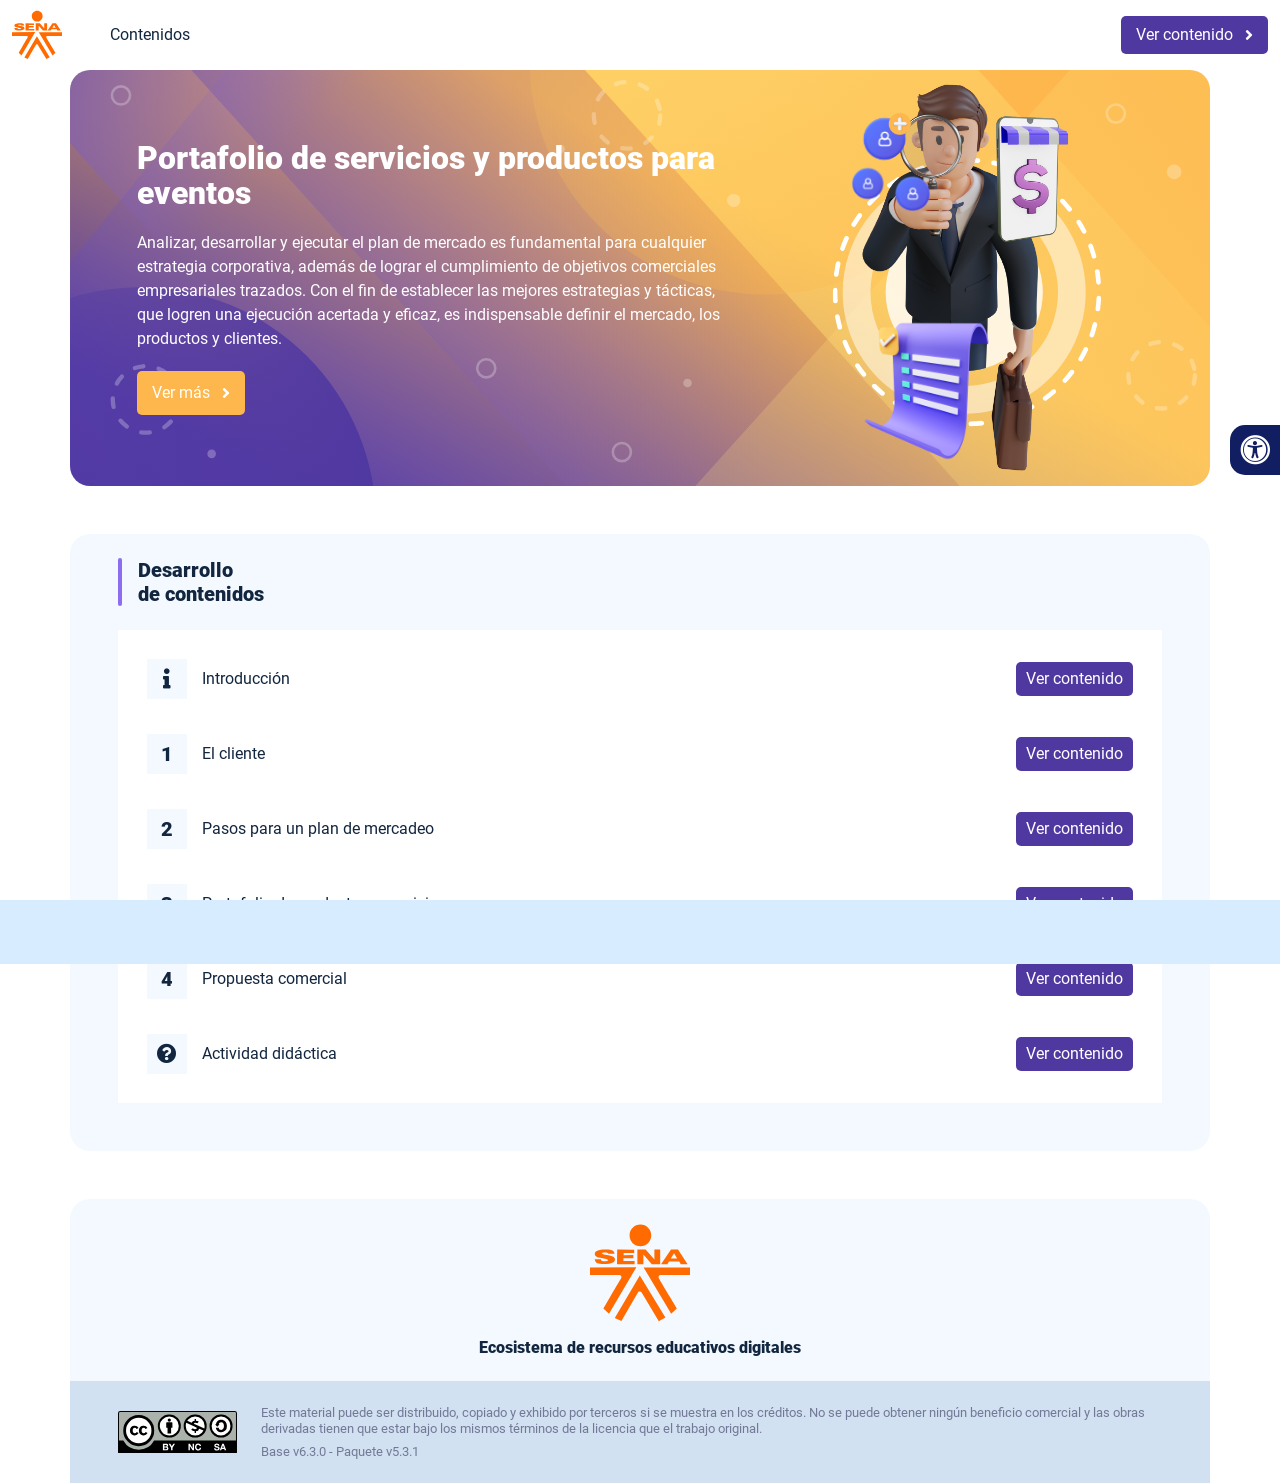
<file: index.html>
<!DOCTYPE html><html lang=""><head><meta charset="utf-8"><meta http-equiv="X-UA-Compatible" content="IE=edge"><meta name="viewport" content="width=device-width,initial-scale=1"><link rel="icon" href="favicon.ico"><title>Portafolio de servicios y productos para eventos</title><link href="css/chunk-0c047e41.3babef71.css" rel="prefetch"><link href="css/chunk-25b302c8.3babef71.css" rel="prefetch"><link href="css/chunk-26fc7596.3babef71.css" rel="prefetch"><link href="css/chunk-2d2747e2.3babef71.css" rel="prefetch"><link href="css/chunk-32334cb6.3babef71.css" rel="prefetch"><link href="css/chunk-3c57cd7b.3babef71.css" rel="prefetch"><link href="css/chunk-4f2d402a.3babef71.css" rel="prefetch"><link href="css/chunk-4fde0a08.14d1f3e8.css" rel="prefetch"><link href="css/chunk-515a8379.694963e5.css" rel="prefetch"><link href="css/chunk-59974754.5ecd64df.css" rel="prefetch"><link href="css/chunk-6e1e538a.126808df.css" rel="prefetch"><link href="css/chunk-766a929b.81912bde.css" rel="prefetch"><link href="css/chunk-f2df7d2c.3babef71.css" rel="prefetch"><link href="css/comple.33c8a175.css" rel="prefetch"><link href="css/creditos.6b410c65.css" rel="prefetch"><link href="css/glosario.a5f9c882.css" rel="prefetch"><link href="css/referencias.0f1ea7b4.css" rel="prefetch"><link href="js/actividad.b9d26551.js" rel="prefetch"><link href="js/chunk-0206bfa0.aceaceeb.js" rel="prefetch"><link href="js/chunk-0c047e41.b1d36135.js" rel="prefetch"><link href="js/chunk-13a6037e.77e10910.js" rel="prefetch"><link href="js/chunk-18f95272.c3fff06b.js" rel="prefetch"><link href="js/chunk-25b302c8.50a4e4be.js" rel="prefetch"><link href="js/chunk-26fc7596.3f2b003f.js" rel="prefetch"><link href="js/chunk-2c06842c.cf0b8708.js" rel="prefetch"><link href="js/chunk-2d0e96ec.2bc718f4.js" rel="prefetch"><link href="js/chunk-2d208d90.41e45e01.js" rel="prefetch"><link href="js/chunk-2d21d0e2.7d34f04e.js" rel="prefetch"><link href="js/chunk-2d22c123.697a0c8d.js" rel="prefetch"><link href="js/chunk-2d2747e2.c34510a6.js" rel="prefetch"><link href="js/chunk-2e80bb9a.0cd264fe.js" rel="prefetch"><link href="js/chunk-319206de.df48974a.js" rel="prefetch"><link href="js/chunk-32334cb6.fc337bc5.js" rel="prefetch"><link href="js/chunk-3c57cd7b.2b231186.js" rel="prefetch"><link href="js/chunk-3d6834f6.a7370d94.js" rel="prefetch"><link href="js/chunk-4cdd78c0.15a5e443.js" rel="prefetch"><link href="js/chunk-4f2d402a.8c79c008.js" rel="prefetch"><link href="js/chunk-4fde0a08.438ec1de.js" rel="prefetch"><link href="js/chunk-515a8379.1bbac084.js" rel="prefetch"><link href="js/chunk-53ccb27e.8500f303.js" rel="prefetch"><link href="js/chunk-55d286b8.998455ee.js" rel="prefetch"><link href="js/chunk-59974754.9815f936.js" rel="prefetch"><link href="js/chunk-6e1e538a.e450b8d5.js" rel="prefetch"><link href="js/chunk-766a929b.f8359263.js" rel="prefetch"><link href="js/chunk-c796899c.1a79056f.js" rel="prefetch"><link href="js/chunk-e8a7823a.8f0d5576.js" rel="prefetch"><link href="js/chunk-f2df7d2c.1fc5754b.js" rel="prefetch"><link href="js/chunk-fde47172.2cf37c35.js" rel="prefetch"><link href="js/comple.4085805b.js" rel="prefetch"><link href="js/creditos.0ce4db30.js" rel="prefetch"><link href="js/glosario.a92e99f1.js" rel="prefetch"><link href="js/intro.8a2a46cf.js" rel="prefetch"><link href="js/referencias.51f1a20d.js" rel="prefetch"><link href="js/sintesis.5f872b85.js" rel="prefetch"><link href="js/tema1.194a6bd2.js" rel="prefetch"><link href="js/tema2.9e7fe68b.js" rel="prefetch"><link href="js/tema3.51b25a22.js" rel="prefetch"><link href="css/app.3026d98b.css" rel="preload" as="style"><link href="css/chunk-vendors.94825354.css" rel="preload" as="style"><link href="js/app.07b9c880.js" rel="preload" as="script"><link href="js/chunk-vendors.1c70b2ab.js" rel="preload" as="script"><link href="css/chunk-vendors.94825354.css" rel="stylesheet"><link href="css/app.3026d98b.css" rel="stylesheet"></head><body><noscript><strong>We're sorry but Portafolio de servicios y productos para eventos doesn't work properly without JavaScript enabled. Please enable it to continue.</strong></noscript><div id="app"></div><script src="js/chunk-vendors.1c70b2ab.js"></script><script src="js/app.07b9c880.js"></script></body></html>
</file>
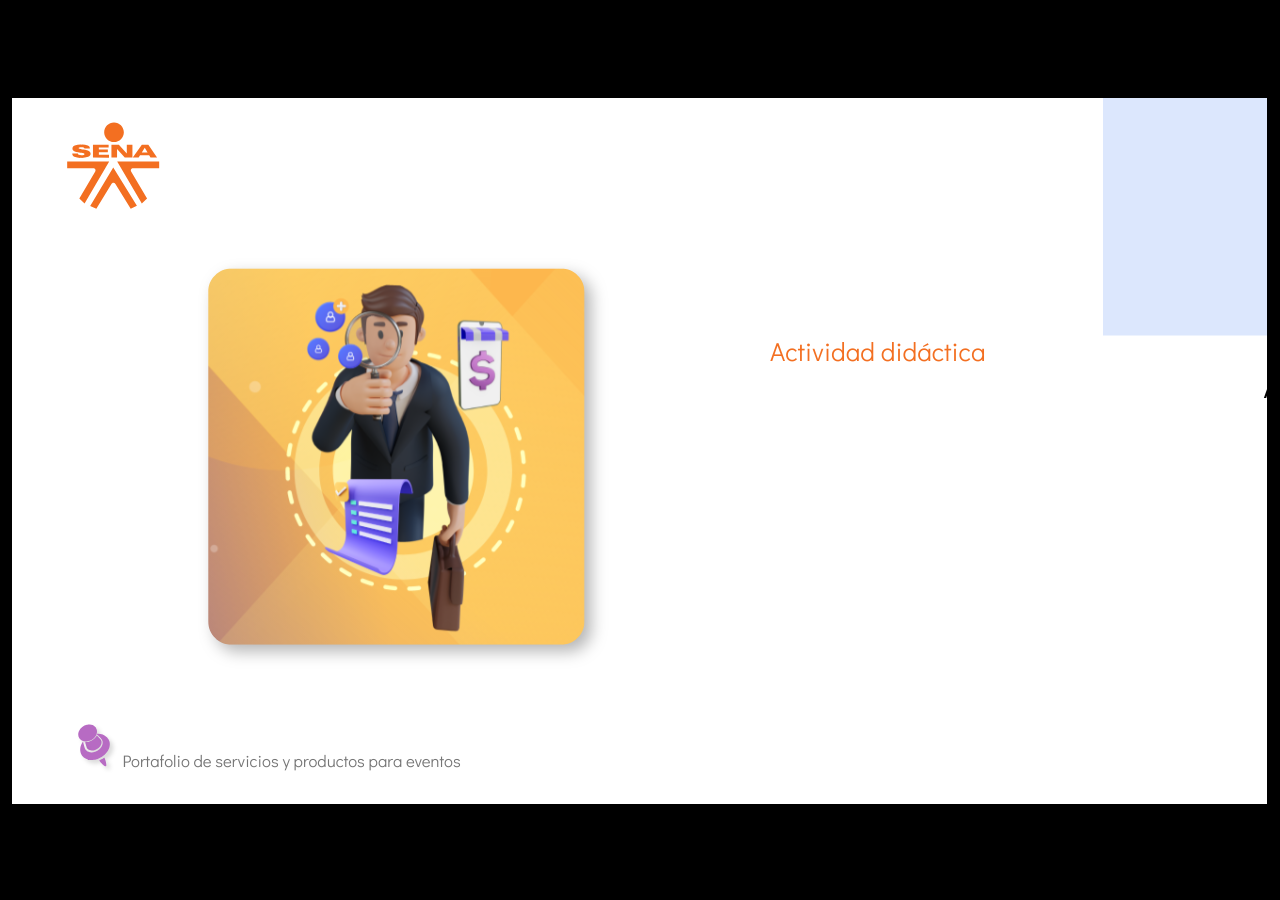
<file: actividades/story.html>
﻿<!doctype html>
<html lang="es">
<head>
  <meta charset="utf-8">
  <!-- Creado con Storyline 360 - http://www.articulate.com  -->
  <!-- version: 3.69.28997.0 -->
  <title>Actividad did&#225;ctica</title>
  <meta http-equiv="x-ua-compatible" content="IE=edge"/>
  <meta name="viewport" content="width=device-width,initial-scale=1,user-scalable=no,shrink-to-fit=no,minimal-ui"/>
  <meta name="apple-mobile-web-app-capable" content="yes"/>
  <style>
    html, body { height: 100%; padding: 0; margin: 0 }
    #app { height: 100%; width: 100%; }
  </style>

  <script>
    window.DS = {};
    window.globals = {
      DATA_PATH_BASE: '',
      HAS_FRAME: true,
      HAS_SLIDE: true,

      lmsPresent: false,
      tinCanPresent: false,
      cmi5Present: false,
      aoSupport: false,
      scale: 'show all',
      captureRc: false,
      browserSize: 'optimal',
      bgColor: '#000000',
      features: 'AccessibleVideo,ConnectionMessages,FullScreenToggle,InsertSvgPicture,LayerPresentAsDialog,MultipleQuizTracking,UpdatedThemeEditor',
      themeName: 'classic',
      preloaderColor: '#FFFFFF',
      suppressAnalytics: false,
      productChannel: 'stable',
      publishSource: 'storyline',
      aid: 'aid|9cb3149d-e02e-439b-b6eb-2a6c21cb59d5',
      cid: 'ff905f5b-4fc9-46a5-abfc-0bcb85286622',
      playerVersion: '3.69.28997.0',
      publishTimestamp: '2022-11-12T13:36:54.7958544Z',
      maxIosVideoElements: 10,
      connectionSettings: { },

      
      parseParams: function(qs) {
        if (window.globals.parsedParams != null) {
          return window.globals.parsedParams;
        }
        qs = (qs || window.location.search.substr(1)).split('+').join(' ');
        var params = {},
            tokens,
            re = /[?&]?([^=]+)=([^&]*)/g;

        while (tokens = re.exec(qs)) {
          params[decodeURIComponent(tokens[1]).trim()] =
            decodeURIComponent(tokens[2]).trim();
        }
        window.globals.parsedParams = params;
        return params;
      }

    };
  </script>
  <script>
    var isIe11 = ('ActiveXObject' in window || window.MSBlobBuilder != null)
      && window.msCrypto != null && !window.ActiveXObject;
    if (isIe11) {
      window.globals.unsupportedBrowser = true;
      document.write(atob('[base64]'));
    }
  </script>
  
  <script>window.THREE = { };</script>
  
</head>
<body style="background: #000000" class="cs-HTML theme-classic">
  <!-- 360 -->
  <script>!function(e){var i=/iPhone/i,o=/iPod/i,n=/iPad/i,t=/(?=.*\bAndroid\b)(?=.*\bMobile\b)/i,d=/Android/i,s=/(?=.*\bAndroid\b)(?=.*\bSD4930UR\b)/i,b=/(?=.*\bAndroid\b)(?=.*\b(?:KFOT|KFTT|KFJWI|KFJWA|KFSOWI|KFTHWI|KFTHWA|KFAPWI|KFAPWA|KFARWI|KFASWI|KFSAWI|KFSAWA)\b)/i,r=/IEMobile/i,h=/(?=.*\bWindows\b)(?=.*\bARM\b)/i,a=/BlackBerry/i,l=/BB10/i,p=/Opera Mini/i,f=/(CriOS|Chrome)(?=.*\bMobile\b)/i,u=/(?=.*\bFirefox\b)(?=.*\bMobile\b)/i,c=new RegExp("(?:Nexus 7|BNTV250|Kindle Fire|Silk|GT-P1000)","i"),w=function(e,i){return e.test(i)},A=function(e){var A=e||navigator.userAgent,v=A.split("[FBAN");if(void 0!==v[1]&&(A=v[0]),this.apple={phone:w(i,A),ipod:w(o,A),tablet:!w(i,A)&&w(n,A),device:w(i,A)||w(o,A)||w(n,A)},this.amazon={phone:w(s,A),tablet:!w(s,A)&&w(b,A),device:w(s,A)||w(b,A)},this.android={phone:w(s,A)||w(t,A),tablet:!w(s,A)&&!w(t,A)&&(w(b,A)||w(d,A)),device:w(s,A)||w(b,A)||w(t,A)||w(d,A)},this.windows={phone:w(r,A),tablet:w(h,A),device:w(r,A)||w(h,A)},this.other={blackberry:w(a,A),blackberry10:w(l,A),opera:w(p,A),firefox:w(u,A),chrome:w(f,A),device:w(a,A)||w(l,A)||w(p,A)||w(u,A)||w(f,A)},this.seven_inch=w(c,A),this.any=this.apple.device||this.android.device||this.windows.device||this.other.device||this.seven_inch,this.phone=this.apple.phone||this.android.phone||this.windows.phone,this.tablet=this.apple.tablet||this.android.tablet||this.windows.tablet,"undefined"==typeof window)return this},v=function(){var e=new A;return e.Class=A,e};"undefined"!=typeof module&&module.exports&&"undefined"==typeof window?module.exports=A:"undefined"!=typeof module&&module.exports&&"undefined"!=typeof window?module.exports=v():"function"==typeof define&&define.amd?define("isMobile",[],e.isMobile=v()):e.isMobile=v()}(this);
    window.isMobile.apple.tablet = window.isMobile.apple.tablet ||
      (navigator.platform === 'MacIntel' && navigator.maxTouchPoints > 1);
    window.isMobile.apple.device = window.isMobile.apple.device || window.isMobile.apple.tablet;
    window.isMobile.tablet = window.isMobile.tablet || window.isMobile.apple.tablet;
    window.isMobile.any = window.isMobile.any || window.isMobile.apple.tablet;
  </script>

  <div id="focus-sink" tabindex="-1"></div>

  <div id="preso"></div>
  <script>
    (function() {

      var classTypes = [ 'desktop', 'mobile', 'phone', 'tablet' ];

      var addDeviceClasses = function(prefix, testObj) {
        var curr, i;
        for (i = 0; i < classTypes.length; i++) {
          curr = classTypes[i];
          if (testObj[curr]) {
            document.body.classList.add(prefix + curr);
          }
        }
      };

      var params = window.globals.parseParams(),
          isDevicePreview = params.devicepreview === '1',
          isPhoneOverride = params.deviceType === 'phone' || (isDevicePreview && params.phone == '1'),
          isTabletOverride = (params.deviceType === 'tablet' || isDevicePreview) && !isPhoneOverride,
          isMobileOverride = isPhoneOverride || isTabletOverride;

      var deviceView = {
        desktop: !window.isMobile.any && !isMobileOverride,
        mobile: window.isMobile.any || isMobileOverride,
        phone: isPhoneOverride || (window.isMobile.phone && !isTabletOverride),
        tablet: isTabletOverride || window.isMobile.tablet
      };

      window.globals.deviceView = deviceView;
      window.isMobile.desktop = !window.isMobile.any;
      window.isMobile.mobile = window.isMobile.any;

      addDeviceClasses('view-', deviceView);

    })();
  </script>
  
  <script src='story_content/user.js' type=text/javascript></script>
  <div class="slide-loader"></div>

  <script>
    if (window.globals.deviceView.isMobile) { var doc = document, loader = doc.body.querySelector('.slide-loader'); [ 1, 2, 3 ].forEach(function(n) { var d = doc.createElement('div'); d.style.backgroundColor = window.globals.preloaderColor; d.classList.add('mobile-loader-dot'); d.classList.add('dot' + n); loader.appendChild(d); }); }
  </script>

  <div class="mobile-load-title-overlay" style="display: none">
    <div class="mobile-load-title">Actividad did&#225;ctica</div>
  </div>

  <div class="mobile-chrome-warning"></div>

  
<style>
  .warn-connection-dialog {
    display: none;
    background: transparent;
    pointer-events: none;
    position: fixed;
    left: 0;
    top: 0;
    width: 100%;
    height: 100%;
    z-index: 999;
  }

  .warn-connection-content {
    border-radius: 4px;
    background: white;
    border: 1px solid #E7E7E7;
    color: #333333;
    box-shadow: 0 2px 4px rgba(0, 0, 0, 0.25);
    transition: all 150ms ease-out;
    position: absolute;
    white-space: nowrap;
  }

  .view-phone.is-landscape .warn-connection-content {
    left: 23px;
    bottom: 23px;
  }

  .view-tablet.is-landscape .warn-connection-content {
    left: 50%;
    top: 20px;
    transform: translateX(-50%);
  }

  .is-portrait .warn-connection-content {
    transform: translate(-50%, calc(-100% - 15px));
  }

  .warn-connection-content p {
    display: inline-block;
    margin: 0 8px 0 0;
    line-height: 33px;
    font-size: 11px;
  }

  .warn-connection-content svg {
    position: relative;
    vertical-align: middle;
    margin: 0 2px 2px 8px;
  }

  .view-desktop .warn-connection-content {
    left: 1.5em;
    bottom: 1.5em;
  }

  .view-desktop .warn-connection-content p {
    font-size: 1.1em;
  }

  .is-offline .warn-connection-dialog {
    display: block;
  }

  .is-offline .cs-panel * {
    pointer-events: none !important;
  }

  .is-offline .cs-panel {
    pointer-events: all !important;
  }

  .is-offline #nav-controls * {
    pointer-events: none !important;
  }

  .is-offline #nav-controls {
    pointer-events: all !important;
  }
</style>

<div class="warn-connection-dialog">
  <div class="warn-connection-content">
    <svg width="17" height="15" viewBox="0 0 17 15" xmlns="http://www.w3.org/2000/svg">
      <path fill="#8F0000" stroke="white" d="M16.07,12.98 L15.88,12.23 L9.51,1.21 C8.97,0.26,7.6,0.26,7.06,1.21 L0.69,12.23 C0.15,13.16,0.81,14.36,1.91,14.36 H14.65 C15.47,14.36,16.05,13.7,16.07,12.98 Z"/>
      <path fill="white" stroke="white" d="M8.58,5.5 C8.35,5.28,8.5,5.35,8.21,5.32 C8.09,5.35,7.97,5.49,7.96,5.67 C7.97,5.79,7.98,5.92,7.98,6.04 L7.98,6.04 C7.99,6.17,8,6.31,8.01,6.43 L8.01,6.44 C8.03,6.92,8.06,7.41,8.09,7.9 L8.09,7.9 C8.12,8.39,8.14,8.88,8.17,9.37 C8.17,9.39,8.18,9.42,8.2,9.44 C8.23,9.46,8.25,9.47,8.28,9.47 C8.31,9.47,8.34,9.46,8.35,9.44 C8.37,9.43,8.38,9.4,8.39,9.35 L8.39,9.34 C8.39,9.24,8.4,9.15,8.4,9.05 L8.4,9.05 C8.41,8.96,8.41,8.86,8.42,8.75 C8.43,8.44,8.45,8.12,8.47,7.81 L8.47,7.81 C8.49,7.49,8.51,7.18,8.53,6.87 C8.55,6.46,8.56,6.05,8.59,5.64 L8.6,5.62 C8.6,5.57,8.59,5.53,8.58,5.5 L8.21,5.32 Z"/>
      <circle fill="white" stroke="white" cx="8.3" cy="11.35" r="0.3"/>
    </svg>
    <p>You are offline. Trying to reconnect...</p>
  </div>
</div>

<script>
  (function() {
    window.DS.connection = {
      warningShown: false,
      assets: {},
      loadingAssetGroup: false,
      retryDelay: 500
    };

    // @TODO this is POC code and can be cleaned up a bit more if we move forward
    // with the feature



    // The `window.globals.features` variable must be set in `webpack.dev.config` when testing locally - it is not enough
    // to have it in the data - but it must be set there as well.
    var useConnectionMessages = window.AbortController != null &&
      window.location.protocol != 'file:' &&
      window.globals.features.indexOf('ConnectionMessages') != -1;

    window.DS.connection.useConnectionMessages = useConnectionMessages

    var assetCount = 0;
    var checkLoadedId;
    var connectionSettings = window.globals.connectionSettings;

    if (useConnectionMessages && connectionSettings != null) {
      var contentEl = document.querySelector('.warn-connection-content');
      var messageEl = contentEl.querySelector('p')

      if (connectionSettings.useDarkTheme) {
        contentEl.style.borderColor = '#BABBBA';
        contentEl.style.backgroundColor = '#282828';
        contentEl.style.color = '#FFFFFF';
      }

      if (connectionSettings.message != null) {
        messageEl.textContent = window.decodeURIComponent(connectionSettings.message);
      }
    }

    function checkAssetsReady() {
      for (var i in DS.connection.assets) {
        if (!DS.connection.assets[i].success) {
          return false;
        }
      }
      return true;
    }

    function stopAssetGroup() {
      if (!useConnectionMessages) { return; }

      assetCount = 0;

      DS.connection.oldAssetGroup = DS.connection.assets;
      DS.connection.assets = {};
      DS.connection.loadingAssetGroup = false;
      clearInterval(checkLoadedId);
    }

    function startAssetGroup() {
      if (!useConnectionMessages) { return; }
      var ticks = 0;
      clearInterval(checkLoadedId);
      checkLoadedId = setInterval(function() {
        var loaded = 0;
        if (assetCount === 0 && loaded === 0) {
          clearInterval(checkLoadedId);
          return;
        }

        for (var i in DS.connection.assets) {
          if (DS.connection.assets[i].success) {
            loaded++;
          }
        }

        if (assetCount === loaded && checkAssetsReady()) {
          for (var i in DS.connection.assets) {
            if (DS.connection.assets[i].action) {
              DS.connection.assets[i].action();
            }
          }
          hideWarning();
          stopAssetGroup();
        }
      }, 100)
    }

    function requiredAsset(url, action, retry, type) {
      if (!useConnectionMessages) { return; }
      if (DS.connection.assets[url]) { return; }

      DS.connection.assets[url] = {
        success: false, action: action, retry: retry, type: type
      };
      assetCount = Object.keys(DS.connection.assets).length;
      if (!DS.connection.loadingAssetGroup) {
        startAssetGroup();
      }
      DS.connection.loadingAssetGroup = true;
    }

    function assetLoaded(url) {
      if (!useConnectionMessages) { return; }
      if (DS.connection.assets[url]) {
        DS.connection.assets[url].success = true;
      }
    }

    function assetFailed(url) {
      if (!useConnectionMessages) { return; }
      if (!DS.connection.assets[url]) {
        if (/\.js$/.test(url)) {
          setTimeout(function() {
            if (DS.connection.lastSlideLoaded != null) {
              DS.connection.lastSlideLoaded();
            }
          }, DS.connection.retryDelay);
        }
        return;
      }
      if (!DS.connection.warningShown) { showWarning(); }
      if (DS.connection.assets[url].retry) {
        setTimeout(function() {
          if (!DS.connection.assets[url].success) {
            DS.connection.assets[url].retry()
          }
        }, DS.connection.retryDelay);
      }
    }

    function hideWarning() {
      document.body.classList.remove('is-offline');
      DS.connection.warningShown = false;
    }
    DS.connection.hideWarning = hideWarning

    function showWarning(btn) {
      document.body.classList.add('is-offline')
      DS.connection.warningShown = true;
      updateWarningPosition();
    }

    function updateWarningPosition() {
      if (!DS.connection.warningShown) {
        return;
      }

      var isPortrait = document.body.classList.contains('is-portrait');
      var warningEl = document.querySelector('.warn-connection-content');

      if (isPortrait) {
        var slide = document.querySelector('.primary-slide');
        var slideRect = slide.getBoundingClientRect();

        warningEl.style.top = `${slideRect.top}px`
        warningEl.style.left = `${slideRect.left + slideRect.width / 2}px`
      } else {
        warningEl.style.top = null;
        warningEl.style.left = null;
      }

      window.requestAnimationFrame(updateWarningPosition);
    }

    // these will all be noops if the feature flag isn't set in
    // the data and `window.globals.features`
    DS.connection.requiredAsset = requiredAsset;
    DS.connection.assetLoaded = assetLoaded;
    DS.connection.assetFailed = assetFailed;
    DS.connection.stopAssetGroup = stopAssetGroup;
    DS.connection.startAssetGroup = startAssetGroup;
  })();
</script>


  <script>
    
    if (window.autoSpider && window.vInterfaceObject) {
      document.querySelector('.mobile-load-title-overlay').style.display = 'none';
    }
  </script>

  

  <link rel="stylesheet" href="html5/data/css/output.min.css" data-noprefix/>
</body>
<script src="html5/lib/scripts/bootstrapper.min.js"></script>
</html>
</file>
<file: css/chunk-0c047e41.3babef71.css>
.actividad[data-v-22adfd6b]{background-color:#f2f2f2}.horizontal-scroll__wrapper[data-v-22adfd6b]{overflow:hidden}.horizontal-scroll[data-v-22adfd6b]{display:flex;transition:transform .5s ease-in-out;align-items:center;flex-wrap:nowrap}.horizontal-scroll[data-v-22adfd6b]:not(.row){width:100%}.horizontal-scroll--item-fw[data-v-22adfd6b]>div{flex-grow:0;flex-shrink:0;width:100%;margin:0!important}
</file>
<file: css/chunk-25b302c8.3babef71.css>
.actividad[data-v-22adfd6b]{background-color:#f2f2f2}.horizontal-scroll__wrapper[data-v-22adfd6b]{overflow:hidden}.horizontal-scroll[data-v-22adfd6b]{display:flex;transition:transform .5s ease-in-out;align-items:center;flex-wrap:nowrap}.horizontal-scroll[data-v-22adfd6b]:not(.row){width:100%}.horizontal-scroll--item-fw[data-v-22adfd6b]>div{flex-grow:0;flex-shrink:0;width:100%;margin:0!important}
</file>
<file: css/chunk-26fc7596.3babef71.css>
.actividad[data-v-22adfd6b]{background-color:#f2f2f2}.horizontal-scroll__wrapper[data-v-22adfd6b]{overflow:hidden}.horizontal-scroll[data-v-22adfd6b]{display:flex;transition:transform .5s ease-in-out;align-items:center;flex-wrap:nowrap}.horizontal-scroll[data-v-22adfd6b]:not(.row){width:100%}.horizontal-scroll--item-fw[data-v-22adfd6b]>div{flex-grow:0;flex-shrink:0;width:100%;margin:0!important}
</file>
<file: css/chunk-2d2747e2.3babef71.css>
.actividad[data-v-22adfd6b]{background-color:#f2f2f2}.horizontal-scroll__wrapper[data-v-22adfd6b]{overflow:hidden}.horizontal-scroll[data-v-22adfd6b]{display:flex;transition:transform .5s ease-in-out;align-items:center;flex-wrap:nowrap}.horizontal-scroll[data-v-22adfd6b]:not(.row){width:100%}.horizontal-scroll--item-fw[data-v-22adfd6b]>div{flex-grow:0;flex-shrink:0;width:100%;margin:0!important}
</file>
<file: css/chunk-32334cb6.3babef71.css>
.actividad[data-v-22adfd6b]{background-color:#f2f2f2}.horizontal-scroll__wrapper[data-v-22adfd6b]{overflow:hidden}.horizontal-scroll[data-v-22adfd6b]{display:flex;transition:transform .5s ease-in-out;align-items:center;flex-wrap:nowrap}.horizontal-scroll[data-v-22adfd6b]:not(.row){width:100%}.horizontal-scroll--item-fw[data-v-22adfd6b]>div{flex-grow:0;flex-shrink:0;width:100%;margin:0!important}
</file>
<file: css/chunk-3c57cd7b.3babef71.css>
.actividad[data-v-22adfd6b]{background-color:#f2f2f2}.horizontal-scroll__wrapper[data-v-22adfd6b]{overflow:hidden}.horizontal-scroll[data-v-22adfd6b]{display:flex;transition:transform .5s ease-in-out;align-items:center;flex-wrap:nowrap}.horizontal-scroll[data-v-22adfd6b]:not(.row){width:100%}.horizontal-scroll--item-fw[data-v-22adfd6b]>div{flex-grow:0;flex-shrink:0;width:100%;margin:0!important}
</file>
<file: css/chunk-4f2d402a.3babef71.css>
.actividad[data-v-22adfd6b]{background-color:#f2f2f2}.horizontal-scroll__wrapper[data-v-22adfd6b]{overflow:hidden}.horizontal-scroll[data-v-22adfd6b]{display:flex;transition:transform .5s ease-in-out;align-items:center;flex-wrap:nowrap}.horizontal-scroll[data-v-22adfd6b]:not(.row){width:100%}.horizontal-scroll--item-fw[data-v-22adfd6b]>div{flex-grow:0;flex-shrink:0;width:100%;margin:0!important}
</file>
<file: css/chunk-4fde0a08.14d1f3e8.css>
.actividad[data-v-a108b06a]{background-color:#f2f2f2}.header[data-v-a108b06a]{position:sticky;top:0;padding-top:10px;padding-bottom:10px;background-color:#fff;z-index:10010;line-height:1.1em}.header__logo[data-v-a108b06a]{width:50px}@media (max-width:576px){.header__componente-formativo[data-v-a108b06a]{font-size:.8em}}.header__menu[data-v-a108b06a]{cursor:pointer}.header__menu span[data-v-a108b06a]{font-size:.7em;display:block;line-height:1em;text-align:center;color:#111e61}.header__menu__btn[data-v-a108b06a]{width:30px;height:30px;position:relative;margin-bottom:4px}.header__menu__btn .line-1[data-v-a108b06a],.header__menu__btn .line-2[data-v-a108b06a],.header__menu__btn .line-3[data-v-a108b06a]{height:4px;width:30px;background-color:#111e61;transform-origin:center center;position:absolute;left:0;border-radius:2px}.header__menu__btn .line-1[data-v-a108b06a]{top:4px;-webkit-animation:line-1-inactive-data-v-a108b06a .5s ease-in-out forwards;animation:line-1-inactive-data-v-a108b06a .5s ease-in-out forwards}.header__menu__btn .line-2[data-v-a108b06a]{top:13px;-webkit-animation:line-2-inactive-data-v-a108b06a .5s ease-in-out forwards;animation:line-2-inactive-data-v-a108b06a .5s ease-in-out forwards}.header__menu__btn .line-3[data-v-a108b06a]{top:22px;-webkit-animation:line-3-inactive-data-v-a108b06a .5s ease-in-out forwards;animation:line-3-inactive-data-v-a108b06a .5s ease-in-out forwards}.header__menu__btn[data-v-a108b06a]:hover{cursor:pointer}.header__menu__btn--open .line-1[data-v-a108b06a]{-webkit-animation:line-1-active-data-v-a108b06a .5s ease-in-out forwards;animation:line-1-active-data-v-a108b06a .5s ease-in-out forwards}.header__menu__btn--open .line-2[data-v-a108b06a]{-webkit-animation:line-2-active-data-v-a108b06a .5s ease-in-out forwards;animation:line-2-active-data-v-a108b06a .5s ease-in-out forwards}.header__menu__btn--open .line-3[data-v-a108b06a]{-webkit-animation:line-3-active-data-v-a108b06a .5s ease-in-out forwards;animation:line-3-active-data-v-a108b06a .5s ease-in-out forwards}@-webkit-keyframes line-1-active-data-v-a108b06a{0%{transform:translate(0) rotate(0)}50%{transform:translateY(9px) rotate(0)}to{transform:translateY(9px) rotate(45deg)}}@keyframes line-1-active-data-v-a108b06a{0%{transform:translate(0) rotate(0)}50%{transform:translateY(9px) rotate(0)}to{transform:translateY(9px) rotate(45deg)}}@-webkit-keyframes line-2-active-data-v-a108b06a{0%{transform:scale(1)}to{transform:scale(0)}}@keyframes line-2-active-data-v-a108b06a{0%{transform:scale(1)}to{transform:scale(0)}}@-webkit-keyframes line-3-active-data-v-a108b06a{0%{transform:translate(0) rotate(0)}50%{transform:translateY(-9px) rotate(0)}to{transform:translateY(-9px) rotate(-45deg)}}@keyframes line-3-active-data-v-a108b06a{0%{transform:translate(0) rotate(0)}50%{transform:translateY(-9px) rotate(0)}to{transform:translateY(-9px) rotate(-45deg)}}@-webkit-keyframes line-1-inactive-data-v-a108b06a{0%{transform:translateY(9px) rotate(45deg)}50%{transform:translateY(9px) rotate(0)}to{transform:translate(0) rotate(0)}}@keyframes line-1-inactive-data-v-a108b06a{0%{transform:translateY(9px) rotate(45deg)}50%{transform:translateY(9px) rotate(0)}to{transform:translate(0) rotate(0)}}@-webkit-keyframes line-2-inactive-data-v-a108b06a{0%{transform:scale(0)}to{transform:scale(1)}}@keyframes line-2-inactive-data-v-a108b06a{0%{transform:scale(0)}to{transform:scale(1)}}@-webkit-keyframes line-3-inactive-data-v-a108b06a{0%{transform:translateY(-9px) rotate(-45deg)}50%{transform:translateY(-9px) rotate(0)}to{transform:translate(0) rotate(0)}}@keyframes line-3-inactive-data-v-a108b06a{0%{transform:translateY(-9px) rotate(-45deg)}50%{transform:translateY(-9px) rotate(0)}to{transform:translate(0) rotate(0)}}
</file>
<file: css/chunk-515a8379.694963e5.css>
.actividad{background-color:#f2f2f2}.banner-interno{position:relative}.banner-interno__fondo{position:absolute;top:0;bottom:-50px;left:0;right:0;background-color:#fedc72;background-size:cover;background-position:50%}.banner-interno__titulo{display:flex;align-items:center}.banner-interno__titulo__icono{display:block;width:32px;height:32px;border-radius:50%;background-color:#fff;position:relative}.banner-interno__titulo__icono i{color:#fedc72;position:absolute;left:50%;top:50%;transform:translate(-50%,-50%)}.banner-interno__titulo h1,.banner-interno__titulo h2,.banner-interno__titulo h3,.banner-interno__titulo h4,.banner-interno__titulo h5,.banner-interno__titulo h6{color:#fff;line-height:1.1em}
</file>
<file: css/chunk-59974754.5ecd64df.css>
.actividad{background-color:#f2f2f2}.aside-menu{position:sticky;top:70px;flex:0 0 0;width:0;min-height:calc(100vh - 70px);max-height:calc(100vh - 70px);background-color:#f3f9ff;transition:flex .5s ease-in-out,width .5s ease-in-out;overflow-x:hidden;z-index:100001}.aside-menu a{color:#111e61}.aside-menu--open{flex:0 0 300px;width:300px}.aside-menu__content{width:300px;display:flex;flex-direction:column;justify-content:space-between;min-height:calc(100vh - 70px);max-height:calc(100vh - 70px);border-right:1px solid #d8ecff}@media (max-height:800px){.aside-menu__content{min-height:800px;max-height:800px;overflow-y:auto}}.aside-menu__header{padding:10px;text-align:center;background-color:#d8ecff}.aside-menu__header h4{margin:0}.aside-menu__menu{overflow-y:auto;flex-grow:1;list-style:none;padding-left:0;margin-bottom:0}.aside-menu__menu__item--active .aside-menu__menu__item__lnk,.aside-menu__menu__item--active .aside-menu__sec-menu__item__lnk{background-color:#d8ecff;font-weight:700}.aside-menu__menu__item--sub-menu:hover,.aside-menu__menu__item:hover,.aside-menu__sec-menu__item:hover{background-color:#d8ecff}.aside-menu__menu__item--sub-menu{padding-left:10px}.aside-menu__menu__item--sub-menu--active .aside-menu__menu__item__lnk,.aside-menu__menu__item--sub-menu--active .aside-menu__sec-menu__item__lnk{background-color:#d8ecff;font-weight:700;position:relative}.aside-menu__menu__item--sub-menu--active .aside-menu__menu__item__lnk:before,.aside-menu__menu__item--sub-menu--active .aside-menu__sec-menu__item__lnk:before{content:"";display:block;position:absolute;left:0;bottom:0;top:0;width:4px;border-radius:2px;background-color:#8c6df2}.aside-menu__menu__item__lnk,.aside-menu__sec-menu__item__lnk{display:flex;align-items:center;padding:10px 15px;line-height:1.1em}.aside-menu__menu__item__lnk i,.aside-menu__menu__item__lnk span,.aside-menu__sec-menu__item__lnk i,.aside-menu__sec-menu__item__lnk span{margin-right:10px}.aside-menu__menu__item__lnk i:last-child,.aside-menu__menu__item__lnk span:last-child,.aside-menu__sec-menu__item__lnk i:last-child,.aside-menu__sec-menu__item__lnk span:last-child{margin-right:0}.aside-menu__sec-menu{background-color:#d8ecff;padding:10px 0;flex-shrink:0;margin-bottom:0}.aside-menu__sec-menu__item{padding:10px 15px}.aside-menu__sec-menu__item__lnk{padding:0;border-radius:1em}.aside-menu__sec-menu__item__lnk i{display:block;width:2em;height:2em;padding:.5em 0;text-align:center;background-color:#fff;border-radius:50%}.aside-menu__sec-menu__item__lnk:hover{background-color:#fff}@media (max-width:992px){.aside-menu{position:fixed;top:70px}}@media (max-width:576px){.aside-menu__sec-menu{padding-bottom:110px}}
</file>
<file: css/chunk-6e1e538a.126808df.css>
.actividad[data-v-4f6b7c58]{background-color:#f2f2f2}.accesibilidad[data-v-4f6b7c58]{position:fixed;right:0;top:50vh;height:50px;background-color:#111e61;border-top-left-radius:15px;border-bottom-left-radius:15px;transform:translateY(-50%) translateX(100%) translateX(-50px);overflow:hidden;transition:transform .3s ease-in-out,height .3s ease-in-out}.accesibilidad[data-v-4f6b7c58]:hover{transform:translateY(-50%) translateX(0);height:12.75rem}.accesibilidad [data-v-4f6b7c58]{color:#fff}.accesibilidad__menu__content .accesibilidad__menu__item[data-v-4f6b7c58]{cursor:pointer}.accesibilidad__menu__content .accesibilidad__menu__item[data-v-4f6b7c58]:hover{background-color:#273685}.accesibilidad__menu__content .accesibilidad__menu__item[data-v-4f6b7c58]:last-child{border:none}.accesibilidad__menu__item[data-v-4f6b7c58]{display:flex;align-items:center;padding:10px;border-bottom:1px solid #273685;line-height:1em;-webkit-user-select:none;-moz-user-select:none;-ms-user-select:none;user-select:none}.accesibilidad__menu i[data-v-4f6b7c58]{font-size:30px;font-style:normal;margin-right:10px;line-height:1em}.accesibilidad__menu img[data-v-4f6b7c58]{width:30px;margin-right:10px}
</file>
<file: css/chunk-766a929b.81912bde.css>
.actividad{background-color:#f2f2f2}.barra-avance{display:flex;align-items:center;justify-content:space-between;position:fixed;bottom:0;left:0;width:100%;padding:10px;background-color:#d8ecff;transition:transform .5s ease-in-out;z-index:100000}.barra-avance__barra{margin:0 20px;flex:1;position:relative;max-width:800px}.barra-avance__barra--amarilla,.barra-avance__barra--blanca{height:4px}.barra-avance__barra--amarilla:after,.barra-avance__barra--amarilla:before,.barra-avance__barra--blanca:after,.barra-avance__barra--blanca:before{content:"";display:block;width:10px;height:10px;border-radius:50%;position:absolute;top:50%}.barra-avance__barra--amarilla:before,.barra-avance__barra--blanca:before{left:0;transform:translate(-50%,-50%)}.barra-avance__barra--amarilla:after,.barra-avance__barra--blanca:after{right:0;transform:translate(50%,-50%)}.barra-avance__barra--blanca,.barra-avance__barra--blanca:after,.barra-avance__barra--blanca:before{background-color:#fff}.barra-avance__barra--amarilla{position:absolute;width:100%;top:0;background-color:#5038a1}.barra-avance__barra--amarilla:after,.barra-avance__barra--amarilla:before{background-color:#5038a1}.barra-avance__boton--regresar{background-color:#b0c0d2}.barra-avance__boton--regresar span{color:#111e61!important}.barra-avance__boton--disable{opacity:0;pointer-events:none}.barra-avance--open{transform:translateY(0)}.barra-avance--close{transform:translateY(100%)}
</file>
<file: css/chunk-f2df7d2c.3babef71.css>
.actividad[data-v-22adfd6b]{background-color:#f2f2f2}.horizontal-scroll__wrapper[data-v-22adfd6b]{overflow:hidden}.horizontal-scroll[data-v-22adfd6b]{display:flex;transition:transform .5s ease-in-out;align-items:center;flex-wrap:nowrap}.horizontal-scroll[data-v-22adfd6b]:not(.row){width:100%}.horizontal-scroll--item-fw[data-v-22adfd6b]>div{flex-grow:0;flex-shrink:0;width:100%;margin:0!important}
</file>
<file: css/comple.33c8a175.css>
.banner-interno{position:relative}.banner-interno__fondo{position:absolute;top:0;bottom:-50px;left:0;right:0;background-color:#fedc72;background-size:cover;background-position:50%}.banner-interno__titulo{display:flex;align-items:center}.banner-interno__titulo__icono{display:block;width:32px;height:32px;border-radius:50%;background-color:#fff;position:relative}.banner-interno__titulo__icono i{color:#fedc72;position:absolute;left:50%;top:50%;transform:translate(-50%,-50%)}.banner-interno__titulo h1,.banner-interno__titulo h2,.banner-interno__titulo h3,.banner-interno__titulo h4,.banner-interno__titulo h5,.banner-interno__titulo h6{color:#fff;line-height:1.1em}.actividad{background-color:#f2f2f2}.complementario__enlaces{display:flex;justify-content:center;flex-wrap:wrap}.complementario__enlaces a{margin:0 5px}.complementario__btn{font-size:1.5em;line-height:1em}table{width:calc(100% - 1px);min-width:800px}table thead{background-color:#d8ecff}table thead th{border-color:#d8ecff}table td,table th{padding:25px 20px;text-align:center}
</file>
<file: css/creditos.6b410c65.css>
.banner-interno{position:relative}.banner-interno__fondo{position:absolute;top:0;bottom:-50px;left:0;right:0;background-color:#fedc72;background-size:cover;background-position:50%}.banner-interno__titulo{display:flex;align-items:center}.banner-interno__titulo__icono{display:block;width:32px;height:32px;border-radius:50%;background-color:#fff;position:relative}.banner-interno__titulo__icono i{color:#fedc72;position:absolute;left:50%;top:50%;transform:translate(-50%,-50%)}.banner-interno__titulo h1,.banner-interno__titulo h2,.banner-interno__titulo h3,.banner-interno__titulo h4,.banner-interno__titulo h5,.banner-interno__titulo h6{color:#fff;line-height:1.1em}.actividad{background-color:#f2f2f2}.creditos-vista .tarjeta.credito{background-color:#d2e1f1}.creditos{color:#727997;overflow-x:auto}.creditos__item{min-width:490px}.creditos p{line-height:1.3em;margin-bottom:0;color:#727997}.creditos__titulo{font-weight:700;background-color:#d2e1f1;padding:5px 10px;border-top-radius:5px;border-top-left-radius:5px;border-top-right-radius:5px}.creditos table td,.creditos table th{border-color:#d2e1f1}
</file>
<file: css/glosario.a5f9c882.css>
.banner-interno{position:relative}.banner-interno__fondo{position:absolute;top:0;bottom:-50px;left:0;right:0;background-color:#fedc72;background-size:cover;background-position:50%}.banner-interno__titulo{display:flex;align-items:center}.banner-interno__titulo__icono{display:block;width:32px;height:32px;border-radius:50%;background-color:#fff;position:relative}.banner-interno__titulo__icono i{color:#fedc72;position:absolute;left:50%;top:50%;transform:translate(-50%,-50%)}.banner-interno__titulo h1,.banner-interno__titulo h2,.banner-interno__titulo h3,.banner-interno__titulo h4,.banner-interno__titulo h5,.banner-interno__titulo h6{color:#fff;line-height:1.1em}.actividad{background-color:#f2f2f2}.glosario__letra-item{display:flex}.glosario__letra-item__texto{padding-top:5px}.glosario__letra-item__letra__icono{width:32px;height:32px;position:relative;line-height:1em;border-radius:50%;background-color:#d2e1f1}.glosario__letra-item__letra__icono span{position:absolute;left:50%;top:50%;transform:translate(-50%,-50%);font-size:1.1em;font-weight:900}
</file>
<file: css/referencias.0f1ea7b4.css>
.banner-interno{position:relative}.banner-interno__fondo{position:absolute;top:0;bottom:-50px;left:0;right:0;background-color:#fedc72;background-size:cover;background-position:50%}.banner-interno__titulo{display:flex;align-items:center}.banner-interno__titulo__icono{display:block;width:32px;height:32px;border-radius:50%;background-color:#fff;position:relative}.banner-interno__titulo__icono i{color:#fedc72;position:absolute;left:50%;top:50%;transform:translate(-50%,-50%)}.banner-interno__titulo h1,.banner-interno__titulo h2,.banner-interno__titulo h3,.banner-interno__titulo h4,.banner-interno__titulo h5,.banner-interno__titulo h6{color:#fff;line-height:1.1em}.actividad{background-color:#f2f2f2}.referencias__item:last-child hr{display:none}.referencias__item a{color:#2196f3;text-decoration:underline;overflow-wrap:break-word}
</file>
<file: css/app.3026d98b.css>
*,:after,:before{box-sizing:inherit}html{height:100%;line-height:1.15;box-sizing:border-box;-webkit-font-smoothing:antialiased;-moz-osx-font-smoothing:grayscale;-webkit-text-size-adjust:100%;-ms-text-size-adjust:100%;text-rendering:optimizeLegibility}a,abbr,acronym,address,applet,article,aside,audio,b,big,blockquote,body,canvas,caption,center,cite,code,dd,del,details,dfn,div,dl,dt,em,embed,fieldset,figcaption,figure,footer,form,h1,h2,h3,h4,h5,h6,header,hgroup,html,i,iframe,img,ins,kbd,label,legend,li,mark,menu,nav,object,ol,output,p,pre,q,ruby,s,samp,section,small,span,strike,strong,sub,summary,sup,table,tbody,td,tfoot,th,thead,time,tr,tt,u,ul,var,video{margin:0;padding:0;border:0;outline:0;background:transparent;vertical-align:baseline}article,aside,details,figcaption,figure,footer,header,main,menu,nav,section,summary{display:block}[hidden],template{display:none}hr{box-sizing:content-box;height:0;border-bottom:1px solid #e8e8e8;border-left:0;border-right:0;border-top:0;margin:1.5em 0;overflow:visible}[hidden]{display:none}a{font-family:Roboto,sans-serif;font-size:1em;font-weight:400;text-decoration:none;color:#12263f;background-color:transparent;transition:all .15s ease-in-out;-webkit-text-decoration-skip:objects}a:active,a:hover{outline-width:0}a:active,a:focus,a:hover{color:#000}[type=button],[type=reset],[type=submit],button{-webkit-appearance:none;-moz-appearance:none;appearance:none;cursor:pointer;display:inline-block;vertical-align:middle;border:0;border-radius:5px;color:#12263f;background-color:#5038a1;font-family:Roboto,sans-serif;font-weight:400;font-size:1em;-webkit-font-smoothing:antialiased;line-height:1em;white-space:nowrap;text-decoration:none;text-transform:none;padding:.75em 1.5em;margin:0;-webkit-user-select:none;-moz-user-select:none;-ms-user-select:none;user-select:none;overflow:visible;transition:background-color .15s ease-in-out}[type=button]:focus,[type=button]:hover,[type=reset]:focus,[type=reset]:hover,[type=submit]:focus,[type=submit]:hover,button:focus,button:hover{background-color:#5038a1;color:#12263f}[type=button]:disabled,[type=reset]:disabled,[type=submit]:disabled,button:disabled{cursor:not-allowed;opacity:.5}[type=button]:disabled:hover,[type=reset]:disabled:hover,[type=submit]:disabled:hover,button:disabled:hover{background-color:#5038a1}input,select,textarea{margin:0;display:block;font-family:Roboto,sans-serif;font-size:16px}input{overflow:visible}[type=color],[type=date],[type=datetime-local],[type=datetime],[type=email],[type=month],[type=number],[type=password],[type=search],[type=tel],[type=text],[type=time],[type=url],[type=week],input:not([type]),select,select[multiple],textarea{background-color:#fff;border:1px solid #e8e8e8;border-radius:5px;box-shadow:inset 0 1px 3px rgba(0,0,0,.06);box-sizing:inherit;margin-bottom:.75em;padding:.5em;transition:border-color .15s ease-in-out;width:100%}[type=color]:hover,[type=date]:hover,[type=datetime-local]:hover,[type=datetime]:hover,[type=email]:hover,[type=month]:hover,[type=number]:hover,[type=password]:hover,[type=search]:hover,[type=tel]:hover,[type=text]:hover,[type=time]:hover,[type=url]:hover,[type=week]:hover,input:not([type]):hover,select:hover,select[multiple]:hover,textarea:hover{border-color:shade(#e8e8e8,20%)}[type=color]:focus,[type=date]:focus,[type=datetime-local]:focus,[type=datetime]:focus,[type=email]:focus,[type=month]:focus,[type=number]:focus,[type=password]:focus,[type=search]:focus,[type=tel]:focus,[type=text]:focus,[type=time]:focus,[type=url]:focus,[type=week]:focus,input:not([type]):focus,select:focus,select[multiple]:focus,textarea:focus{border-color:#8c6df2;box-shadow:inset 0 1px 3px rgba(0,0,0,.06),0 0 5px rgba(254,214,89,.7);outline:none}[type=color]:disabled,[type=date]:disabled,[type=datetime-local]:disabled,[type=datetime]:disabled,[type=email]:disabled,[type=month]:disabled,[type=number]:disabled,[type=password]:disabled,[type=search]:disabled,[type=tel]:disabled,[type=text]:disabled,[type=time]:disabled,[type=url]:disabled,[type=week]:disabled,input:not([type]):disabled,select:disabled,select[multiple]:disabled,textarea:disabled{background-color:shade(#fff,5%);cursor:not-allowed}[type=color]:disabled:hover,[type=date]:disabled:hover,[type=datetime-local]:disabled:hover,[type=datetime]:disabled:hover,[type=email]:disabled:hover,[type=month]:disabled:hover,[type=number]:disabled:hover,[type=password]:disabled:hover,[type=search]:disabled:hover,[type=tel]:disabled:hover,[type=text]:disabled:hover,[type=time]:disabled:hover,[type=url]:disabled:hover,[type=week]:disabled:hover,input:not([type]):disabled:hover,select:disabled:hover,select[multiple]:disabled:hover,textarea:disabled:hover{border:1px solid #e8e8e8}select{text-transform:none;max-width:100%;border-radius:5px}::-webkit-file-upload-button{background-color:#5038a1;border:none;cursor:pointer;color:#12263f;border-radius:5px;padding:.75em 1.5em}::-webkit-file-upload-button:hover{background-color:#5038a1}optgroup{font-weight:700}fieldset{border:1px solid #e8e8e8;background-color:transparent;padding:1.5em;-webkit-margin-start:0;-webkit-margin-end:0;-webkit-padding-before:1.5em;-webkit-padding-start:1.5em;-webkit-padding-end:1.5em;-webkit-padding-after:1.5em}legend{box-sizing:border-box;color:inherit;display:table;max-width:100%;padding:0;white-space:normal;font-weight:600;-webkit-padding-start:0;-webkit-padding-end:0}label,legend{margin-bottom:.375em}label{display:block;font-size:1em;font-family:Roboto,sans-serif;font-weight:900}textarea{overflow:auto;resize:vertical}[type=checkbox],[type=radio]{box-sizing:border-box;padding:0;display:inline;margin-right:.375em}[type=number]::-webkit-inner-spin-button,[type=number]::-webkit-outer-spin-button{height:auto}[type=search]{-webkit-appearance:textfield;outline-offset:-2px}[type=search]::-webkit-search-cancel-button,[type=search]::-webkit-search-decoration{-webkit-appearance:none;-moz-appearance:none}::-moz-placeholder{color:#999}:-ms-input-placeholder{color:#999}::placeholder{color:#999}::-webkit-file-upload-button{-webkit-appearance:button;-moz-appearance:button;font:inherit}[type=file]{margin-bottom:.75em;width:100%}[type=button],[type=reset],[type=submit],button{-webkit-appearance:button}[type=button]::-moz-focus-inner,[type=reset]::-moz-focus-inner,[type=submit]::-moz-focus-inner,button::-moz-focus-inner{border-style:none;padding:0}[type=button]:-moz-focusring,[type=reset]:-moz-focusring,[type=submit]:-moz-focusring,button:-moz-focusring{outline:1px dotted ButtonText}progress{vertical-align:baseline}ol,ul{list-style:none;margin-bottom:1em}dt{font-weight:700}figure,img,picture,svg{margin:0;width:100%;max-width:100%}figcaption{display:block;background-color:#e8e8e8;padding:.75em 1.5em;font-size:.8em;font-weight:700}img,svg{display:block;border-style:none}svg:not(:root){overflow:hidden}audio,canvas,progress,video{display:inline-block}audio:not([controls]){display:none;height:0}template{display:none}table{border-collapse:collapse;border-spacing:0;table-layout:fixed;width:100%}td,th,tr{vertical-align:middle}td,th{border:1px solid #e8e8e8;padding:.75em}th{font-size:.875em;line-height:1.2}td{line-height:1.5}body{font-size:16px;font-weight:400;line-height:1.5}body,h1,h2,h3,h4,h5,h6{color:#12263f;font-family:Roboto,sans-serif}h1,h2,h3,h4,h5,h6{font-weight:900;line-height:1.2;margin:0 0 .75em}h1{font-size:2em}h2{font-size:1.5em}h3{font-size:1.25em}h4{font-size:1.125em}h5{font-size:1em}h6{font-size:.875em}p{font-family:Roboto,sans-serif;font-size:1em;font-weight:400;line-height:1.5;color:#12263f;margin-bottom:1em}b,strong{font-weight:700}dfn,em,i{font-style:italic}br{line-height:2em}u{text-decoration:underline}code,kbd,pre,samp{color:#727997;font-family:Lucida Console,Courier New,monospace;font-size:1em}sub,sup{font-size:75%;line-height:0;position:relative;vertical-align:baseline}sub{bottom:-.25em}sup{top:-.5em}small{font-size:80%}mark{background-color:#ffeb3b;color:#000}abbr[title]{border-bottom:none;text-decoration:underline;-webkit-text-decoration:underline dotted;text-decoration:underline dotted}blockquote,q{quotes:none}::selection{background:#2196f3!important;color:#fff!important;text-shadow:none}::-moz-selection{background:#2196f3!important;color:#fff!important;text-shadow:none}img::selection{background:transparent}img::-moz-selection{background:transparent}body{-webkit-tap-highlight-color:#2196F3!important}details,menu{display:block}summary{display:list-item}@media print{*,:after,:before,:first-letter,:first-line{background:transparent!important;color:#000!important;box-shadow:none!important;text-shadow:none!important}a,a:visited{text-decoration:underline}a[href]:after{content:" (" attr(href) ")"}a abbr[title]:after{content:" (" attr(title) ")"}a[href^="#"]:after,a[href^="javascript:"]:after{content:""}blockquote,pre{border:1px solid #999;page-break-inside:avoid}thead{display:table-header-group}img,tr{page-break-inside:avoid}img{max-width:100%!important}h2,h3,p{orphans:3;widows:3}h2,h3{page-break-after:avoid}}[data-aos][data-aos][data-aos-duration="50"],body[data-aos-duration="50"] [data-aos]{transition-duration:50ms}[data-aos][data-aos][data-aos-delay="50"],body[data-aos-delay="50"] [data-aos]{transition-delay:0s}[data-aos][data-aos][data-aos-delay="50"].aos-animate,body[data-aos-delay="50"] [data-aos].aos-animate{transition-delay:50ms}[data-aos][data-aos][data-aos-duration="100"],body[data-aos-duration="100"] [data-aos]{transition-duration:.1s}[data-aos][data-aos][data-aos-delay="100"],body[data-aos-delay="100"] [data-aos]{transition-delay:0s}[data-aos][data-aos][data-aos-delay="100"].aos-animate,body[data-aos-delay="100"] [data-aos].aos-animate{transition-delay:.1s}[data-aos][data-aos][data-aos-duration="150"],body[data-aos-duration="150"] [data-aos]{transition-duration:.15s}[data-aos][data-aos][data-aos-delay="150"],body[data-aos-delay="150"] [data-aos]{transition-delay:0s}[data-aos][data-aos][data-aos-delay="150"].aos-animate,body[data-aos-delay="150"] [data-aos].aos-animate{transition-delay:.15s}[data-aos][data-aos][data-aos-duration="200"],body[data-aos-duration="200"] [data-aos]{transition-duration:.2s}[data-aos][data-aos][data-aos-delay="200"],body[data-aos-delay="200"] [data-aos]{transition-delay:0s}[data-aos][data-aos][data-aos-delay="200"].aos-animate,body[data-aos-delay="200"] [data-aos].aos-animate{transition-delay:.2s}[data-aos][data-aos][data-aos-duration="250"],body[data-aos-duration="250"] [data-aos]{transition-duration:.25s}[data-aos][data-aos][data-aos-delay="250"],body[data-aos-delay="250"] [data-aos]{transition-delay:0s}[data-aos][data-aos][data-aos-delay="250"].aos-animate,body[data-aos-delay="250"] [data-aos].aos-animate{transition-delay:.25s}[data-aos][data-aos][data-aos-duration="300"],body[data-aos-duration="300"] [data-aos]{transition-duration:.3s}[data-aos][data-aos][data-aos-delay="300"],body[data-aos-delay="300"] [data-aos]{transition-delay:0s}[data-aos][data-aos][data-aos-delay="300"].aos-animate,body[data-aos-delay="300"] [data-aos].aos-animate{transition-delay:.3s}[data-aos][data-aos][data-aos-duration="350"],body[data-aos-duration="350"] [data-aos]{transition-duration:.35s}[data-aos][data-aos][data-aos-delay="350"],body[data-aos-delay="350"] [data-aos]{transition-delay:0s}[data-aos][data-aos][data-aos-delay="350"].aos-animate,body[data-aos-delay="350"] [data-aos].aos-animate{transition-delay:.35s}[data-aos][data-aos][data-aos-duration="400"],body[data-aos-duration="400"] [data-aos]{transition-duration:.4s}[data-aos][data-aos][data-aos-delay="400"],body[data-aos-delay="400"] [data-aos]{transition-delay:0s}[data-aos][data-aos][data-aos-delay="400"].aos-animate,body[data-aos-delay="400"] [data-aos].aos-animate{transition-delay:.4s}[data-aos][data-aos][data-aos-duration="450"],body[data-aos-duration="450"] [data-aos]{transition-duration:.45s}[data-aos][data-aos][data-aos-delay="450"],body[data-aos-delay="450"] [data-aos]{transition-delay:0s}[data-aos][data-aos][data-aos-delay="450"].aos-animate,body[data-aos-delay="450"] [data-aos].aos-animate{transition-delay:.45s}[data-aos][data-aos][data-aos-duration="500"],body[data-aos-duration="500"] [data-aos]{transition-duration:.5s}[data-aos][data-aos][data-aos-delay="500"],body[data-aos-delay="500"] [data-aos]{transition-delay:0s}[data-aos][data-aos][data-aos-delay="500"].aos-animate,body[data-aos-delay="500"] [data-aos].aos-animate{transition-delay:.5s}[data-aos][data-aos][data-aos-duration="550"],body[data-aos-duration="550"] [data-aos]{transition-duration:.55s}[data-aos][data-aos][data-aos-delay="550"],body[data-aos-delay="550"] [data-aos]{transition-delay:0s}[data-aos][data-aos][data-aos-delay="550"].aos-animate,body[data-aos-delay="550"] [data-aos].aos-animate{transition-delay:.55s}[data-aos][data-aos][data-aos-duration="600"],body[data-aos-duration="600"] [data-aos]{transition-duration:.6s}[data-aos][data-aos][data-aos-delay="600"],body[data-aos-delay="600"] [data-aos]{transition-delay:0s}[data-aos][data-aos][data-aos-delay="600"].aos-animate,body[data-aos-delay="600"] [data-aos].aos-animate{transition-delay:.6s}[data-aos][data-aos][data-aos-duration="650"],body[data-aos-duration="650"] [data-aos]{transition-duration:.65s}[data-aos][data-aos][data-aos-delay="650"],body[data-aos-delay="650"] [data-aos]{transition-delay:0s}[data-aos][data-aos][data-aos-delay="650"].aos-animate,body[data-aos-delay="650"] [data-aos].aos-animate{transition-delay:.65s}[data-aos][data-aos][data-aos-duration="700"],body[data-aos-duration="700"] [data-aos]{transition-duration:.7s}[data-aos][data-aos][data-aos-delay="700"],body[data-aos-delay="700"] [data-aos]{transition-delay:0s}[data-aos][data-aos][data-aos-delay="700"].aos-animate,body[data-aos-delay="700"] [data-aos].aos-animate{transition-delay:.7s}[data-aos][data-aos][data-aos-duration="750"],body[data-aos-duration="750"] [data-aos]{transition-duration:.75s}[data-aos][data-aos][data-aos-delay="750"],body[data-aos-delay="750"] [data-aos]{transition-delay:0s}[data-aos][data-aos][data-aos-delay="750"].aos-animate,body[data-aos-delay="750"] [data-aos].aos-animate{transition-delay:.75s}[data-aos][data-aos][data-aos-duration="800"],body[data-aos-duration="800"] [data-aos]{transition-duration:.8s}[data-aos][data-aos][data-aos-delay="800"],body[data-aos-delay="800"] [data-aos]{transition-delay:0s}[data-aos][data-aos][data-aos-delay="800"].aos-animate,body[data-aos-delay="800"] [data-aos].aos-animate{transition-delay:.8s}[data-aos][data-aos][data-aos-duration="850"],body[data-aos-duration="850"] [data-aos]{transition-duration:.85s}[data-aos][data-aos][data-aos-delay="850"],body[data-aos-delay="850"] [data-aos]{transition-delay:0s}[data-aos][data-aos][data-aos-delay="850"].aos-animate,body[data-aos-delay="850"] [data-aos].aos-animate{transition-delay:.85s}[data-aos][data-aos][data-aos-duration="900"],body[data-aos-duration="900"] [data-aos]{transition-duration:.9s}[data-aos][data-aos][data-aos-delay="900"],body[data-aos-delay="900"] [data-aos]{transition-delay:0s}[data-aos][data-aos][data-aos-delay="900"].aos-animate,body[data-aos-delay="900"] [data-aos].aos-animate{transition-delay:.9s}[data-aos][data-aos][data-aos-duration="950"],body[data-aos-duration="950"] [data-aos]{transition-duration:.95s}[data-aos][data-aos][data-aos-delay="950"],body[data-aos-delay="950"] [data-aos]{transition-delay:0s}[data-aos][data-aos][data-aos-delay="950"].aos-animate,body[data-aos-delay="950"] [data-aos].aos-animate{transition-delay:.95s}[data-aos][data-aos][data-aos-duration="1000"],body[data-aos-duration="1000"] [data-aos]{transition-duration:1s}[data-aos][data-aos][data-aos-delay="1000"],body[data-aos-delay="1000"] [data-aos]{transition-delay:0s}[data-aos][data-aos][data-aos-delay="1000"].aos-animate,body[data-aos-delay="1000"] [data-aos].aos-animate{transition-delay:1s}[data-aos][data-aos][data-aos-duration="1050"],body[data-aos-duration="1050"] [data-aos]{transition-duration:1.05s}[data-aos][data-aos][data-aos-delay="1050"],body[data-aos-delay="1050"] [data-aos]{transition-delay:0s}[data-aos][data-aos][data-aos-delay="1050"].aos-animate,body[data-aos-delay="1050"] [data-aos].aos-animate{transition-delay:1.05s}[data-aos][data-aos][data-aos-duration="1100"],body[data-aos-duration="1100"] [data-aos]{transition-duration:1.1s}[data-aos][data-aos][data-aos-delay="1100"],body[data-aos-delay="1100"] [data-aos]{transition-delay:0s}[data-aos][data-aos][data-aos-delay="1100"].aos-animate,body[data-aos-delay="1100"] [data-aos].aos-animate{transition-delay:1.1s}[data-aos][data-aos][data-aos-duration="1150"],body[data-aos-duration="1150"] [data-aos]{transition-duration:1.15s}[data-aos][data-aos][data-aos-delay="1150"],body[data-aos-delay="1150"] [data-aos]{transition-delay:0s}[data-aos][data-aos][data-aos-delay="1150"].aos-animate,body[data-aos-delay="1150"] [data-aos].aos-animate{transition-delay:1.15s}[data-aos][data-aos][data-aos-duration="1200"],body[data-aos-duration="1200"] [data-aos]{transition-duration:1.2s}[data-aos][data-aos][data-aos-delay="1200"],body[data-aos-delay="1200"] [data-aos]{transition-delay:0s}[data-aos][data-aos][data-aos-delay="1200"].aos-animate,body[data-aos-delay="1200"] [data-aos].aos-animate{transition-delay:1.2s}[data-aos][data-aos][data-aos-duration="1250"],body[data-aos-duration="1250"] [data-aos]{transition-duration:1.25s}[data-aos][data-aos][data-aos-delay="1250"],body[data-aos-delay="1250"] [data-aos]{transition-delay:0s}[data-aos][data-aos][data-aos-delay="1250"].aos-animate,body[data-aos-delay="1250"] [data-aos].aos-animate{transition-delay:1.25s}[data-aos][data-aos][data-aos-duration="1300"],body[data-aos-duration="1300"] [data-aos]{transition-duration:1.3s}[data-aos][data-aos][data-aos-delay="1300"],body[data-aos-delay="1300"] [data-aos]{transition-delay:0s}[data-aos][data-aos][data-aos-delay="1300"].aos-animate,body[data-aos-delay="1300"] [data-aos].aos-animate{transition-delay:1.3s}[data-aos][data-aos][data-aos-duration="1350"],body[data-aos-duration="1350"] [data-aos]{transition-duration:1.35s}[data-aos][data-aos][data-aos-delay="1350"],body[data-aos-delay="1350"] [data-aos]{transition-delay:0s}[data-aos][data-aos][data-aos-delay="1350"].aos-animate,body[data-aos-delay="1350"] [data-aos].aos-animate{transition-delay:1.35s}[data-aos][data-aos][data-aos-duration="1400"],body[data-aos-duration="1400"] [data-aos]{transition-duration:1.4s}[data-aos][data-aos][data-aos-delay="1400"],body[data-aos-delay="1400"] [data-aos]{transition-delay:0s}[data-aos][data-aos][data-aos-delay="1400"].aos-animate,body[data-aos-delay="1400"] [data-aos].aos-animate{transition-delay:1.4s}[data-aos][data-aos][data-aos-duration="1450"],body[data-aos-duration="1450"] [data-aos]{transition-duration:1.45s}[data-aos][data-aos][data-aos-delay="1450"],body[data-aos-delay="1450"] [data-aos]{transition-delay:0s}[data-aos][data-aos][data-aos-delay="1450"].aos-animate,body[data-aos-delay="1450"] [data-aos].aos-animate{transition-delay:1.45s}[data-aos][data-aos][data-aos-duration="1500"],body[data-aos-duration="1500"] [data-aos]{transition-duration:1.5s}[data-aos][data-aos][data-aos-delay="1500"],body[data-aos-delay="1500"] [data-aos]{transition-delay:0s}[data-aos][data-aos][data-aos-delay="1500"].aos-animate,body[data-aos-delay="1500"] [data-aos].aos-animate{transition-delay:1.5s}[data-aos][data-aos][data-aos-duration="1550"],body[data-aos-duration="1550"] [data-aos]{transition-duration:1.55s}[data-aos][data-aos][data-aos-delay="1550"],body[data-aos-delay="1550"] [data-aos]{transition-delay:0s}[data-aos][data-aos][data-aos-delay="1550"].aos-animate,body[data-aos-delay="1550"] [data-aos].aos-animate{transition-delay:1.55s}[data-aos][data-aos][data-aos-duration="1600"],body[data-aos-duration="1600"] [data-aos]{transition-duration:1.6s}[data-aos][data-aos][data-aos-delay="1600"],body[data-aos-delay="1600"] [data-aos]{transition-delay:0s}[data-aos][data-aos][data-aos-delay="1600"].aos-animate,body[data-aos-delay="1600"] [data-aos].aos-animate{transition-delay:1.6s}[data-aos][data-aos][data-aos-duration="1650"],body[data-aos-duration="1650"] [data-aos]{transition-duration:1.65s}[data-aos][data-aos][data-aos-delay="1650"],body[data-aos-delay="1650"] [data-aos]{transition-delay:0s}[data-aos][data-aos][data-aos-delay="1650"].aos-animate,body[data-aos-delay="1650"] [data-aos].aos-animate{transition-delay:1.65s}[data-aos][data-aos][data-aos-duration="1700"],body[data-aos-duration="1700"] [data-aos]{transition-duration:1.7s}[data-aos][data-aos][data-aos-delay="1700"],body[data-aos-delay="1700"] [data-aos]{transition-delay:0s}[data-aos][data-aos][data-aos-delay="1700"].aos-animate,body[data-aos-delay="1700"] [data-aos].aos-animate{transition-delay:1.7s}[data-aos][data-aos][data-aos-duration="1750"],body[data-aos-duration="1750"] [data-aos]{transition-duration:1.75s}[data-aos][data-aos][data-aos-delay="1750"],body[data-aos-delay="1750"] [data-aos]{transition-delay:0s}[data-aos][data-aos][data-aos-delay="1750"].aos-animate,body[data-aos-delay="1750"] [data-aos].aos-animate{transition-delay:1.75s}[data-aos][data-aos][data-aos-duration="1800"],body[data-aos-duration="1800"] [data-aos]{transition-duration:1.8s}[data-aos][data-aos][data-aos-delay="1800"],body[data-aos-delay="1800"] [data-aos]{transition-delay:0s}[data-aos][data-aos][data-aos-delay="1800"].aos-animate,body[data-aos-delay="1800"] [data-aos].aos-animate{transition-delay:1.8s}[data-aos][data-aos][data-aos-duration="1850"],body[data-aos-duration="1850"] [data-aos]{transition-duration:1.85s}[data-aos][data-aos][data-aos-delay="1850"],body[data-aos-delay="1850"] [data-aos]{transition-delay:0s}[data-aos][data-aos][data-aos-delay="1850"].aos-animate,body[data-aos-delay="1850"] [data-aos].aos-animate{transition-delay:1.85s}[data-aos][data-aos][data-aos-duration="1900"],body[data-aos-duration="1900"] [data-aos]{transition-duration:1.9s}[data-aos][data-aos][data-aos-delay="1900"],body[data-aos-delay="1900"] [data-aos]{transition-delay:0s}[data-aos][data-aos][data-aos-delay="1900"].aos-animate,body[data-aos-delay="1900"] [data-aos].aos-animate{transition-delay:1.9s}[data-aos][data-aos][data-aos-duration="1950"],body[data-aos-duration="1950"] [data-aos]{transition-duration:1.95s}[data-aos][data-aos][data-aos-delay="1950"],body[data-aos-delay="1950"] [data-aos]{transition-delay:0s}[data-aos][data-aos][data-aos-delay="1950"].aos-animate,body[data-aos-delay="1950"] [data-aos].aos-animate{transition-delay:1.95s}[data-aos][data-aos][data-aos-duration="2000"],body[data-aos-duration="2000"] [data-aos]{transition-duration:2s}[data-aos][data-aos][data-aos-delay="2000"],body[data-aos-delay="2000"] [data-aos]{transition-delay:0s}[data-aos][data-aos][data-aos-delay="2000"].aos-animate,body[data-aos-delay="2000"] [data-aos].aos-animate{transition-delay:2s}[data-aos][data-aos][data-aos-duration="2050"],body[data-aos-duration="2050"] [data-aos]{transition-duration:2.05s}[data-aos][data-aos][data-aos-delay="2050"],body[data-aos-delay="2050"] [data-aos]{transition-delay:0s}[data-aos][data-aos][data-aos-delay="2050"].aos-animate,body[data-aos-delay="2050"] [data-aos].aos-animate{transition-delay:2.05s}[data-aos][data-aos][data-aos-duration="2100"],body[data-aos-duration="2100"] [data-aos]{transition-duration:2.1s}[data-aos][data-aos][data-aos-delay="2100"],body[data-aos-delay="2100"] [data-aos]{transition-delay:0s}[data-aos][data-aos][data-aos-delay="2100"].aos-animate,body[data-aos-delay="2100"] [data-aos].aos-animate{transition-delay:2.1s}[data-aos][data-aos][data-aos-duration="2150"],body[data-aos-duration="2150"] [data-aos]{transition-duration:2.15s}[data-aos][data-aos][data-aos-delay="2150"],body[data-aos-delay="2150"] [data-aos]{transition-delay:0s}[data-aos][data-aos][data-aos-delay="2150"].aos-animate,body[data-aos-delay="2150"] [data-aos].aos-animate{transition-delay:2.15s}[data-aos][data-aos][data-aos-duration="2200"],body[data-aos-duration="2200"] [data-aos]{transition-duration:2.2s}[data-aos][data-aos][data-aos-delay="2200"],body[data-aos-delay="2200"] [data-aos]{transition-delay:0s}[data-aos][data-aos][data-aos-delay="2200"].aos-animate,body[data-aos-delay="2200"] [data-aos].aos-animate{transition-delay:2.2s}[data-aos][data-aos][data-aos-duration="2250"],body[data-aos-duration="2250"] [data-aos]{transition-duration:2.25s}[data-aos][data-aos][data-aos-delay="2250"],body[data-aos-delay="2250"] [data-aos]{transition-delay:0s}[data-aos][data-aos][data-aos-delay="2250"].aos-animate,body[data-aos-delay="2250"] [data-aos].aos-animate{transition-delay:2.25s}[data-aos][data-aos][data-aos-duration="2300"],body[data-aos-duration="2300"] [data-aos]{transition-duration:2.3s}[data-aos][data-aos][data-aos-delay="2300"],body[data-aos-delay="2300"] [data-aos]{transition-delay:0s}[data-aos][data-aos][data-aos-delay="2300"].aos-animate,body[data-aos-delay="2300"] [data-aos].aos-animate{transition-delay:2.3s}[data-aos][data-aos][data-aos-duration="2350"],body[data-aos-duration="2350"] [data-aos]{transition-duration:2.35s}[data-aos][data-aos][data-aos-delay="2350"],body[data-aos-delay="2350"] [data-aos]{transition-delay:0s}[data-aos][data-aos][data-aos-delay="2350"].aos-animate,body[data-aos-delay="2350"] [data-aos].aos-animate{transition-delay:2.35s}[data-aos][data-aos][data-aos-duration="2400"],body[data-aos-duration="2400"] [data-aos]{transition-duration:2.4s}[data-aos][data-aos][data-aos-delay="2400"],body[data-aos-delay="2400"] [data-aos]{transition-delay:0s}[data-aos][data-aos][data-aos-delay="2400"].aos-animate,body[data-aos-delay="2400"] [data-aos].aos-animate{transition-delay:2.4s}[data-aos][data-aos][data-aos-duration="2450"],body[data-aos-duration="2450"] [data-aos]{transition-duration:2.45s}[data-aos][data-aos][data-aos-delay="2450"],body[data-aos-delay="2450"] [data-aos]{transition-delay:0s}[data-aos][data-aos][data-aos-delay="2450"].aos-animate,body[data-aos-delay="2450"] [data-aos].aos-animate{transition-delay:2.45s}[data-aos][data-aos][data-aos-duration="2500"],body[data-aos-duration="2500"] [data-aos]{transition-duration:2.5s}[data-aos][data-aos][data-aos-delay="2500"],body[data-aos-delay="2500"] [data-aos]{transition-delay:0s}[data-aos][data-aos][data-aos-delay="2500"].aos-animate,body[data-aos-delay="2500"] [data-aos].aos-animate{transition-delay:2.5s}[data-aos][data-aos][data-aos-duration="2550"],body[data-aos-duration="2550"] [data-aos]{transition-duration:2.55s}[data-aos][data-aos][data-aos-delay="2550"],body[data-aos-delay="2550"] [data-aos]{transition-delay:0s}[data-aos][data-aos][data-aos-delay="2550"].aos-animate,body[data-aos-delay="2550"] [data-aos].aos-animate{transition-delay:2.55s}[data-aos][data-aos][data-aos-duration="2600"],body[data-aos-duration="2600"] [data-aos]{transition-duration:2.6s}[data-aos][data-aos][data-aos-delay="2600"],body[data-aos-delay="2600"] [data-aos]{transition-delay:0s}[data-aos][data-aos][data-aos-delay="2600"].aos-animate,body[data-aos-delay="2600"] [data-aos].aos-animate{transition-delay:2.6s}[data-aos][data-aos][data-aos-duration="2650"],body[data-aos-duration="2650"] [data-aos]{transition-duration:2.65s}[data-aos][data-aos][data-aos-delay="2650"],body[data-aos-delay="2650"] [data-aos]{transition-delay:0s}[data-aos][data-aos][data-aos-delay="2650"].aos-animate,body[data-aos-delay="2650"] [data-aos].aos-animate{transition-delay:2.65s}[data-aos][data-aos][data-aos-duration="2700"],body[data-aos-duration="2700"] [data-aos]{transition-duration:2.7s}[data-aos][data-aos][data-aos-delay="2700"],body[data-aos-delay="2700"] [data-aos]{transition-delay:0s}[data-aos][data-aos][data-aos-delay="2700"].aos-animate,body[data-aos-delay="2700"] [data-aos].aos-animate{transition-delay:2.7s}[data-aos][data-aos][data-aos-duration="2750"],body[data-aos-duration="2750"] [data-aos]{transition-duration:2.75s}[data-aos][data-aos][data-aos-delay="2750"],body[data-aos-delay="2750"] [data-aos]{transition-delay:0s}[data-aos][data-aos][data-aos-delay="2750"].aos-animate,body[data-aos-delay="2750"] [data-aos].aos-animate{transition-delay:2.75s}[data-aos][data-aos][data-aos-duration="2800"],body[data-aos-duration="2800"] [data-aos]{transition-duration:2.8s}[data-aos][data-aos][data-aos-delay="2800"],body[data-aos-delay="2800"] [data-aos]{transition-delay:0s}[data-aos][data-aos][data-aos-delay="2800"].aos-animate,body[data-aos-delay="2800"] [data-aos].aos-animate{transition-delay:2.8s}[data-aos][data-aos][data-aos-duration="2850"],body[data-aos-duration="2850"] [data-aos]{transition-duration:2.85s}[data-aos][data-aos][data-aos-delay="2850"],body[data-aos-delay="2850"] [data-aos]{transition-delay:0s}[data-aos][data-aos][data-aos-delay="2850"].aos-animate,body[data-aos-delay="2850"] [data-aos].aos-animate{transition-delay:2.85s}[data-aos][data-aos][data-aos-duration="2900"],body[data-aos-duration="2900"] [data-aos]{transition-duration:2.9s}[data-aos][data-aos][data-aos-delay="2900"],body[data-aos-delay="2900"] [data-aos]{transition-delay:0s}[data-aos][data-aos][data-aos-delay="2900"].aos-animate,body[data-aos-delay="2900"] [data-aos].aos-animate{transition-delay:2.9s}[data-aos][data-aos][data-aos-duration="2950"],body[data-aos-duration="2950"] [data-aos]{transition-duration:2.95s}[data-aos][data-aos][data-aos-delay="2950"],body[data-aos-delay="2950"] [data-aos]{transition-delay:0s}[data-aos][data-aos][data-aos-delay="2950"].aos-animate,body[data-aos-delay="2950"] [data-aos].aos-animate{transition-delay:2.95s}[data-aos][data-aos][data-aos-duration="3000"],body[data-aos-duration="3000"] [data-aos]{transition-duration:3s}[data-aos][data-aos][data-aos-delay="3000"],body[data-aos-delay="3000"] [data-aos]{transition-delay:0s}[data-aos][data-aos][data-aos-delay="3000"].aos-animate,body[data-aos-delay="3000"] [data-aos].aos-animate{transition-delay:3s}[data-aos]{pointer-events:none}[data-aos].aos-animate{pointer-events:auto}[data-aos][data-aos][data-aos-easing=linear],body[data-aos-easing=linear] [data-aos]{transition-timing-function:cubic-bezier(.25,.25,.75,.75)}[data-aos][data-aos][data-aos-easing=ease],body[data-aos-easing=ease] [data-aos]{transition-timing-function:ease}[data-aos][data-aos][data-aos-easing=ease-in],body[data-aos-easing=ease-in] [data-aos]{transition-timing-function:ease-in}[data-aos][data-aos][data-aos-easing=ease-out],body[data-aos-easing=ease-out] [data-aos]{transition-timing-function:ease-out}[data-aos][data-aos][data-aos-easing=ease-in-out],body[data-aos-easing=ease-in-out] [data-aos]{transition-timing-function:ease-in-out}[data-aos][data-aos][data-aos-easing=ease-in-back],body[data-aos-easing=ease-in-back] [data-aos]{transition-timing-function:cubic-bezier(.6,-.28,.735,.045)}[data-aos][data-aos][data-aos-easing=ease-out-back],body[data-aos-easing=ease-out-back] [data-aos]{transition-timing-function:cubic-bezier(.175,.885,.32,1.275)}[data-aos][data-aos][data-aos-easing=ease-in-out-back],body[data-aos-easing=ease-in-out-back] [data-aos]{transition-timing-function:cubic-bezier(.68,-.55,.265,1.55)}[data-aos][data-aos][data-aos-easing=ease-in-sine],body[data-aos-easing=ease-in-sine] [data-aos]{transition-timing-function:cubic-bezier(.47,0,.745,.715)}[data-aos][data-aos][data-aos-easing=ease-out-sine],body[data-aos-easing=ease-out-sine] [data-aos]{transition-timing-function:cubic-bezier(.39,.575,.565,1)}[data-aos][data-aos][data-aos-easing=ease-in-out-sine],body[data-aos-easing=ease-in-out-sine] [data-aos]{transition-timing-function:cubic-bezier(.445,.05,.55,.95)}[data-aos][data-aos][data-aos-easing=ease-in-quad],body[data-aos-easing=ease-in-quad] [data-aos]{transition-timing-function:cubic-bezier(.55,.085,.68,.53)}[data-aos][data-aos][data-aos-easing=ease-out-quad],body[data-aos-easing=ease-out-quad] [data-aos]{transition-timing-function:cubic-bezier(.25,.46,.45,.94)}[data-aos][data-aos][data-aos-easing=ease-in-out-quad],body[data-aos-easing=ease-in-out-quad] [data-aos]{transition-timing-function:cubic-bezier(.455,.03,.515,.955)}[data-aos][data-aos][data-aos-easing=ease-in-cubic],body[data-aos-easing=ease-in-cubic] [data-aos]{transition-timing-function:cubic-bezier(.55,.085,.68,.53)}[data-aos][data-aos][data-aos-easing=ease-out-cubic],body[data-aos-easing=ease-out-cubic] [data-aos]{transition-timing-function:cubic-bezier(.25,.46,.45,.94)}[data-aos][data-aos][data-aos-easing=ease-in-out-cubic],body[data-aos-easing=ease-in-out-cubic] [data-aos]{transition-timing-function:cubic-bezier(.455,.03,.515,.955)}[data-aos][data-aos][data-aos-easing=ease-in-quart],body[data-aos-easing=ease-in-quart] [data-aos]{transition-timing-function:cubic-bezier(.55,.085,.68,.53)}[data-aos][data-aos][data-aos-easing=ease-out-quart],body[data-aos-easing=ease-out-quart] [data-aos]{transition-timing-function:cubic-bezier(.25,.46,.45,.94)}[data-aos][data-aos][data-aos-easing=ease-in-out-quart],body[data-aos-easing=ease-in-out-quart] [data-aos]{transition-timing-function:cubic-bezier(.455,.03,.515,.955)}@media screen{html:not(.no-js) [data-aos^=fade][data-aos^=fade]{opacity:0;transition-property:opacity,transform}html:not(.no-js) [data-aos^=fade][data-aos^=fade].aos-animate{opacity:1;transform:none}html:not(.no-js) [data-aos=fade-up]{transform:translate3d(0,100px,0)}html:not(.no-js) [data-aos=fade-down]{transform:translate3d(0,-100px,0)}html:not(.no-js) [data-aos=fade-right]{transform:translate3d(-100px,0,0)}html:not(.no-js) [data-aos=fade-left]{transform:translate3d(100px,0,0)}html:not(.no-js) [data-aos=fade-up-right]{transform:translate3d(-100px,100px,0)}html:not(.no-js) [data-aos=fade-up-left]{transform:translate3d(100px,100px,0)}html:not(.no-js) [data-aos=fade-down-right]{transform:translate3d(-100px,-100px,0)}html:not(.no-js) [data-aos=fade-down-left]{transform:translate3d(100px,-100px,0)}html:not(.no-js) [data-aos^=zoom][data-aos^=zoom]{opacity:0;transition-property:opacity,transform}html:not(.no-js) [data-aos^=zoom][data-aos^=zoom].aos-animate{opacity:1;transform:translateZ(0) scale(1)}html:not(.no-js) [data-aos=zoom-in]{transform:scale(.6)}html:not(.no-js) [data-aos=zoom-in-up]{transform:translate3d(0,100px,0) scale(.6)}html:not(.no-js) [data-aos=zoom-in-down]{transform:translate3d(0,-100px,0) scale(.6)}html:not(.no-js) [data-aos=zoom-in-right]{transform:translate3d(-100px,0,0) scale(.6)}html:not(.no-js) [data-aos=zoom-in-left]{transform:translate3d(100px,0,0) scale(.6)}html:not(.no-js) [data-aos=zoom-out]{transform:scale(1.2)}html:not(.no-js) [data-aos=zoom-out-up]{transform:translate3d(0,100px,0) scale(1.2)}html:not(.no-js) [data-aos=zoom-out-down]{transform:translate3d(0,-100px,0) scale(1.2)}html:not(.no-js) [data-aos=zoom-out-right]{transform:translate3d(-100px,0,0) scale(1.2)}html:not(.no-js) [data-aos=zoom-out-left]{transform:translate3d(100px,0,0) scale(1.2)}html:not(.no-js) [data-aos^=flip][data-aos^=flip]{-webkit-backface-visibility:hidden;backface-visibility:hidden;transition-property:transform}html:not(.no-js) [data-aos=flip-left]{transform:perspective(2500px) rotateY(-100deg)}html:not(.no-js) [data-aos=flip-left].aos-animate{transform:perspective(2500px) rotateY(0)}html:not(.no-js) [data-aos=flip-right]{transform:perspective(2500px) rotateY(100deg)}html:not(.no-js) [data-aos=flip-right].aos-animate{transform:perspective(2500px) rotateY(0)}html:not(.no-js) [data-aos=flip-up]{transform:perspective(2500px) rotateX(-100deg)}html:not(.no-js) [data-aos=flip-up].aos-animate{transform:perspective(2500px) rotateX(0)}html:not(.no-js) [data-aos=flip-down]{transform:perspective(2500px) rotateX(100deg)}html:not(.no-js) [data-aos=flip-down].aos-animate{transform:perspective(2500px) rotateX(0)}}.actividad{background-color:#f2f2f2}@font-face{font-family:Roboto;font-style:normal;font-weight:100;font-display:swap;src:local("Roboto Thin"),local("Roboto-Thin"),url(/fonts/roboto-100.woff2) format("woff2");unicode-range:U+00??,U+0131,U+0152-0153,U+02bb-02bc,U+02c6,U+02da,U+02dc,U+2000-206f,U+2074,U+20ac,U+2122,U+2191,U+2193,U+2212,U+2215,U+feff,U+fffd}@font-face{font-family:Roboto;font-style:italic;font-weight:100;font-display:swap;src:local("Roboto Thin Italic"),local("Roboto-Thin-Italic"),url(/fonts/roboto-100-italic.woff2) format("woff2");unicode-range:U+00??,U+0131,U+0152-0153,U+02bb-02bc,U+02c6,U+02da,U+02dc,U+2000-206f,U+2074,U+20ac,U+2122,U+2191,U+2193,U+2212,U+2215,U+feff,U+fffd}@font-face{font-family:Roboto;font-style:normal;font-weight:400;font-display:swap;src:local("Roboto Regular"),local("Roboto-Regular"),url(/fonts/roboto-400.woff2) format("woff2");unicode-range:U+00??,U+0131,U+0152-0153,U+02bb-02bc,U+02c6,U+02da,U+02dc,U+2000-206f,U+2074,U+20ac,U+2122,U+2191,U+2193,U+2212,U+2215,U+feff,U+fffd}@font-face{font-family:Roboto;font-style:italic;font-weight:400;font-display:swap;src:local("Roboto Regular Italic"),local("Roboto-Regular-Italic"),url(/fonts/roboto-400-italic.woff2) format("woff2");unicode-range:U+00??,U+0131,U+0152-0153,U+02bb-02bc,U+02c6,U+02da,U+02dc,U+2000-206f,U+2074,U+20ac,U+2122,U+2191,U+2193,U+2212,U+2215,U+feff,U+fffd}@font-face{font-family:Roboto;font-style:normal;font-weight:700;font-display:swap;src:local("Roboto Bold"),local("Roboto-Bold"),url(/fonts/roboto-700.woff2) format("woff2");unicode-range:U+00??,U+0131,U+0152-0153,U+02bb-02bc,U+02c6,U+02da,U+02dc,U+2000-206f,U+2074,U+20ac,U+2122,U+2191,U+2193,U+2212,U+2215,U+feff,U+fffd}@font-face{font-family:Roboto;font-style:italic;font-weight:700;font-display:swap;src:local("Roboto Bold Italic"),local("Roboto-Bold-Italic"),url(/fonts/roboto-700-italic.woff2) format("woff2");unicode-range:U+00??,U+0131,U+0152-0153,U+02bb-02bc,U+02c6,U+02da,U+02dc,U+2000-206f,U+2074,U+20ac,U+2122,U+2191,U+2193,U+2212,U+2215,U+feff,U+fffd}@font-face{font-family:Roboto;font-style:normal;font-weight:900;font-display:swap;src:local("Roboto Black"),local("Roboto-Black"),url(/fonts/roboto-900.woff2) format("woff2");unicode-range:U+00??,U+0131,U+0152-0153,U+02bb-02bc,U+02c6,U+02da,U+02dc,U+2000-206f,U+2074,U+20ac,U+2122,U+2191,U+2193,U+2212,U+2215,U+feff,U+fffd}@font-face{font-family:Roboto;font-style:italic;font-weight:900;font-display:swap;src:local("Roboto Black Italic"),local("Roboto-Black-Italic"),url(/fonts/roboto-900-italic.woff2) format("woff2");unicode-range:U+00??,U+0131,U+0152-0153,U+02bb-02bc,U+02c6,U+02da,U+02dc,U+2000-206f,U+2074,U+20ac,U+2122,U+2191,U+2193,U+2212,U+2215,U+feff,U+fffd}.h1,.h2,.h3,.h4,.h5,.h6,.titulo-principal__numero span{font-family:Roboto,sans-serif;font-weight:900;line-height:1.2;margin:0 0 .75em;color:#12263f}.h1,.titulo-principal__numero span{font-size:2em}.h2{font-size:1.5em}.h3{font-size:1.25em}.h4{font-size:1.125em}.h5{font-size:1em}.h6{font-size:.875em}.text-small{font-size:.8em}.text-thin,.texto-thin{font-weight:100}.text-regular,.texto-regular{font-weight:400}.text-bold,.texto-bold{font-weight:700}.text-black,.texto-black{font-weight:900}.text-center,.texto-centro{text-align:center}.text-white,.text-white *,.text-white--hover:active,.text-white--hover:active *,.text-white--hover:focus,.text-white--hover:focus *,.text-white--hover:hover,.text-white--hover:hover *,.text-white i,.text-white span,.texto-blanco,.texto-blanco *,.texto-blanco--hover:active,.texto-blanco--hover:active *,.texto-blanco--hover:focus,.texto-blanco--hover:focus *,.texto-blanco--hover:hover,.texto-blanco--hover:hover *,.texto-blanco i,.texto-blanco span{color:#fff!important}.titulo-principal{border-bottom:3px solid #e8e8e8;margin-bottom:48px;padding-bottom:20px;display:flex;align-items:center}.titulo-principal__numero{min-width:45px;height:45px;margin-right:15px;position:relative}.titulo-principal__numero span{margin-bottom:0;position:absolute;top:50%;left:50%;transform:translate(-50%,-50%)}.titulo-principal h1{margin-bottom:0}.titulo-principal.color-primario .titulo-principal__numero{background-color:#fedc72}.titulo-principal.color-primario .titulo-principal__numero span{color:#12263f}.titulo-principal.color-secundario .titulo-principal__numero{background-color:#fdb74d}.titulo-principal.color-secundario .titulo-principal__numero span{color:#12263f}.titulo-principal.color-acento-contenido .titulo-principal__numero{background-color:#8c6df2}.titulo-principal.color-acento-contenido .titulo-principal__numero span{color:#12263f}.titulo-principal.color-acento-botones .titulo-principal__numero{background-color:#5038a1}.titulo-principal.color-acento-botones .titulo-principal__numero span{color:#fff}.titulo-segundo{margin-bottom:48px}.titulo-segundo:after{content:"";display:block;height:3px;width:140px;border-left:50px solid;border-left-color:#e8e8e8;background-color:#e8e8e8}.titulo-segundo.color-primario:after{border-left-color:#fedc72}.titulo-segundo.color-secundario:after{border-left-color:#fdb74d}.titulo-segundo.color-acento-contenido:after{border-left-color:#8c6df2}.titulo-segundo.color-acento-botones:after{border-left-color:#5038a1}.titulo-tercero{margin-bottom:36px}.titulo-cuarto,.titulo-quinto{margin-bottom:24px}.titulo-quinto{text-align:center}.titulo-quinto>*{display:inline-block;border-bottom:4px solid #fedc72;padding:0 15px 5px;position:relative}.titulo-quinto>:before{content:"";display:block;position:absolute;transform:translate(-50%,-50%);width:0;height:0;border-left:10px solid transparent;border-right:10px solid transparent;border-top:10px solid;left:50%;top:calc(100% + 6px);border-top-color:#fedc72}.titulo-quinto.color-primario>*{border-bottom-color:#fedc72!important}.titulo-quinto.color-primario>:before{border-top-color:#fedc72}.titulo-quinto.color-secundario>*{border-bottom-color:#fdb74d!important}.titulo-quinto.color-secundario>:before{border-top-color:#fdb74d}.titulo-quinto.color-acento-contenido>*{border-bottom-color:#8c6df2!important}.titulo-quinto.color-acento-contenido>:before{border-top-color:#8c6df2}.titulo-quinto.color-acento-botones>*{border-bottom-color:#5038a1!important}.titulo-quinto.color-acento-botones>:before{border-top-color:#5038a1}.titulo-sexto{margin-bottom:24px;border-left:5px solid;padding:5px 0 5px 15px}.titulo-sexto h5{display:inline-block;margin-right:10px;margin-bottom:0}.titulo-sexto.color-primario{border-left-color:#fedc72}.titulo-sexto.color-secundario{border-left-color:#fdb74d}.titulo-sexto.color-acento-contenido{border-left-color:#8c6df2}.titulo-sexto.color-acento-botones{border-left-color:#5038a1}.etiqueta{padding:2px 6px 5px;margin-right:5px;color:#fff;background-color:#fedc72}.cajon{position:relative}.cajon:before{content:"";display:block;width:25px;height:10px;position:absolute;top:0;left:0}.cajon.color-primario{background-color:#fff}.cajon.color-primario:before{background-color:#fedc72}.cajon.color-secundario{background-color:#fee0b2}.cajon.color-secundario:before{background-color:#fdb74d}.cajon.color-acento-contenido{background-color:#fbf9ff}.cajon.color-acento-contenido:before{background-color:#8c6df2}.cajon.color-acento-botones{background-color:#b7aae1}.cajon.color-acento-botones:before{background-color:#5038a1}.cajon-b{position:relative}.cajon-b:before{content:"";display:block;position:absolute;opacity:.35;top:0;left:0;right:60%;bottom:50%}.cajon-b>*{position:relative}.cajon-b.arriba-derecha:before{top:0;left:60%;right:0;bottom:50%}.cajon-b.abajo-derecha:before{top:50%;left:60%;right:0;bottom:0}.cajon-b.abajo-izquierda:before{top:50%;left:0;right:60%;bottom:0}.cajon-b.color-primario:before{background-color:#fedc72}.cajon-b.color-secundario:before{background-color:#fdb74d}.cajon-b.color-acento-contenido:before{background-color:#8c6df2}.cajon-b.color-acento-botones:before{background-color:#5038a1}.lista-ol--cuadro li,.lista-ol li,.lista-ul--color li,.lista-ul--separador li,.lista-ul li{display:flex;margin-bottom:10px}.lista-ol--cuadro li>span:first-of-type,.lista-ol li>span:first-of-type,.lista-ul--color li>span:first-of-type,.lista-ul--separador li>span:first-of-type,.lista-ul li>span:first-of-type{margin-right:5px}.lista-ol--separador li,.lista-ul--separador li{padding-bottom:15px;margin-bottom:15px;border-bottom:1px solid #b0c0d2}.lista-ol--separador li:last-child,.lista-ul--separador li:last-child{padding-bottom:0;border-bottom:none}.lista-ol--cuadro li{display:flex}.lista-ol--cuadro__vineta{background-color:#8c6df2;display:inline-block;min-width:24px;height:24px;color:#fff;position:relative;margin-right:8px}.lista-ol--cuadro__vineta span{position:absolute;top:50%;left:50%;transform:translate(-50%,-50%);line-height:1em}.lista-ul--color li>i:first-of-type,.lista-ul--separador li>i:first-of-type,.lista-ul li>i:first-of-type{position:relative;top:4px;margin-right:7px}.lista-ul--color li ul,.lista-ul--separador li ul,.lista-ul li ul{padding-left:15px}.lista-ul--color li ul .lista-ul__vineta:before,.lista-ul--separador li ul .lista-ul__vineta:before,.lista-ul li ul .lista-ul__vineta:before{content:"- "}.lista-ul__vineta{top:0!important}.lista-ul__vineta:before{content:"• ";line-height:1em}.lista-ul--color li>i:first-of-type{color:#8c6df2}a{cursor:pointer}p a{text-decoration:underline}.boton,.boton--sm{background-color:#5038a1;color:#12263f;padding:10px 15px;border-radius:5px;display:inline-block;display:inline-flex;align-items:center;transform:scale(1)}.boton *,.boton--sm *{color:#12263f}.boton--sm span+i,.boton span+i{margin-left:8px}.boton--sm:active,.boton--sm:focus,.boton--sm:hover,.boton:active,.boton:focus,.boton:hover{background-color:#5038a1;transform:scale(1.05)}.boton--sm:active *,.boton--sm:focus *,.boton--sm:hover *,.boton:active *,.boton:focus *,.boton:hover *{color:#12263f}.boton--sm{padding:5px 10px}.boton.color-primario,.color-primario.boton--sm{background-color:#fedc72}.boton.color-primario *,.color-primario.boton--sm *{color:#12263f}.boton.color-primario:active,.boton.color-primario:focus,.boton.color-primario:hover,.color-primario.boton--sm:active,.color-primario.boton--sm:focus,.color-primario.boton--sm:hover{background-color:#fedc72}.boton.color-primario:active *,.boton.color-primario:focus *,.boton.color-primario:hover *,.color-primario.boton--sm:active *,.color-primario.boton--sm:focus *,.color-primario.boton--sm:hover *{color:#12263f}.boton.color-secundario,.color-secundario.boton--sm{background-color:#fdb74d}.boton.color-secundario *,.color-secundario.boton--sm *{color:#12263f}.boton.color-secundario:active,.boton.color-secundario:focus,.boton.color-secundario:hover,.color-secundario.boton--sm:active,.color-secundario.boton--sm:focus,.color-secundario.boton--sm:hover{background-color:#fdb74d}.boton.color-secundario:active *,.boton.color-secundario:focus *,.boton.color-secundario:hover *,.color-secundario.boton--sm:active *,.color-secundario.boton--sm:focus *,.color-secundario.boton--sm:hover *{color:#12263f}.boton.color-acento-contenido,.color-acento-contenido.boton--sm{background-color:#8c6df2}.boton.color-acento-contenido *,.color-acento-contenido.boton--sm *{color:#12263f}.boton.color-acento-contenido:active,.boton.color-acento-contenido:focus,.boton.color-acento-contenido:hover,.color-acento-contenido.boton--sm:active,.color-acento-contenido.boton--sm:focus,.color-acento-contenido.boton--sm:hover{background-color:#8c6df2}.boton.color-acento-contenido:active *,.boton.color-acento-contenido:focus *,.boton.color-acento-contenido:hover *,.color-acento-contenido.boton--sm:active *,.color-acento-contenido.boton--sm:focus *,.color-acento-contenido.boton--sm:hover *{color:#12263f}.boton.color-acento-botones,.color-acento-botones.boton--sm{background-color:#5038a1}.boton.color-acento-botones *,.color-acento-botones.boton--sm *{color:#fff}.boton.color-acento-botones:active,.boton.color-acento-botones:focus,.boton.color-acento-botones:hover,.color-acento-botones.boton--sm:active,.color-acento-botones.boton--sm:focus,.color-acento-botones.boton--sm:hover{background-color:#5038a1}.boton.color-acento-botones:active *,.boton.color-acento-botones:focus *,.boton.color-acento-botones:hover *,.color-acento-botones.boton--sm:active *,.color-acento-botones.boton--sm:focus *,.color-acento-botones.boton--sm:hover *{color:#fff}.info-state,.info-state-bg,.info-state-bg p,.info-state p{color:#03a9f4}.info-state-bg{background-color:#edf9ff}.success-state,.success-state-bg,.success-state-bg label,.success-state-bg p,.success-state label,.success-state p{color:#449d48}.success-state-bg [type=color],.success-state-bg [type=date],.success-state-bg [type=datetime-local],.success-state-bg [type=datetime],.success-state-bg [type=email],.success-state-bg [type=month],.success-state-bg [type=number],.success-state-bg [type=password],.success-state-bg [type=search],.success-state-bg [type=tel],.success-state-bg [type=text],.success-state-bg [type=time],.success-state-bg [type=url],.success-state-bg [type=week],.success-state-bg input:not([type]),.success-state-bg select,.success-state-bg select[multiple],.success-state-bg textarea,.success-state [type=color],.success-state [type=date],.success-state [type=datetime-local],.success-state [type=datetime],.success-state [type=email],.success-state [type=month],.success-state [type=number],.success-state [type=password],.success-state [type=search],.success-state [type=tel],.success-state [type=text],.success-state [type=time],.success-state [type=url],.success-state [type=week],.success-state input:not([type]),.success-state select,.success-state select[multiple],.success-state textarea{background-color:#fcfefc;border-color:#6ec071;color:#449d48}.success-state-bg [type=color]:focus,.success-state-bg [type=date]:focus,.success-state-bg [type=datetime-local]:focus,.success-state-bg [type=datetime]:focus,.success-state-bg [type=email]:focus,.success-state-bg [type=month]:focus,.success-state-bg [type=number]:focus,.success-state-bg [type=password]:focus,.success-state-bg [type=search]:focus,.success-state-bg [type=tel]:focus,.success-state-bg [type=text]:focus,.success-state-bg [type=time]:focus,.success-state-bg [type=url]:focus,.success-state-bg [type=week]:focus,.success-state-bg input:not([type]):focus,.success-state-bg select:focus,.success-state-bg select[multiple]:focus,.success-state-bg textarea:focus,.success-state [type=color]:focus,.success-state [type=date]:focus,.success-state [type=datetime-local]:focus,.success-state [type=datetime]:focus,.success-state [type=email]:focus,.success-state [type=month]:focus,.success-state [type=number]:focus,.success-state [type=password]:focus,.success-state [type=search]:focus,.success-state [type=tel]:focus,.success-state [type=text]:focus,.success-state [type=time]:focus,.success-state [type=url]:focus,.success-state [type=week]:focus,.success-state input:not([type]):focus,.success-state select:focus,.success-state select[multiple]:focus,.success-state textarea:focus{border-color:#6ec071;box-shadow:inset 0 1px 3px rgba(0,0,0,.06),0 0 5px rgba(92,184,96,.7)}.success-state-bg{background-color:#f2f9f2}.warning-state,.warning-state-bg,.warning-state-bg label,.warning-state-bg p,.warning-state label,.warning-state p{color:#a19100}.warning-state-bg [type=color],.warning-state-bg [type=date],.warning-state-bg [type=datetime-local],.warning-state-bg [type=datetime],.warning-state-bg [type=email],.warning-state-bg [type=month],.warning-state-bg [type=number],.warning-state-bg [type=password],.warning-state-bg [type=search],.warning-state-bg [type=tel],.warning-state-bg [type=text],.warning-state-bg [type=time],.warning-state-bg [type=url],.warning-state-bg [type=week],.warning-state-bg input:not([type]),.warning-state-bg select,.warning-state-bg select[multiple],.warning-state-bg textarea,.warning-state [type=color],.warning-state [type=date],.warning-state [type=datetime-local],.warning-state [type=datetime],.warning-state [type=email],.warning-state [type=month],.warning-state [type=number],.warning-state [type=password],.warning-state [type=search],.warning-state [type=tel],.warning-state [type=text],.warning-state [type=time],.warning-state [type=url],.warning-state [type=week],.warning-state input:not([type]),.warning-state select,.warning-state select[multiple],.warning-state textarea{background-color:#fffffd;border-color:#fff388;color:#bba700}.warning-state-bg [type=color]:focus,.warning-state-bg [type=date]:focus,.warning-state-bg [type=datetime-local]:focus,.warning-state-bg [type=datetime]:focus,.warning-state-bg [type=email]:focus,.warning-state-bg [type=month]:focus,.warning-state-bg [type=number]:focus,.warning-state-bg [type=password]:focus,.warning-state-bg [type=search]:focus,.warning-state-bg [type=tel]:focus,.warning-state-bg [type=text]:focus,.warning-state-bg [type=time]:focus,.warning-state-bg [type=url]:focus,.warning-state-bg [type=week]:focus,.warning-state-bg input:not([type]):focus,.warning-state-bg select:focus,.warning-state-bg select[multiple]:focus,.warning-state-bg textarea:focus,.warning-state [type=color]:focus,.warning-state [type=date]:focus,.warning-state [type=datetime-local]:focus,.warning-state [type=datetime]:focus,.warning-state [type=email]:focus,.warning-state [type=month]:focus,.warning-state [type=number]:focus,.warning-state [type=password]:focus,.warning-state [type=search]:focus,.warning-state [type=tel]:focus,.warning-state [type=text]:focus,.warning-state [type=time]:focus,.warning-state [type=url]:focus,.warning-state [type=week]:focus,.warning-state input:not([type]):focus,.warning-state select:focus,.warning-state select[multiple]:focus,.warning-state textarea:focus{border-color:#fff388;box-shadow:inset 0 1px 3px rgba(0,0,0,.06),0 0 5px rgba(255,243,136,.7)}.warning-state-bg{background-color:#fffcde}.danger-state,.danger-state-bg,.danger-state-bg label,.danger-state-bg p,.danger-state label,.danger-state p{color:#c1271c}.danger-state-bg [type=color],.danger-state-bg [type=date],.danger-state-bg [type=datetime-local],.danger-state-bg [type=datetime],.danger-state-bg [type=email],.danger-state-bg [type=month],.danger-state-bg [type=number],.danger-state-bg [type=password],.danger-state-bg [type=search],.danger-state-bg [type=tel],.danger-state-bg [type=text],.danger-state-bg [type=time],.danger-state-bg [type=url],.danger-state-bg [type=week],.danger-state-bg input:not([type]),.danger-state-bg select,.danger-state-bg select[multiple],.danger-state-bg textarea,.danger-state [type=color],.danger-state [type=date],.danger-state [type=datetime-local],.danger-state [type=datetime],.danger-state [type=email],.danger-state [type=month],.danger-state [type=number],.danger-state [type=password],.danger-state [type=search],.danger-state [type=tel],.danger-state [type=text],.danger-state [type=time],.danger-state [type=url],.danger-state [type=week],.danger-state input:not([type]),.danger-state select,.danger-state select[multiple],.danger-state textarea{background-color:#fffdfc;border-color:#e45146;color:#c1271c}.danger-state-bg [type=color]:focus,.danger-state-bg [type=date]:focus,.danger-state-bg [type=datetime-local]:focus,.danger-state-bg [type=datetime]:focus,.danger-state-bg [type=email]:focus,.danger-state-bg [type=month]:focus,.danger-state-bg [type=number]:focus,.danger-state-bg [type=password]:focus,.danger-state-bg [type=search]:focus,.danger-state-bg [type=tel]:focus,.danger-state-bg [type=text]:focus,.danger-state-bg [type=time]:focus,.danger-state-bg [type=url]:focus,.danger-state-bg [type=week]:focus,.danger-state-bg input:not([type]):focus,.danger-state-bg select:focus,.danger-state-bg select[multiple]:focus,.danger-state-bg textarea:focus,.danger-state [type=color]:focus,.danger-state [type=date]:focus,.danger-state [type=datetime-local]:focus,.danger-state [type=datetime]:focus,.danger-state [type=email]:focus,.danger-state [type=month]:focus,.danger-state [type=number]:focus,.danger-state [type=password]:focus,.danger-state [type=search]:focus,.danger-state [type=tel]:focus,.danger-state [type=text]:focus,.danger-state [type=time]:focus,.danger-state [type=url]:focus,.danger-state [type=week]:focus,.danger-state input:not([type]):focus,.danger-state select:focus,.danger-state select[multiple]:focus,.danger-state textarea:focus{border-color:#e45146;box-shadow:inset 0 1px 3px rgba(0,0,0,.06),0 0 5px rgba(225,60,48,.7)}.danger-state-bg{background-color:#fdf4f4}.hidden-slot{position:absolute;opacity:0;height:0;overflow:hidden;pointer-events:none}.hidden-slot *{width:0;height:0}.html-constraste-activo .barra-avance,.html-constraste-activo .barra-avance iframe,.html-constraste-activo .barra-avance img,.html-constraste-activo .contenedor-principal,.html-constraste-activo .contenedor-principal iframe,.html-constraste-activo .contenedor-principal img,.html-constraste-activo .header,.html-constraste-activo .header iframe,.html-constraste-activo .header img{filter:invert(100%)}.contenedor-principal{display:flex;align-items:flex-start}.seccion-principal{width:100%}.seccion-principal--barra-avance-open .curso-main-container{padding-bottom:80px!important}.insignia{display:inline-block;color:#fff;background-color:#8c6df2;border-radius:.5em;padding:5px;line-height:1em}.tarjeta__template--azul-claro{background-color:#f3f9ff}.titulo__template--a{position:relative;padding-left:20px}.titulo__template--a span{line-height:1.1em}.titulo__template--a:before{content:"";display:block;width:4px;background-color:#8c6df2;position:absolute;top:0;bottom:0;left:0;border-radius:2px}.container,.container-fluid{position:relative}.curso-main-container{min-height:100vh;background-color:#f3f9ff}.curso-main-container>.container{overflow-x:hidden}.curso-main-container:after{content:"";display:block;height:1px}hr{border-color:#b0c0d2}.video{border-radius:10px}.carousel-control-next,.carousel-control-prev{background-color:transparent;border-radius:0}.separador-container{padding:45px 0}.separador{height:20px;overflow:hidden;position:relative}.separador:after{content:"";position:absolute;top:0;left:50%;display:block;background-color:#ccc;width:40%;height:15px;filter:blur(5px);transform:translate(-50%,-50%);border-radius:50%}.acordion{position:relative}.acordion__header{display:flex;align-items:center;margin-bottom:25px;cursor:pointer;justify-content:space-between}.acordion__accion__btn--a,.acordion__accion__btn--b{width:40px;height:40px;border-radius:50%;position:relative}.acordion__accion__btn--a i,.acordion__accion__btn--b i{position:absolute;top:50%;left:50%;transform:translate(-50%,-50%)}.acordion__accion__btn--a{background-color:#fff;box-shadow:0 3px 5px 0 rgba(17,30,97,.3)}.acordion__accion__btn--b{border:1px solid #111e61}.acordion__contenido{overflow:hidden;transition:height .5s ease-in-out}.acordion .indicador__container{transform:translateY(15px)}.bloque-texto-a{position:relative}.bloque-texto-a:before{content:"";display:block;position:absolute;top:0;bottom:0;left:50%;right:0}.bloque-texto-a>div{position:relative}.bloque-texto-a.color-primario,.bloque-texto-a__texto{background-color:#fff}.bloque-texto-a.color-primario:before{background-color:#fedc72}.bloque-texto-a.color-secundario{background-color:#fee0b2}.bloque-texto-a.color-secundario:before{background-color:#fdb74d}.bloque-texto-a.color-acento-contenido{background-color:#e8e2fc}.bloque-texto-a.color-acento-contenido:before{background-color:#8c6df2}.bloque-texto-a.color-acento-botones{background-color:#a797db}.bloque-texto-a.color-acento-botones:before{background-color:#5038a1}.bloque-texto-b{position:relative}.bloque-texto-b:before{content:"";display:block;position:absolute;top:40%;bottom:0;left:35%;right:0}.bloque-texto-b__texto{position:relative}.bloque-texto-b__texto *{display:inline}.bloque-texto-b i{font-size:2.5em;color:#8c6df2}.bloque-texto-b i:first-of-type{margin-right:15px}.bloque-texto-b i:last-of-type{margin-left:15px;vertical-align:text-top}.bloque-texto-b.color-primario:before{background-color:#fedc72}.bloque-texto-b.color-secundario:before{background-color:#fdb74d}.bloque-texto-b.color-acento-contenido:before{background-color:#8c6df2}.bloque-texto-b.color-acento-botones:before{background-color:#5038a1}.bloque-texto-c i{font-size:2.5em;color:#8c6df2}.bloque-texto-c:after{content:"";display:block;width:30px;height:30px;background-color:#8c6df2;position:relative;left:calc(100% - 30px)}.bloque-texto-c.color-primario{background-color:#fedc72}.bloque-texto-c.color-secundario{background-color:#fdb74d}.bloque-texto-c.color-acento-contenido{background-color:#8c6df2}.bloque-texto-c.color-acento-botones{background-color:#5038a1}.bloque-texto-d{border-top:1px solid #8c6df2;position:relative}.bloque-texto-d:before{content:"";display:block;position:absolute;top:40%;bottom:0;left:35%;right:0}.bloque-texto-d__texto{position:relative}.bloque-texto-d__texto *{display:inline}.bloque-texto-d i{font-size:2.5em;color:#8c6df2}.bloque-texto-d i:first-of-type{margin-right:15px}.bloque-texto-d i:last-of-type{margin-left:15px;vertical-align:text-top}.bloque-texto-d__autor,.bloque-texto-e__autor{text-align:right;position:relative}.bloque-texto-d.color-primario:before{background-color:#fedc72}.bloque-texto-d.color-secundario:before{background-color:#fdb74d}.bloque-texto-d.color-acento-contenido:before{background-color:#8c6df2}.bloque-texto-d.color-acento-botones:before{background-color:#5038a1}.bloque-texto-e__texto *{display:inline}.bloque-texto-e i{font-size:2.5em;color:#8c6df2}.bloque-texto-e i:first-of-type{margin-right:15px}.bloque-texto-e i:last-of-type{margin-left:15px;vertical-align:text-top}.bloque-texto-e.color-primario{background-color:#fedc72}.bloque-texto-e.color-secundario{background-color:#fdb74d}.bloque-texto-e.color-acento-contenido{background-color:#8c6df2}.bloque-texto-e.color-acento-botones{background-color:#5038a1}.bloque-texto-f{display:flex;flex-direction:column;position:relative;padding-bottom:50px}.bloque-texto-f:before{content:"";display:block;position:absolute;top:0;left:0;right:0;bottom:50px}.bloque-texto-f__comillas{position:static}.bloque-texto-f__comillas i{position:absolute;font-size:2.5em;color:#8c6df2}.bloque-texto-f__comillas i:first-of-type{margin-right:15px;top:0;left:40px;transform:translate(-50%,-50%)}.bloque-texto-f__comillas i:last-of-type{margin-left:15px;vertical-align:text-top;top:calc(100% - 50px);right:10px;margin:0;transform:translate(-50%,-50%)}.bloque-texto-f__texto{position:relative}.bloque-texto-f__texto *{display:inline}.bloque-texto-f__autor{text-align:center;position:relative}.bloque-texto-f__avatar{position:relative;height:50px}.bloque-texto-f__avatar__img{background-color:#fff;position:absolute;top:0;left:50%;transform:translateX(-50%);width:100px;border-radius:50%;overflow:hidden;border:5px solid #fff;box-shadow:0 0 10px 0 rgba(0,0,0,.3)}.bloque-texto-f.color-primario:before{background-color:#fedc72}.bloque-texto-f.color-secundario:before{background-color:#fdb74d}.bloque-texto-f.color-acento-contenido:before{background-color:#8c6df2}.bloque-texto-f.color-acento-botones:before{background-color:#5038a1}.bloque-texto-g{position:relative;display:flex;justify-content:flex-end}.bloque-texto-g__img{width:50%;position:absolute;top:0;left:0;bottom:0;background-position:50%;background-size:cover}.bloque-texto-g__texto{position:relative;width:60%;background-color:hsla(0,0%,100%,.95)}.bloque-texto-g__texto *{display:inline}@media (max-width:992px){.bloque-texto-g{padding-top:40%!important}.bloque-texto-g__img{width:100%;height:50%}.bloque-texto-g__texto{width:100%}}@media (max-width:576px){.bloque-texto-g{padding-top:200px!important}.bloque-texto-g__img{height:250px}}.bloque-texto-g.color-primario{background-color:#fedc72}.bloque-texto-g.color-secundario{background-color:#fdb74d}.bloque-texto-g.color-acento-contenido{background-color:#8c6df2}.bloque-texto-g.color-acento-botones{background-color:#5038a1}.tabs-a__tab{display:block;width:100%;text-align:left;background-color:#d8ecff;padding:15px 20px;border-radius:5px;color:#111e61;line-height:1.2em}.tabs-a__tab__text{overflow:hidden;text-overflow:ellipsis}.tabs-a__tab:last-child{margin-bottom:0!important}.tabs-a__tab:active,.tabs-a__tab:focus,.tabs-a__tab:hover{color:#111e61}.tabs-a__tab__selected{font-weight:700}@media (min-width:992px){.tabs-a__tab__selected{position:relative}.tabs-a__tab__selected:before{content:"";display:block;position:absolute;right:0;top:50%;width:15px;height:15px;transform:translate(5px,-50%) rotate(45deg);background-color:#5038a1}}.tabs-a__content-item{opacity:0}.tabs-a__content-item--active{-webkit-animation:tab-content-active .5s ease-in-out forwards;animation:tab-content-active .5s ease-in-out forwards}.tabs-a.color-primario .tabs-a__tab:active,.tabs-a.color-primario .tabs-a__tab:focus,.tabs-a.color-primario .tabs-a__tab:hover,.tabs-a.color-primario .tabs-a__tab__selected{background-color:#fedc72;color:#12263f}.tabs-a.color-primario .tabs-a__tab__selected:before{background-color:#fedc72}.tabs-a.color-secundario .tabs-a__tab:active,.tabs-a.color-secundario .tabs-a__tab:focus,.tabs-a.color-secundario .tabs-a__tab:hover,.tabs-a.color-secundario .tabs-a__tab__selected{background-color:#fdb74d;color:#12263f}.tabs-a.color-secundario .tabs-a__tab__selected:before{background-color:#fdb74d}.tabs-a.color-acento-contenido .tabs-a__tab:active,.tabs-a.color-acento-contenido .tabs-a__tab:focus,.tabs-a.color-acento-contenido .tabs-a__tab:hover,.tabs-a.color-acento-contenido .tabs-a__tab__selected{background-color:#8c6df2;color:#12263f}.tabs-a.color-acento-contenido .tabs-a__tab__selected:before{background-color:#8c6df2}.tabs-a.color-acento-botones .tabs-a__tab:active,.tabs-a.color-acento-botones .tabs-a__tab:focus,.tabs-a.color-acento-botones .tabs-a__tab:hover,.tabs-a.color-acento-botones .tabs-a__tab__selected{background-color:#5038a1;color:#fff}.tabs-a.color-acento-botones .tabs-a__tab__selected:before{background-color:#5038a1}@-webkit-keyframes tab-content-active{0%{opacity:0}to{opacity:1}}@keyframes tab-content-active{0%{opacity:0}to{opacity:1}}.tabs-b{border-bottom:1px solid #afafaf}.tabs-b__tab{display:flex;flex-direction:column;align-items:center;padding:20px;background-color:#f6f6f6;border-right:2px solid #afafaf;border-bottom:2px solid #afafaf;cursor:pointer}.tabs-b__tab:active,.tabs-b__tab:focus,.tabs-b__tab:hover{background-color:#e8e8e8}.tabs-b__tab:last-child{border-right:none}.tabs-b__tab__icon{width:50px;margin-bottom:20px}.tabs-b__tab__title{text-align:center;font-size:.875em;line-height:1.1em;display:flex;height:100%;align-items:center}.tabs-b__tab--active{border-top:5px solid!important;border-bottom:none}.tabs-b__tab--active,.tabs-b__tab--active:active,.tabs-b__tab--active:focus,.tabs-b__tab--active:hover{background-color:transparent}.tabs-b__tab--active .tabs-b__tab__title{font-weight:700}@media (min-width:576px) and (max-width:992px){.tabs-b__tab{border-top:2px solid #afafaf}.tabs-b__tab:first-child{border-left:2px solid #afafaf}.tabs-b__tab:last-child{border-right:2px solid #afafaf}.tabs-b__tab:nth-child(4){border-left:2px solid #afafaf}.tabs-b__tab:nth-child(n+4){border-top:none}.tabs-b__tab--active:nth-child(-n+3){border-bottom:2px solid #afafaf}}@media (max-width:576px){.tabs-b__tab:last-child{border-right:2px solid #afafaf}.tabs-b__tab:nth-child(-n+2){border-top:2px solid #afafaf}.tabs-b__tab:nth-child(odd){border-left:2px solid #afafaf}}.tabs-b.color-primario .tabs-b__tab--active{border-top-color:#fedc72!important}.tabs-b.color-secundario .tabs-b__tab--active{border-top-color:#fdb74d!important}.tabs-b.color-acento-contenido .tabs-b__tab--active{border-top-color:#8c6df2!important}.tabs-b.color-acento-botones .tabs-b__tab--active{border-top-color:#5038a1!important}.tabs-c{border-bottom:1px solid #afafaf}.tabs-c__header{margin-bottom:15px}.tabs-c__tab{border-bottom:4px solid #e8e8e8;line-height:1.2;text-align:center;display:flex;align-items:center;justify-content:center;position:relative}.tabs-c__tab:after,.tabs-c__tab:before{content:"";display:block;position:absolute;transform:translate(-50%,-50%)}.tabs-c__tab:after{width:2px;height:20px;top:50%;right:-2px;background-color:#e8e8e8}.tabs-c__tab:last-child:after{display:none}@media (min-width:992px) and (max-width:1200px){.tabs-c__tab:nth-child(3n):after{display:none}}@media (min-width:576px) and (max-width:992px){.tabs-c__tab:nth-child(2n):after{display:none}}@media (max-width:576px){.tabs-c__tab:after{display:none}}.tabs-c__tab--active{border-bottom:4px solid!important}.tabs-c__tab--active:before{width:0;height:0;border-left:10px solid transparent;border-right:10px solid transparent;border-top:10px solid;left:50%;top:calc(100% + 6px)}.tabs-c__tab--active:active,.tabs-c__tab--active:focus,.tabs-c__tab--active:hover{background-color:transparent}.tabs-c__tab--active .tabs-b__tab__title{font-weight:700}.tabs-c.color-primario .tabs-c__tab--active{border-bottom-color:#fedc72!important}.tabs-c.color-primario .tabs-c__tab--active:before{border-top-color:#fedc72}.tabs-c.color-secundario .tabs-c__tab--active{border-bottom-color:#fdb74d!important}.tabs-c.color-secundario .tabs-c__tab--active:before{border-top-color:#fdb74d}.tabs-c.color-acento-contenido .tabs-c__tab--active{border-bottom-color:#8c6df2!important}.tabs-c.color-acento-contenido .tabs-c__tab--active:before{border-top-color:#8c6df2}.tabs-c.color-acento-botones .tabs-c__tab--active{border-bottom-color:#5038a1!important}.tabs-c.color-acento-botones .tabs-c__tab--active:before{border-top-color:#5038a1}.fade-enter-active,.fade-leave-active{transition:opacity .5s}.fade-enter,.fade-leave-to{opacity:0}table *{line-height:1.2}table caption{margin-top:5px;color:#12263f;font-size:.8em;background-color:#e8e8e8;padding:.75em 1.5em;font-weight:700}.tabla-a{overflow-x:auto}.tabla-a table{min-width:700px}.tabla-a thead{border-top:5px solid;color:#111e61;background-color:#e8e8e8}.tabla-a th{border-color:#e8e8e8;font-weight:700;text-align:center;font-size:1.125em}.tabla-a.color-primario thead{border-color:#fedc72}.tabla-a.color-secundario thead{border-color:#fdb74d}.tabla-a.color-acento-contenido thead{border-color:#8c6df2}.tabla-a.color-acento-botones thead{border-color:#5038a1}.tabla-b,.tabla-c{overflow-x:auto}.tabla-b__header{background-color:#8c6df2;padding:15px;text-align:center;position:sticky;left:0}.tabla-b__header *{color:#fff}.tabla-b table,.tabla-c table{table-layout:auto;min-width:700px}.tabla-b tr:nth-child(2n),.tabla-c tr:nth-child(2n){background-color:hsla(0,0%,91%,.4)}.tabla-b td,.tabla-b th,.tabla-c td,.tabla-c th{border:none;padding:20px 40px}.tabla-b th,.tabla-c th{width:200px;border-right:1px solid #e8e8e8}.color-primario.tabla-c .tabla-b__header,.tabla-b.color-primario .tabla-b__header{background-color:#fedc72}.color-primario.tabla-c .tabla-b__header *,.tabla-b.color-primario .tabla-b__header *{color:#12263f}.color-secundario.tabla-c .tabla-b__header,.tabla-b.color-secundario .tabla-b__header{background-color:#fdb74d}.color-secundario.tabla-c .tabla-b__header *,.tabla-b.color-secundario .tabla-b__header *{color:#12263f}.color-acento-contenido.tabla-c .tabla-b__header,.tabla-b.color-acento-contenido .tabla-b__header{background-color:#8c6df2}.color-acento-contenido.tabla-c .tabla-b__header *,.tabla-b.color-acento-contenido .tabla-b__header *{color:#12263f}.color-acento-botones.tabla-c .tabla-b__header,.tabla-b.color-acento-botones .tabla-b__header{background-color:#5038a1}.color-acento-botones.tabla-c .tabla-b__header *,.tabla-b.color-acento-botones .tabla-b__header *{color:#fff}.tabla-c{box-shadow:0 0 10px 0 rgba(0,0,0,.25)}.tabla-c table{border-radius:10px;border-collapse:collapse}.tabla-c caption{border-radius:0}.tabla-c td,.tabla-c th{border:none;padding:20px}.tabla-c th{width:16%}.tabla-c th+td{width:36%}.tabla-c td{width:16%}.tabla-c td:first-child{width:36%}.linea-tiempo-a{position:relative;padding:30px 0}.linea-tiempo-a__row{display:flex;align-items:center;margin-bottom:90px;position:relative;cursor:pointer}.linea-tiempo-a__row:after,.linea-tiempo-a__row:before{content:"";display:block;top:50%;left:50%;width:40px;height:40px;border-radius:50%;position:absolute;transform:translate(-50%,-50%)}.linea-tiempo-a__row:after{width:20px;height:20px;background:#d2e1f1}.linea-tiempo-a__row:nth-child(2n){flex-direction:row-reverse}.linea-tiempo-a__row:nth-child(2n) .linea-tiempo-a__content{text-align:left}.linea-tiempo-a__row:nth-child(2n) .linea-tiempo-a__text{align-items:flex-start;margin-right:0;margin-left:80px}.linea-tiempo-a__row:nth-child(2n) .linea-tiempo-a__icon{justify-content:flex-end}.linea-tiempo-a__row:nth-child(2n) .linea-tiempo-a__icon__container{margin-left:0;margin-right:50px}.linea-tiempo-a__row:nth-child(2n) .linea-tiempo-a__icon__container:before{left:auto;right:0;transform:translate(35%,-50%) rotate(45deg)}.linea-tiempo-a__row:nth-child(2n):hover .linea-tiempo-a__icon__container{transform:scale(1.3) translateX(-15px)}.linea-tiempo-a__row:nth-child(2n):hover .linea-tiempo-a__text{transform:translateX(-30px)}.linea-tiempo-a__row:hover .linea-tiempo-a__icon__container{transform:scale(1.3) translateX(15px)}.linea-tiempo-a__row:hover .linea-tiempo-a__text{transform:translateX(30px)}.linea-tiempo-a__row:last-child{margin-bottom:0}.linea-tiempo-a__content{width:50%;text-align:right}.linea-tiempo-a__content span{display:block;margin:0;max-width:250px;line-height:1.1em}.linea-tiempo-a__text{display:flex;flex-direction:column;align-items:flex-end;margin-right:80px;transition:transform .3s ease-in-out}.linea-tiempo-a__icon{display:flex}.linea-tiempo-a__icon__container{position:relative;width:130px;height:130px;background:#8c6df2;border-radius:50%;margin-left:50px;transition:transform .3s ease-in-out;display:flex;justify-content:center;align-items:center}.linea-tiempo-a__icon__container:before{content:"";display:block;top:50%;left:0;width:30px;height:30px;position:absolute;background:#8c6df2;transform:translate(-35%,-50%) rotate(45deg)}.linea-tiempo-a__icon__container span{position:relative;text-align:center;font-weight:900}.linea-tiempo-a__icon img{width:60px;position:absolute;top:50%;left:50%;transform:translate(-50%,-50%)}.linea-tiempo-a:before{content:"";display:block;top:0;left:50%;width:10px;height:100%;border-radius:5px;position:absolute;background:#d2e1f1;transform:translate(-50%)}@media screen and (max-width:768px){.linea-tiempo-a__row:nth-child(2n) .linea-tiempo-a__text{margin-left:40px}.linea-tiempo-a__row:nth-child(2n):hover .linea-tiempo-a__icon__container{transform:scale(1.3) translateX(-5px)}.linea-tiempo-a__row:nth-child(2n):hover .linea-tiempo-a__text{transform:translateX(-10px)}.linea-tiempo-a__row:hover .linea-tiempo-a__icon__container{transform:scale(1.3) translateX(5px)}.linea-tiempo-a__row:hover .linea-tiempo-a__text{transform:translateX(10px)}.linea-tiempo-a__text{margin-right:40px}}@media screen and (max-width:450px){.linea-tiempo-a__content span{font-size:16px}.linea-tiempo-a__icon__container{width:100px;height:100px}.linea-tiempo-a__icon__container span{font-size:16px}.linea-tiempo-a__icon__inner{width:100%;height:100%}.linea-tiempo-a__icon__inner:after{width:70px;height:70px}.linea-tiempo-a__icon img{width:40px}}.linea-tiempo-a.color-primario .linea-tiempo-a__row:before{background-color:#fedc72}.linea-tiempo-a.color-primario .linea-tiempo-a__icon__container{background-color:#fedc72;color:#12263f}.linea-tiempo-a.color-primario .linea-tiempo-a__icon__container:before{background-color:#fedc72}.linea-tiempo-a.color-secundario .linea-tiempo-a__row:before{background-color:#fdb74d}.linea-tiempo-a.color-secundario .linea-tiempo-a__icon__container{background-color:#fdb74d;color:#12263f}.linea-tiempo-a.color-secundario .linea-tiempo-a__icon__container:before{background-color:#fdb74d}.linea-tiempo-a.color-acento-contenido .linea-tiempo-a__row:before{background-color:#8c6df2}.linea-tiempo-a.color-acento-contenido .linea-tiempo-a__icon__container{background-color:#8c6df2;color:#12263f}.linea-tiempo-a.color-acento-contenido .linea-tiempo-a__icon__container:before{background-color:#8c6df2}.linea-tiempo-a.color-acento-botones .linea-tiempo-a__row:before{background-color:#5038a1}.linea-tiempo-a.color-acento-botones .linea-tiempo-a__icon__container{background-color:#5038a1;color:#fff}.linea-tiempo-a.color-acento-botones .linea-tiempo-a__icon__container:before{background-color:#5038a1}.linea-tiempo-b{position:relative}.linea-tiempo-b__icon{padding-top:100%;border-radius:50%;position:relative}.linea-tiempo-b__icon:after{content:"";display:block;width:15px;height:4px;position:absolute;left:100%;top:50%;transform:translateY(-50%)}.linea-tiempo-b__icon img{position:absolute;width:80%;top:50%;left:50%;transform:translate(-50%,-50%)}.linea-tiempo-b__row{margin-bottom:50px}.linea-tiempo-b__row:last-child{margin-bottom:0}@media (min-width:768px){.linea-tiempo-b__row:nth-child(odd){flex-direction:row-reverse}.linea-tiempo-b__row:nth-child(odd) .linea-tiempo-b__content{text-align:right}.linea-tiempo-b__row:nth-child(odd) .linea-tiempo-b__icon:after{right:100%;left:auto}}.linea-tiempo-b__line{margin-left:calc(50% - 2px)}.linea-tiempo-b__line:after{content:"";display:block;position:absolute;border-left:4px dotted #727997;top:0;bottom:0}.linea-tiempo-b.color-primario .linea-tiempo-b__icon,.linea-tiempo-b.color-primario .linea-tiempo-b__icon:after{background-color:#fedc72}.linea-tiempo-b.color-secundario .linea-tiempo-b__icon,.linea-tiempo-b.color-secundario .linea-tiempo-b__icon:after{background-color:#fdb74d}.linea-tiempo-b.color-acento-contenido .linea-tiempo-b__icon,.linea-tiempo-b.color-acento-contenido .linea-tiempo-b__icon:after{background-color:#8c6df2}.linea-tiempo-b.color-acento-botones .linea-tiempo-b__icon,.linea-tiempo-b.color-acento-botones .linea-tiempo-b__icon:after{background-color:#5038a1}.linea-tiempo-c{display:flex;flex-direction:column}.linea-tiempo-c__header{display:flex;align-items:center}.linea-tiempo-c__header__items{display:flex;flex:auto}.linea-tiempo-c__header__items .horizontal-scroll{align-items:flex-end!important}.linea-tiempo-c__header__item{display:flex;flex-direction:column;align-items:center;cursor:pointer}.linea-tiempo-c__header__item__year{line-height:1.1em;text-align:center;margin-bottom:10px}.linea-tiempo-c__header__item__line-container{width:100%;display:flex;align-items:center}.linea-tiempo-c__header__item__line-container:after,.linea-tiempo-c__header__item__line-container:before{content:"";display:block;width:50%;height:3px;background-color:#ccc}.linea-tiempo-c__header__item__dot{min-width:20px;max-width:20px;min-height:20px;max-height:20px;border:3px solid #ccc;border-radius:50%}.linea-tiempo-c__header__item--active .linea-tiempo-c__header__item__year{font-weight:900}.linea-tiempo-c__header__item--active .linea-tiempo-c__header__item__line-container:before{background-color:#8c6df2}.linea-tiempo-c__header__item--active .linea-tiempo-c__header__item__dot{border-color:#8c6df2;position:relative}.linea-tiempo-c__header__item--active .linea-tiempo-c__header__item__dot:after{content:"";display:block;width:9px;height:9px;background-color:#8c6df2;border-radius:50%;position:absolute;left:50%;top:50%;transform:translate(-50%,-50%)}.linea-tiempo-c__header__item--before .linea-tiempo-c__header__item__line-container:after,.linea-tiempo-c__header__item--before .linea-tiempo-c__header__item__line-container:before{background-color:#8c6df2}.linea-tiempo-c__header__item--before .linea-tiempo-c__header__item__dot{border-color:#8c6df2}.linea-tiempo-c__header__item:first-child .linea-tiempo-c__header__item__line-container:before,.linea-tiempo-c__header__item:last-child .linea-tiempo-c__header__item__line-container:after{background-color:transparent!important}.linea-tiempo-c__header__btn,.linea-tiempo-c__header__btn--left,.linea-tiempo-c__header__btn--right,.pasos-b__header__btn--left,.pasos-b__header__btn--right{min-width:50px;max-width:50px;min-height:50px;max-height:50px;flex:auto;border-radius:50%;border:2px solid #ccc;background-color:#fff;position:relative;cursor:pointer;transition:border-color .2s ease-in-out}.linea-tiempo-c__header__btn--left i,.linea-tiempo-c__header__btn--right i,.linea-tiempo-c__header__btn i,.pasos-b__header__btn--left i,.pasos-b__header__btn--right i{position:absolute;left:50%;top:50%;transform:translate(-45%,-45%);font-size:1.3em;display:block;line-height:1em}.linea-tiempo-c__header__btn--left:hover,.linea-tiempo-c__header__btn--right:hover,.linea-tiempo-c__header__btn:hover,.pasos-b__header__btn--left:hover,.pasos-b__header__btn--right:hover{border-color:#8c6df2}@media (max-width:768px){.linea-tiempo-c__header__items{flex-wrap:wrap;justify-content:center}.linea-tiempo-c__header__item{flex:none;min-width:25%;margin-bottom:10px}}@media (max-width:576px){.linea-tiempo-c__header__btn,.linea-tiempo-c__header__btn--left,.linea-tiempo-c__header__btn--right,.pasos-b__header__btn--left,.pasos-b__header__btn--right{min-width:30px;max-width:30px;min-height:30px;max-height:30px}}.linea-tiempo-c.color-primario .linea-tiempo-c__header__item--active .linea-tiempo-c__header__item__line-container:before{background-color:#fedc72}.linea-tiempo-c.color-primario .linea-tiempo-c__header__item--active .linea-tiempo-c__header__item__dot{border-color:#fedc72}.linea-tiempo-c.color-primario .linea-tiempo-c__header__item--active .linea-tiempo-c__header__item__dot:after,.linea-tiempo-c.color-primario .linea-tiempo-c__header__item--before .linea-tiempo-c__header__item__line-container:after,.linea-tiempo-c.color-primario .linea-tiempo-c__header__item--before .linea-tiempo-c__header__item__line-container:before{background-color:#fedc72}.linea-tiempo-c.color-primario .linea-tiempo-c__header__item--before .linea-tiempo-c__header__item__dot{border-color:#fedc72}.linea-tiempo-c.color-secundario .linea-tiempo-c__header__item--active .linea-tiempo-c__header__item__line-container:before{background-color:#fdb74d}.linea-tiempo-c.color-secundario .linea-tiempo-c__header__item--active .linea-tiempo-c__header__item__dot{border-color:#fdb74d}.linea-tiempo-c.color-secundario .linea-tiempo-c__header__item--active .linea-tiempo-c__header__item__dot:after,.linea-tiempo-c.color-secundario .linea-tiempo-c__header__item--before .linea-tiempo-c__header__item__line-container:after,.linea-tiempo-c.color-secundario .linea-tiempo-c__header__item--before .linea-tiempo-c__header__item__line-container:before{background-color:#fdb74d}.linea-tiempo-c.color-secundario .linea-tiempo-c__header__item--before .linea-tiempo-c__header__item__dot{border-color:#fdb74d}.linea-tiempo-c.color-acento-contenido .linea-tiempo-c__header__item--active .linea-tiempo-c__header__item__line-container:before{background-color:#8c6df2}.linea-tiempo-c.color-acento-contenido .linea-tiempo-c__header__item--active .linea-tiempo-c__header__item__dot{border-color:#8c6df2}.linea-tiempo-c.color-acento-contenido .linea-tiempo-c__header__item--active .linea-tiempo-c__header__item__dot:after,.linea-tiempo-c.color-acento-contenido .linea-tiempo-c__header__item--before .linea-tiempo-c__header__item__line-container:after,.linea-tiempo-c.color-acento-contenido .linea-tiempo-c__header__item--before .linea-tiempo-c__header__item__line-container:before{background-color:#8c6df2}.linea-tiempo-c.color-acento-contenido .linea-tiempo-c__header__item--before .linea-tiempo-c__header__item__dot{border-color:#8c6df2}.linea-tiempo-c.color-acento-botones .linea-tiempo-c__header__item--active .linea-tiempo-c__header__item__line-container:before{background-color:#5038a1}.linea-tiempo-c.color-acento-botones .linea-tiempo-c__header__item--active .linea-tiempo-c__header__item__dot{border-color:#5038a1}.linea-tiempo-c.color-acento-botones .linea-tiempo-c__header__item--active .linea-tiempo-c__header__item__dot:after,.linea-tiempo-c.color-acento-botones .linea-tiempo-c__header__item--before .linea-tiempo-c__header__item__line-container:after,.linea-tiempo-c.color-acento-botones .linea-tiempo-c__header__item--before .linea-tiempo-c__header__item__line-container:before{background-color:#5038a1}.linea-tiempo-c.color-acento-botones .linea-tiempo-c__header__item--before .linea-tiempo-c__header__item__dot{border-color:#5038a1}.linea-tiempo-c .indicador__container{transform:translateY(10px)}.linea-tiempo-d__item--selected .linea-tiempo-d__item__content__title,.linea-tiempo-d__item--selected .linea-tiempo-d__item__number{font-weight:700}.linea-tiempo-d__item__col-number{display:flex;flex-direction:column}.linea-tiempo-d__item__dots{flex:1;display:flex;justify-content:center;padding:5px 0}.linea-tiempo-d__item__dots:after{content:"";display:block;width:0;height:100%;border-left:5px dotted #d8ecff}.linea-tiempo-d__item__number{justify-content:center;min-width:40px;transition:background-color .3s ease-in-out,color .3s ease-in-out}.linea-tiempo-d__item__content__title,.linea-tiempo-d__item__number{display:flex;align-items:center;height:40px;cursor:pointer}.linea-tiempo-d__item__content__title:hover{font-weight:700}.linea-tiempo-d__item__content__slot{overflow:hidden;transition:height .5s ease-in-out}.linea-tiempo-d .tarjeta{border-radius:5px}.linea-tiempo-d.color-primario .linea-tiempo-d__item--selected .linea-tiempo-d__item__number{background-color:#fedc72;color:#12263f}.linea-tiempo-d.color-secundario .linea-tiempo-d__item--selected .linea-tiempo-d__item__number{background-color:#fdb74d;color:#12263f}.linea-tiempo-d.color-acento-contenido .linea-tiempo-d__item--selected .linea-tiempo-d__item__number{background-color:#8c6df2;color:#12263f}.linea-tiempo-d.color-acento-botones .linea-tiempo-d__item--selected .linea-tiempo-d__item__number{background-color:#5038a1;color:#fff}.linea-tiempo-e{width:100%;position:relative}.linea-tiempo-e:before{content:"";position:absolute;top:0;bottom:0;left:25%;width:5px;background:#ddd;transform:translateX(-50%)}.linea-tiempo-e__item{display:flex;position:relative;padding:25px 0}.linea-tiempo-e__item__header{margin-bottom:.5em;width:25%;padding-right:30px;text-align:right;position:relative}.linea-tiempo-e__item__header:before{content:"";position:absolute;width:20px;height:20px;border-radius:50%;border:5px solid;background-color:#fff;top:20px;right:-20px;z-index:99;transform:translateX(-50%)}.linea-tiempo-e__item__body{width:75%;padding-left:30px}@media (max-width:576px){.linea-tiempo-e:before{display:none}.linea-tiempo-e .linea-tiempo-e__item{flex-direction:column}.linea-tiempo-e .linea-tiempo-e__item__header{width:100%;text-align:left;padding:0;margin-bottom:15px}.linea-tiempo-e .linea-tiempo-e__item__header:before{display:none}.linea-tiempo-e .linea-tiempo-e__item__body{width:100%;padding:0}}.linea-tiempo-e.color-primario .linea-tiempo-e__item__header:before{border-color:#fedc72}.linea-tiempo-e.color-secundario .linea-tiempo-e__item__header:before{border-color:#fdb74d}.linea-tiempo-e.color-acento-contenido .linea-tiempo-e__item__header:before{border-color:#8c6df2}.linea-tiempo-e.color-acento-botones .linea-tiempo-e__item__header:before{border-color:#5038a1}.anexo{display:block;background-color:#f3f9ff;position:relative;margin-left:30px;padding:20px;padding-left:50px;white-space:normal;text-align:left;border-radius:10px}.anexo *{line-height:1.2;color:#2196f3}.anexo p{margin-bottom:0}.anexo__icono{width:45px;position:absolute;left:-15px;top:0}.anexo:active,.anexo:focus,.anexo:hover{background-color:#daecff}.pasos-a,.pasos-a__numero{position:relative}.pasos-a__numero{align-self:stretch}.pasos-a__numero:after{content:"";position:absolute;border-left:3px solid;z-index:1}.pasos-a .bottom:after{height:50%;left:50%;top:50%}.pasos-a .full:after{height:100%;left:50%}.pasos-a .top:after{height:50%;left:50%;top:0}.pasos-a__linea div{padding:0;height:40px}.pasos-a__linea .hor-line{border-top:3px solid;margin:0;top:17px;position:relative}.pasos-a__linea__esquina{display:flex;overflow:hidden}.pasos-a__linea__esquina__linea{border:3px solid;width:100%;position:relative;border-radius:15px}.pasos-a__linea .top-right{left:50%;top:-50%}.pasos-a__linea .left-bottom{left:calc(-50% + 3px);top:calc(50% - 3px)}.pasos-a__linea .top-left{left:calc(-50% + 3px);top:-50%}.pasos-a__linea .right-bottom{left:50%;top:calc(50% - 3px)}.pasos-a__circle{width:50px;height:50px;min-width:50px;border-radius:50%;z-index:2;position:relative}.pasos-a__circle div{position:absolute;top:50%;left:50%;transform:translate(-50%,-50%)}.pasos-a.color-primario .pasos-a__numero:after{border-left-color:#fedc72}.pasos-a.color-primario .pasos-a__linea .hor-line{border-top-color:#fedc72}.pasos-a.color-primario .pasos-a__linea__esquina__linea{border-color:#fedc72}.pasos-a.color-primario .pasos-a__circle{background-color:#fedc72}.pasos-a.color-primario .pasos-a__circle div{color:#12263f}.pasos-a.color-secundario .pasos-a__numero:after{border-left-color:#fdb74d}.pasos-a.color-secundario .pasos-a__linea .hor-line{border-top-color:#fdb74d}.pasos-a.color-secundario .pasos-a__linea__esquina__linea{border-color:#fdb74d}.pasos-a.color-secundario .pasos-a__circle{background-color:#fdb74d}.pasos-a.color-secundario .pasos-a__circle div{color:#12263f}.pasos-a.color-acento-contenido .pasos-a__numero:after{border-left-color:#8c6df2}.pasos-a.color-acento-contenido .pasos-a__linea .hor-line{border-top-color:#8c6df2}.pasos-a.color-acento-contenido .pasos-a__linea__esquina__linea{border-color:#8c6df2}.pasos-a.color-acento-contenido .pasos-a__circle{background-color:#8c6df2}.pasos-a.color-acento-contenido .pasos-a__circle div{color:#12263f}.pasos-a.color-acento-botones .pasos-a__numero:after{border-left-color:#5038a1}.pasos-a.color-acento-botones .pasos-a__linea .hor-line{border-top-color:#5038a1}.pasos-a.color-acento-botones .pasos-a__linea__esquina__linea{border-color:#5038a1}.pasos-a.color-acento-botones .pasos-a__circle{background-color:#5038a1}.pasos-a.color-acento-botones .pasos-a__circle div{color:#fff}.pasos-b{flex-direction:column}.pasos-b,.pasos-b__header{display:flex}.pasos-b__header__items{display:flex;flex:auto}.pasos-b__header__item{display:flex;flex-direction:column;align-items:center}.pasos-b__header__item__tittle{text-align:center;line-height:1.1em}.pasos-b__header__item__line-container{width:100%;display:flex;align-items:center;margin-bottom:10px}.pasos-b__header__item__line-container:after,.pasos-b__header__item__line-container:before{content:"";display:block;width:50%;height:3px;background-color:#ccc}.pasos-b__header__item__dot{min-width:40px;max-width:40px;min-height:40px;max-height:40px;border:3px solid #ccc;border-radius:50%;position:relative}.pasos-b__header__item__dot i,.pasos-b__header__item__dot span{display:block;position:absolute;left:50%;top:50%;transform:translate(-50%,-50%);line-height:1em}.pasos-b__header__item__dot i{color:#fff;display:none}.pasos-b__header__item--active .pasos-b__header__item__tittle{font-weight:900}.pasos-b__header__item--active .pasos-b__header__item__line-container:before{background-color:#6ec071}.pasos-b__header__item--active .pasos-b__header__item__dot{position:relative}.pasos-b__header__item--active .pasos-b__header__item__dot span{color:#fff}.pasos-b__header__item--before .pasos-b__header__item__line-container:after,.pasos-b__header__item--before .pasos-b__header__item__line-container:before{background-color:#6ec071}.pasos-b__header__item--before .pasos-b__header__item__dot{border-color:#6ec071;background-color:#6ec071}.pasos-b__header__item--before .pasos-b__header__item__dot span{display:none}.pasos-b__header__item--before .pasos-b__header__item__dot i{display:block}.pasos-b__header__item:first-child .pasos-b__header__item__line-container:before,.pasos-b__header__item:last-child .pasos-b__header__item__line-container:after{background-color:transparent}.pasos-b__header__btn{min-width:50px;max-width:50px;min-height:50px;max-height:50px;flex:auto;border-radius:50%;border:2px solid #ccc;background-color:#fff;position:relative;cursor:pointer;transition:border-color .2s ease-in-out}.pasos-b__header__btn i{position:absolute;left:50%;top:50%;transform:translate(-45%,-45%);font-size:1.3em;display:block;line-height:1em}.pasos-b__header__btn:hover{border-color:#8c6df2}.pasos-b__header .horizontal-scroll{align-items:baseline!important}@media (max-width:768px){.pasos-b__header__items{flex-wrap:wrap;justify-content:center}.pasos-b__header__item{flex:none;min-width:25%;margin-bottom:10px}}@media (max-width:576px){.pasos-b__header__btn{min-width:30px;max-width:30px;min-height:30px;max-height:30px}}.pasos-b.color-primario .pasos-b__header__item--active .pasos-b__header__item__dot{border-color:#fedc72;background-color:#fedc72}.pasos-b.color-primario .pasos-b__header__item--active .pasos-b__header__item__dot span{color:#12263f}.pasos-b.color-secundario .pasos-b__header__item--active .pasos-b__header__item__dot{border-color:#fdb74d;background-color:#fdb74d}.pasos-b.color-secundario .pasos-b__header__item--active .pasos-b__header__item__dot span{color:#12263f}.pasos-b.color-acento-contenido .pasos-b__header__item--active .pasos-b__header__item__dot{border-color:#8c6df2;background-color:#8c6df2}.pasos-b.color-acento-contenido .pasos-b__header__item--active .pasos-b__header__item__dot span{color:#12263f}.pasos-b.color-acento-botones .pasos-b__header__item--active .pasos-b__header__item__dot{border-color:#5038a1;background-color:#5038a1}.pasos-b.color-acento-botones .pasos-b__header__item--active .pasos-b__header__item__dot span{color:#fff}.pasos-b .indicador__container{transform:translateY(15px)}.video{position:relative;width:100%;padding-top:56.25%}.video iframe{position:absolute;top:0;left:0;width:100%;height:100%}.imagen-titulo,.imagen-titulo--der,.imagen-titulo--izq{position:relative}.imagen-titulo--der:before,.imagen-titulo--izq:before,.imagen-titulo:before{content:"";display:block;position:absolute;width:50%;height:70%;bottom:-10px;border-radius:10px}.imagen-titulo--der figure,.imagen-titulo--izq figure,.imagen-titulo figure{position:relative}.imagen-titulo__titulo{position:absolute;bottom:10%;background-color:#fdb74d;padding:10px}.imagen-titulo--der{margin-right:10px}.imagen-titulo--der:before{right:-10px}.imagen-titulo--der .imagen-titulo__titulo{right:0}.imagen-titulo--izq{margin-left:10px}.imagen-titulo--izq:before{left:-10px}.imagen-titulo--izq .imagen-titulo__titulo{left:0}.color-primario.imagen-titulo--der .imagen-titulo__titulo,.color-primario.imagen-titulo--der:before,.color-primario.imagen-titulo--izq .imagen-titulo__titulo,.color-primario.imagen-titulo--izq:before,.imagen-titulo.color-primario .imagen-titulo__titulo,.imagen-titulo.color-primario:before{background-color:#fedc72}.color-primario.imagen-titulo--der .imagen-titulo__titulo *,.color-primario.imagen-titulo--izq .imagen-titulo__titulo *,.imagen-titulo.color-primario .imagen-titulo__titulo *{color:#12263f}.color-secundario.imagen-titulo--der .imagen-titulo__titulo,.color-secundario.imagen-titulo--der:before,.color-secundario.imagen-titulo--izq .imagen-titulo__titulo,.color-secundario.imagen-titulo--izq:before,.imagen-titulo.color-secundario .imagen-titulo__titulo,.imagen-titulo.color-secundario:before{background-color:#fdb74d}.color-secundario.imagen-titulo--der .imagen-titulo__titulo *,.color-secundario.imagen-titulo--izq .imagen-titulo__titulo *,.imagen-titulo.color-secundario .imagen-titulo__titulo *{color:#12263f}.color-acento-contenido.imagen-titulo--der .imagen-titulo__titulo,.color-acento-contenido.imagen-titulo--der:before,.color-acento-contenido.imagen-titulo--izq .imagen-titulo__titulo,.color-acento-contenido.imagen-titulo--izq:before,.imagen-titulo.color-acento-contenido .imagen-titulo__titulo,.imagen-titulo.color-acento-contenido:before{background-color:#8c6df2}.color-acento-contenido.imagen-titulo--der .imagen-titulo__titulo *,.color-acento-contenido.imagen-titulo--izq .imagen-titulo__titulo *,.imagen-titulo.color-acento-contenido .imagen-titulo__titulo *{color:#12263f}.color-acento-botones.imagen-titulo--der .imagen-titulo__titulo,.color-acento-botones.imagen-titulo--der:before,.color-acento-botones.imagen-titulo--izq .imagen-titulo__titulo,.color-acento-botones.imagen-titulo--izq:before,.imagen-titulo.color-acento-botones .imagen-titulo__titulo,.imagen-titulo.color-acento-botones:before{background-color:#5038a1}.color-acento-botones.imagen-titulo--der .imagen-titulo__titulo *,.color-acento-botones.imagen-titulo--izq .imagen-titulo__titulo *,.imagen-titulo.color-acento-botones .imagen-titulo__titulo *{color:#fff}.tarjeta{border-radius:20px}.tarjeta--container>.tarjeta{border-radius:0}.tarjeta--container>.tarjeta:first-child{border-top-left-radius:20px;border-bottom-left-radius:20px}.tarjeta--container>.tarjeta:last-child{border-top-right-radius:20px;border-bottom-right-radius:20px}.tarjeta--blanca{background-color:#fff}.tarjeta--gris{background-color:#f6f6f6}.tarjeta--azul{background-color:#d8ecff}.tarjeta--boton{border-radius:20px;background-color:#f6f6f6;cursor:pointer;transition:background-color .3s ease-in-out}.tarjeta--boton.color-primario:active,.tarjeta--boton.color-primario:focus,.tarjeta--boton.color-primario:hover{background-color:#fedc72}.tarjeta--boton.color-primario:active *,.tarjeta--boton.color-primario:focus *,.tarjeta--boton.color-primario:hover *{color:#12263f}.tarjeta--boton.color-secundario:active,.tarjeta--boton.color-secundario:focus,.tarjeta--boton.color-secundario:hover{background-color:#fdb74d}.tarjeta--boton.color-secundario:active *,.tarjeta--boton.color-secundario:focus *,.tarjeta--boton.color-secundario:hover *{color:#12263f}.tarjeta--boton.color-acento-contenido:active,.tarjeta--boton.color-acento-contenido:focus,.tarjeta--boton.color-acento-contenido:hover{background-color:#8c6df2}.tarjeta--boton.color-acento-contenido:active *,.tarjeta--boton.color-acento-contenido:focus *,.tarjeta--boton.color-acento-contenido:hover *{color:#12263f}.tarjeta--boton.color-acento-botones:active,.tarjeta--boton.color-acento-botones:focus,.tarjeta--boton.color-acento-botones:hover{background-color:#5038a1}.tarjeta--boton.color-acento-botones:active *,.tarjeta--boton.color-acento-botones:focus *,.tarjeta--boton.color-acento-botones:hover *{color:#fff}.tarjeta--tabla{background-color:#d8ecff}.tarjeta--tabla:nth-child(2n){background-color:#f3f9ff}.tarjeta.color-primario{background-color:#fedc72}.tarjeta.color-primario *{color:#12263f}.tarjeta.color-primario--borde{background-color:#fff;color:#12263f;border:4px solid #fedc72}.tarjeta.color-secundario{background-color:#fdb74d}.tarjeta.color-secundario *{color:#12263f}.tarjeta.color-secundario--borde{background-color:#fff;color:#12263f;border:4px solid #fdb74d}.tarjeta.color-acento-contenido{background-color:#8c6df2}.tarjeta.color-acento-contenido *{color:#12263f}.tarjeta.color-acento-contenido--borde{background-color:#fff;color:#12263f;border:4px solid #8c6df2}.tarjeta.color-acento-botones{background-color:#5038a1}.tarjeta.color-acento-botones *{color:#fff}.tarjeta.color-acento-botones--borde{background-color:#e7e3f5;color:#12263f;border:4px solid #5038a1}.tarjeta-avatar{height:100%;position:relative;padding-top:75px}.tarjeta-avatar>img{position:absolute;left:50%;top:0;transform:translateX(-50%);display:block;width:150px;margin:0 auto}.tarjeta-avatar .tarjeta{display:inline-block;padding-top:60px!important;height:100%}.tarjeta-avatar-b{display:flex}.tarjeta-avatar-b__img{min-width:20%;max-width:20%;position:relative;display:flex;align-items:center}.tarjeta-avatar-b .tarjeta{width:100%;margin-left:-10%;padding-left:10%}.tarjeta-numerada{border:2px solid;border-radius:20px;position:relative;margin-left:30px}.tarjeta-numerada__numero{border-radius:60px;width:60px;height:60px;display:inline-block;position:absolute;left:0;top:25px;transform:translateX(-50%)}.tarjeta-numerada__numero div{position:absolute;left:50%;top:50%;transform:translate(-50%,-50%)}.tarjeta-numerada.color-primario{border-color:#fedc72}.tarjeta-numerada.color-primario .tarjeta-numerada__numero{background-color:#fedc72}.tarjeta-numerada.color-primario .tarjeta-numerada__numero div{color:#12263f}.tarjeta-numerada.color-secundario{border-color:#fdb74d}.tarjeta-numerada.color-secundario .tarjeta-numerada__numero{background-color:#fdb74d}.tarjeta-numerada.color-secundario .tarjeta-numerada__numero div{color:#12263f}.tarjeta-numerada.color-acento-contenido{border-color:#8c6df2}.tarjeta-numerada.color-acento-contenido .tarjeta-numerada__numero{background-color:#8c6df2}.tarjeta-numerada.color-acento-contenido .tarjeta-numerada__numero div{color:#12263f}.tarjeta-numerada.color-acento-botones{border-color:#5038a1}.tarjeta-numerada.color-acento-botones .tarjeta-numerada__numero{background-color:#5038a1}.tarjeta-numerada.color-acento-botones .tarjeta-numerada__numero div{color:#fff}.tarjeta-flip{background-color:transparent!important;perspective:1000px;height:100%}.tarjeta-flip.tarjeta .tarjeta-flip__contenido,.tarjeta-flip.tarjeta .tarjeta-flip__img{border-radius:20px;overflow:hidden}.tarjeta-flip__contenedor{position:relative;width:100%;height:100%;transition:transform .5s ease-in-out;transform-style:preserve-3d}.tarjeta-flip:hover .tarjeta-flip__contenedor{transform:rotateY(180deg)}.tarjeta-flip__contenido,.tarjeta-flip__img{-webkit-backface-visibility:hidden;backface-visibility:hidden}.tarjeta-flip__img{position:absolute;inset:0;background-size:cover;background-position:50%}.tarjeta-flip__contenido{transform:rotateY(180deg);height:100%}.tarjeta-flip.color-primario .tarjeta-flip__img{background-color:#fedc72}.tarjeta-flip.color-primario .tarjeta-flip__contenido{background-color:#fedc72;color:#12263f}.tarjeta-flip.color-secundario .tarjeta-flip__img{background-color:#fdb74d}.tarjeta-flip.color-secundario .tarjeta-flip__contenido{background-color:#fdb74d;color:#12263f}.tarjeta-flip.color-acento-contenido .tarjeta-flip__img{background-color:#8c6df2}.tarjeta-flip.color-acento-contenido .tarjeta-flip__contenido{background-color:#8c6df2;color:#12263f}.tarjeta-flip.color-acento-botones .tarjeta-flip__img{background-color:#5038a1}.tarjeta-flip.color-acento-botones .tarjeta-flip__contenido{background-color:#5038a1;color:#fff}.tarjeta-slide{height:100%;position:relative;overflow:hidden}.tarjeta-slide__img{position:absolute;inset:0;background-size:cover;background-position:50%;transform:translate(0);transition:transform .3s ease-in-out}.tarjeta-slide.arriba:hover .tarjeta-slide__img{transform:translateY(-100%)}.tarjeta-slide.abajo:hover .tarjeta-slide__img{transform:translateY(100%)}.tarjeta-slide.izquierda:hover .tarjeta-slide__img{transform:translate(-100%)}.tarjeta-slide.derecha:hover .tarjeta-slide__img{transform:translate(100%)}.tarjeta-slide.color-primario .tarjeta-slide__img{background-color:#fedc72}.tarjeta-slide.color-secundario .tarjeta-slide__img{background-color:#fdb74d}.tarjeta-slide.color-acento-contenido .tarjeta-slide__img{background-color:#8c6df2}.tarjeta-slide.color-acento-botones .tarjeta-slide__img{background-color:#5038a1}.tarjeta-avatar-slide{overflow-x:hidden}.tarjeta-avatar-slide:hover .tarjeta-avatar-slide__img{transform:translateX(-50%)}.tarjeta-avatar-slide__img{display:flex;width:200%;position:relative;transition:transform .3s ease-in-out}.tarjeta-avatar-slide__img__item{flex:1;display:flex;justify-content:center}.slyder-a{position:relative}.slyder-a__btn--atrs,.slyder-a__btn--sigt{width:50px;height:50px;background-color:#fff;border-radius:50%;background-image:url(../img/arrow.813beb4d.svg);background-repeat:no-repeat;background-size:16px 24px;background-position:50%;border:1px solid #d8ecff;top:50%;z-index:10000;opacity:.7;box-shadow:0 0 0 0 rgba(0,0,0,.3);transition:opacity .3s ease-in-out,box-shadow .3s ease-in-out;cursor:pointer}.slyder-a__btn--atrs:hover,.slyder-a__btn--sigt:hover{opacity:1;box-shadow:0 0 5px 0 rgba(0,0,0,.3);border-color:#fff}.slyder-a__bullets{display:flex;z-index:10000}.slyder-a__bullets__item{width:15px;height:15px;background-color:#fff;border-radius:50%;box-shadow:0 0 5px 0 transparent;margin:0 10px;cursor:pointer;opacity:.7;transition:opacity .3s ease-in-out,box-shadow .3s ease-in-out;border:1px solid #d8ecff}.slyder-a__bullets__item--active{background-color:#727997;border-color:#727997;opacity:1}.slyder-a__bullets__item:hover{opacity:1;box-shadow:0 0 5px 0 rgba(0,0,0,.3);border-color:#727997}.slyder-a__tipo-a{position:absolute;inset:0}.slyder-a__tipo-a .slyder-a__btn--atrs,.slyder-a__tipo-a .slyder-a__btn--sigt{position:absolute}.slyder-a__tipo-a .slyder-a__btn--sigt{transform:translateY(-50%) rotate(-90deg);right:15px}.slyder-a__tipo-a .slyder-a__btn--sigt .indicador__container{transform:translateY(15px) rotate(90deg)}.slyder-a__tipo-a .slyder-a__btn--atrs{transform:translateY(-50%) rotate(90deg);left:15px}.slyder-a__tipo-a .slyder-a__bullets{position:absolute;bottom:50px;left:50%;transform:translateX(-50%)}.slyder-a__tipo-b{position:relative;display:flex;justify-content:space-between;align-items:center}.slyder-a__tipo-b .slyder-a__btn--sigt{transform:rotate(-90deg);right:15px}.slyder-a__tipo-b .slyder-a__btn--sigt .indicador__container{transform:rotate(90deg)}.slyder-a__tipo-b .slyder-a__btn--atrs{transform:rotate(90deg);left:15px}.slyder-a__tipo-b .slyder-a__bullets{position:relative}.slyder-a__tipo-b .hide{opacity:0;pointer-events:none}.slyder-b__img,.slyder-c__img{border-radius:10px;overflow:hidden}.slyder-c__content__header{align-items:center;justify-content:space-between}.slyder-c .indicador__container{transform:translateX(-15px)}.slyder-d__imagen{position:relative}.slyder-d__content{position:absolute;bottom:0}.slyder-d__content__card{background-color:#fff}@media (max-width:768px){.slyder-d__content{position:relative}}.slyder-d .indicador__container{transform:translateY(5px)}.slyder__action{display:flex;align-items:center;justify-content:flex-end}.slyder__btn{display:block;width:30px;height:30px;position:relative;background-color:#e8e8e8;margin-left:15px}.slyder__btn i{position:absolute;top:50%;left:50%;transform:translate(-50%,-50%)}.slyder__btn:hover{background-color:#b0c0d2}.slyder-f{display:flex}.slyder-f__main{width:84%}.slyder-f__btn{width:8%;display:flex;align-items:center;justify-content:center;cursor:pointer}.slyder-f__btn i{font-size:4rem}.modal-a{pointer-events:none}.modal-a__content{position:fixed;top:50%;left:50%;background-color:#fff;width:90%;max-width:1300px;max-height:100vh;overflow-y:auto;z-index:110001;border-radius:20px;transform:translate(-50%,-50%) scale(0);transition:transform .3s ease-in-out}.modal-a__fondo{position:fixed;background-color:rgba(0,0,0,.9);top:0;left:0;bottom:0;right:0;opacity:0;z-index:110000;transition:opacity .3s ease-in-out;cursor:pointer}.modal-a__close-btn{position:absolute;width:30px;height:30px;top:10px;right:10px;border-radius:50%;cursor:pointer}.modal-a__close-btn i{font-size:1.5em;position:absolute;top:50%;left:50%;transform:translate(-50%,-50%)}.modal-a--abierto{pointer-events:auto}.modal-a--abierto .modal-a__content{transform:translate(-50%,-50%) scale(1)}.modal-a--abierto .modal-a__fondo{opacity:1}.img-infografica,.img-infografica-b{position:relative}.img-infografica-b__item,.img-infografica__item{position:absolute;cursor:pointer;transform:translate(-50%,-50%);width:2.5%}.img-infografica-b__item:hover .img-infografica-b__item__tooltip,.img-infografica-b__item:hover .img-infografica__item__tooltip,.img-infografica__item:hover .img-infografica-b__item__tooltip,.img-infografica__item:hover .img-infografica__item__tooltip{opacity:1}.img-infografica-b__item__tooltip,.img-infografica__item__tooltip{position:absolute;bottom:calc(100% + 5px);left:50%;transform:translateX(-50%);background-color:#ccc;padding:10px;width:150px;opacity:0;transition:opacity .3s ease-in-out;pointer-events:none}.img-infografica-b__item__tooltip span,.img-infografica__item__tooltip span{display:block;text-align:center;line-height:1em}.img-infografica-b__item__dot,.img-infografica__item__dot{position:relative;width:100%;padding-top:100%}.img-infografica-b__item__dot i,.img-infografica__item__dot i{position:absolute;top:50%;left:50%;transform:translate(-50%,-50%)}.img-infografica-b__item__dot:after,.img-infografica-b__item__dot:before,.img-infografica__item__dot:after,.img-infografica__item__dot:before{content:"";display:block;width:100%;height:100%;border-radius:50%;position:absolute;top:0;left:0;transition:transform .3s ease-in-out,opacity .3s ease-in-out;opacity:.7}.img-infografica-b__item__dot:after,.img-infografica__item__dot:after{-webkit-animation:pulse 2s infinite;animation:pulse 2s infinite;pointer-events:none}.img-infografica-b__item__numero,.img-infografica__item__numero{position:absolute;left:50%;top:50%;transform:translate(-50%,-50%);font-weight:700;line-height:1em}.img-infografica-b__card,.img-infografica__card{position:absolute;width:300px;opacity:0;pointer-events:none;transition:opacity .3s ease-in-out,transform .3s ease-in-out;transform:translateY(-10px);cursor:pointer}.img-infografica-b__card--selected,.img-infografica__card--selected{opacity:1;transform:translateY(0);pointer-events:auto}.img-infografica-b__indicador,.img-infografica__indicador{position:absolute}.img-infografica-b.color-primario .img-infografica-b__item__dot i,.img-infografica-b.color-primario .img-infografica__item__dot i,.img-infografica.color-primario .img-infografica-b__item__dot i,.img-infografica.color-primario .img-infografica__item__dot i{color:#12263f}.img-infografica-b.color-primario .img-infografica-b__item__dot:after,.img-infografica-b.color-primario .img-infografica-b__item__dot:before,.img-infografica-b.color-primario .img-infografica__item__dot:after,.img-infografica-b.color-primario .img-infografica__item__dot:before,.img-infografica.color-primario .img-infografica-b__item__dot:after,.img-infografica.color-primario .img-infografica-b__item__dot:before,.img-infografica.color-primario .img-infografica__item__dot:after,.img-infografica.color-primario .img-infografica__item__dot:before{background-color:#fedc72}.img-infografica-b.color-primario .img-infografica__item__numero,.img-infografica-b.color-secundario .img-infografica-b__item__dot i,.img-infografica-b.color-secundario .img-infografica__item__dot i,.img-infografica.color-primario .img-infografica__item__numero,.img-infografica.color-secundario .img-infografica-b__item__dot i,.img-infografica.color-secundario .img-infografica__item__dot i{color:#12263f}.img-infografica-b.color-secundario .img-infografica-b__item__dot:after,.img-infografica-b.color-secundario .img-infografica-b__item__dot:before,.img-infografica-b.color-secundario .img-infografica__item__dot:after,.img-infografica-b.color-secundario .img-infografica__item__dot:before,.img-infografica.color-secundario .img-infografica-b__item__dot:after,.img-infografica.color-secundario .img-infografica-b__item__dot:before,.img-infografica.color-secundario .img-infografica__item__dot:after,.img-infografica.color-secundario .img-infografica__item__dot:before{background-color:#fdb74d}.img-infografica-b.color-acento-contenido .img-infografica-b__item__dot i,.img-infografica-b.color-acento-contenido .img-infografica__item__dot i,.img-infografica-b.color-secundario .img-infografica__item__numero,.img-infografica.color-acento-contenido .img-infografica-b__item__dot i,.img-infografica.color-acento-contenido .img-infografica__item__dot i,.img-infografica.color-secundario .img-infografica__item__numero{color:#12263f}.img-infografica-b.color-acento-contenido .img-infografica-b__item__dot:after,.img-infografica-b.color-acento-contenido .img-infografica-b__item__dot:before,.img-infografica-b.color-acento-contenido .img-infografica__item__dot:after,.img-infografica-b.color-acento-contenido .img-infografica__item__dot:before,.img-infografica.color-acento-contenido .img-infografica-b__item__dot:after,.img-infografica.color-acento-contenido .img-infografica-b__item__dot:before,.img-infografica.color-acento-contenido .img-infografica__item__dot:after,.img-infografica.color-acento-contenido .img-infografica__item__dot:before{background-color:#8c6df2}.img-infografica-b.color-acento-contenido .img-infografica__item__numero,.img-infografica.color-acento-contenido .img-infografica__item__numero{color:#12263f}.img-infografica-b.color-acento-botones .img-infografica-b__item__dot i,.img-infografica-b.color-acento-botones .img-infografica__item__dot i,.img-infografica.color-acento-botones .img-infografica-b__item__dot i,.img-infografica.color-acento-botones .img-infografica__item__dot i{color:#fff}.img-infografica-b.color-acento-botones .img-infografica-b__item__dot:after,.img-infografica-b.color-acento-botones .img-infografica-b__item__dot:before,.img-infografica-b.color-acento-botones .img-infografica__item__dot:after,.img-infografica-b.color-acento-botones .img-infografica__item__dot:before,.img-infografica.color-acento-botones .img-infografica-b__item__dot:after,.img-infografica.color-acento-botones .img-infografica-b__item__dot:before,.img-infografica.color-acento-botones .img-infografica__item__dot:after,.img-infografica.color-acento-botones .img-infografica__item__dot:before{background-color:#5038a1}.img-infografica-b.color-acento-botones .img-infografica__item__numero,.img-infografica.color-acento-botones .img-infografica__item__numero{color:#fff}@media (max-width:768px){.img-infografica-b__item,.img-infografica__item{width:5%}}.img-infografica-b--open .img-infografica-b__img{position:absolute;width:100%}.img-infografica-b__modal{background-color:rgba(0,0,0,.9);-webkit-animation:entrada-modal .2s ease-in-out forwards;animation:entrada-modal .2s ease-in-out forwards}.img-infografica-b__modal__contenido div>*{color:#fff!important}.img-infografica-b__modal__btn-cerrar{position:absolute;right:10px;top:10px;padding:5px;cursor:pointer}.img-infografica-b__modal__btn-cerrar i{display:block;line-height:.8em;font-size:1.5rem;color:#fff}@media (max-width:1200px){.img-infografica-b__modal__btn-cerrar{right:0;top:0}.img-infografica-b__modal__btn-cerrar i{font-size:1rem}}.img-infografica-b.color-acento-contenido .img-infografica-b__item__numero,.img-infografica-b.color-acento-contenido .img-infografica-b__item__numero i,.img-infografica-b.color-primario .img-infografica-b__item__numero,.img-infografica-b.color-primario .img-infografica-b__item__numero i,.img-infografica-b.color-secundario .img-infografica-b__item__numero,.img-infografica-b.color-secundario .img-infografica-b__item__numero i{color:#12263f}.img-infografica-b.color-acento-botones .img-infografica-b__item__numero,.img-infografica-b.color-acento-botones .img-infografica-b__item__numero i{color:#fff}@-webkit-keyframes pulse{0%{transform:scale(1);opacity:0}10%{opacity:.7}to{transform:scale(2);opacity:0}}@keyframes pulse{0%{transform:scale(1);opacity:0}10%{opacity:.7}to{transform:scale(2);opacity:0}}@-webkit-keyframes entrada-modal{0%{transform:scale(.9);opacity:0}to{transform:scale(1);opacity:1}}@keyframes entrada-modal{0%{transform:scale(.9);opacity:0}to{transform:scale(1);opacity:1}}.indicador__container{position:relative;z-index:1001}.indicador--click,.indicador--hover{position:absolute;top:50%;left:50%;pointer-events:none;z-index:1001}.indicador--click:after,.indicador--hover:after{content:"";display:block;position:absolute;width:50px;height:50px;z-index:1001;background-image:url(../img/puntero.0121b65a.svg)}.indicador--sm{transform:scale(.6)}.indicador--hover:after{-webkit-animation:indicador-hover 5s infinite;animation:indicador-hover 5s infinite}.indicador--click:after{-webkit-animation:indicador-click 5s infinite;animation:indicador-click 5s infinite}.indicador--click:before{content:"";display:block;position:absolute;width:10px;height:10px;top:0;left:0;border:1px solid #000;border-radius:50%;-webkit-animation:indicador-onda 5s infinite;animation:indicador-onda 5s infinite}.indicador--left .indicador--hover:after{-webkit-animation:indicador-hover-left 5s infinite;animation:indicador-hover-left 5s infinite}.indicador--left .indicador--click:after{-webkit-animation:indicador-click-left 5s infinite;animation:indicador-click-left 5s infinite}@-webkit-keyframes indicador-hover{0%{transform:translatex(150px);opacity:0}30%{transform:translatex(0);opacity:1}55%{transform:translatex(0);opacity:1}65%{transform:translatex(0);opacity:0}to{transform:translatex(0);opacity:0}}@keyframes indicador-hover{0%{transform:translatex(150px);opacity:0}30%{transform:translatex(0);opacity:1}55%{transform:translatex(0);opacity:1}65%{transform:translatex(0);opacity:0}to{transform:translatex(0);opacity:0}}@-webkit-keyframes indicador-hover-left{0%{transform:translatex(-150px);opacity:0}30%{transform:translatex(0);opacity:1}55%{transform:translatex(0);opacity:1}65%{transform:translatex(0);opacity:0}to{transform:translatex(0);opacity:0}}@keyframes indicador-hover-left{0%{transform:translatex(-150px);opacity:0}30%{transform:translatex(0);opacity:1}55%{transform:translatex(0);opacity:1}65%{transform:translatex(0);opacity:0}to{transform:translatex(0);opacity:0}}@-webkit-keyframes indicador-click{0%{transform:translatex(150px);opacity:0}20%{transform:translatex(0);opacity:1}23%{transform:scale(.9)}27%{transform:scale(1)}30%{transform:translatex(0);opacity:1}40%{transform:translatex(0);opacity:1}50%{transform:translatex(0);opacity:0}to{transform:translatex(0);opacity:0}}@keyframes indicador-click{0%{transform:translatex(150px);opacity:0}20%{transform:translatex(0);opacity:1}23%{transform:scale(.9)}27%{transform:scale(1)}30%{transform:translatex(0);opacity:1}40%{transform:translatex(0);opacity:1}50%{transform:translatex(0);opacity:0}to{transform:translatex(0);opacity:0}}@-webkit-keyframes indicador-click-left{0%{transform:translatex(-150px);opacity:0}20%{transform:translatex(0);opacity:1}23%{transform:scale(.9)}27%{transform:scale(1)}30%{transform:translatex(0);opacity:1}40%{transform:translatex(0);opacity:1}50%{transform:translatex(0);opacity:0}to{transform:translatex(0);opacity:0}}@keyframes indicador-click-left{0%{transform:translatex(-150px);opacity:0}20%{transform:translatex(0);opacity:1}23%{transform:scale(.9)}27%{transform:scale(1)}30%{transform:translatex(0);opacity:1}40%{transform:translatex(0);opacity:1}50%{transform:translatex(0);opacity:0}to{transform:translatex(0);opacity:0}}@-webkit-keyframes indicador-onda{0%{opacity:0}20%{transform:scale(.5);opacity:0}23%{transform:scale(.5);opacity:1}30%{transform:scale(5);opacity:0}to{opacity:0}}@keyframes indicador-onda{0%{opacity:0}20%{transform:scale(.5);opacity:0}23%{transform:scale(.5);opacity:1}30%{transform:scale(5);opacity:0}to{opacity:0}}.zoom,.zoom__img{position:relative}.zoom__img{cursor:crosshair}.zoom__lens{background:#fff;border-radius:50%;position:absolute;border:2px solid #fff;pointer-events:none;transition:transform .25s ease-in-out,opacity .2s ease;opacity:0;transform-origin:50% 50%;overflow:hidden;z-index:100}.zoom__lens:before{content:"";position:absolute;margin:auto;left:0;top:0;right:0;bottom:0;width:100%;height:100%;border-radius:50%;display:none}.zoom__lens img{position:absolute;left:0;top:0;transition:opacity .25s ease;display:initial;width:auto;max-width:none}.zoom__lens.show{opacity:1}.audio{width:34px;height:34px;display:flex;align-items:center;justify-content:center}.audio__btn{border-radius:50%;width:100%;display:block;padding:0;transition-property:background-color,transform;transition-duration:.2s}.audio__btn:hover{transform:scale(1.1)}.audio .spinner-border{border-right-color:transparent!important}.audio.color-primario .audio__btn,.tarjeta-audio.color-primario .audio__btn,.tarjeta-dialogo.color-primario .audio__btn{background-color:#fedc72}.audio.color-primario .audio__btn:hover,.tarjeta-audio.color-primario .audio__btn:hover,.tarjeta-dialogo.color-primario .audio__btn:hover{background-color:#fecf3f}.audio.color-primario .spinner-border,.tarjeta-audio.color-primario .spinner-border,.tarjeta-dialogo.color-primario .spinner-border{border-color:#fedc72}.audio.color-secundario .audio__btn,.tarjeta-audio.color-secundario .audio__btn,.tarjeta-dialogo.color-secundario .audio__btn{background-color:#fdb74d}.audio.color-secundario .audio__btn:hover,.tarjeta-audio.color-secundario .audio__btn:hover,.tarjeta-dialogo.color-secundario .audio__btn:hover{background-color:#fca31b}.audio.color-secundario .spinner-border,.tarjeta-audio.color-secundario .spinner-border,.tarjeta-dialogo.color-secundario .spinner-border{border-color:#fdb74d}.audio.color-acento-contenido .audio__btn,.tarjeta-audio.color-acento-contenido .audio__btn,.tarjeta-dialogo.color-acento-contenido .audio__btn{background-color:#8c6df2}.audio.color-acento-contenido .audio__btn:hover,.tarjeta-audio.color-acento-contenido .audio__btn:hover,.tarjeta-dialogo.color-acento-contenido .audio__btn:hover{background-color:#673eee}.audio.color-acento-contenido .spinner-border,.tarjeta-audio.color-acento-contenido .spinner-border,.tarjeta-dialogo.color-acento-contenido .spinner-border{border-color:#8c6df2}.audio.color-acento-botones .audio__btn,.tarjeta-audio.color-acento-botones .audio__btn,.tarjeta-dialogo.color-acento-botones .audio__btn{background-color:#5038a1}.audio.color-acento-botones .audio__btn:hover,.tarjeta-audio.color-acento-botones .audio__btn:hover,.tarjeta-dialogo.color-acento-botones .audio__btn:hover{background-color:#3d2b7b}.audio.color-acento-botones .spinner-border,.tarjeta-audio.color-acento-botones .spinner-border,.tarjeta-dialogo.color-acento-botones .spinner-border{border-color:#5038a1}.audio.color-adicional-1 .audio__btn,.tarjeta-audio.color-adicional-1 .audio__btn,.tarjeta-dialogo.color-adicional-1 .audio__btn{background-color:#efefef}.audio.color-adicional-1 .audio__btn:hover,.tarjeta-audio.color-adicional-1 .audio__btn:hover,.tarjeta-dialogo.color-adicional-1 .audio__btn:hover{background-color:#d6d6d6}.audio.color-adicional-1 .spinner-border,.tarjeta-audio.color-adicional-1 .spinner-border,.tarjeta-dialogo.color-adicional-1 .spinner-border{border-color:#efefef}.audio.color-adicional-2 .audio__btn,.tarjeta-audio.color-adicional-2 .audio__btn,.tarjeta-dialogo.color-adicional-2 .audio__btn{background-color:#f9f7ec}.audio.color-adicional-2 .audio__btn:hover,.tarjeta-audio.color-adicional-2 .audio__btn:hover,.tarjeta-dialogo.color-adicional-2 .audio__btn:hover{background-color:#ede7c5}.audio.color-adicional-2 .spinner-border,.tarjeta-audio.color-adicional-2 .spinner-border,.tarjeta-dialogo.color-adicional-2 .spinner-border{border-color:#f9f7ec}.tarjeta-audio{border:2px solid;padding:.65em .7em .7em 1.5em;border-radius:30px;min-height:60px}.tarjeta-audio__input input[type=range]{-webkit-appearance:none;cursor:ew-resize;border:none;width:100%;border-radius:5px;background-repeat:no-repeat!important;height:4px}.tarjeta-audio__input input[type=range]::-webkit-slider-runnable-track{-webkit-appearance:none;height:4px}.tarjeta-audio__input input[type=range]::-webkit-slider-thumb{-webkit-appearance:none;width:10px;height:10px;margin-top:-3px;border-radius:50%}.tarjeta-audio__input input[type=range]::-moz-range-thumb{-webkit-appearance:none;width:10px;height:10px;border:none}.tarjeta-audio.color-primario{border-color:#fedc72}.tarjeta-audio.color-primario .tarjeta-audio__texto{color:#fedc72}.tarjeta-audio.color-primario .tarjeta-audio__input input[type=range]{background:rgba(254,220,114,.2);background-image:linear-gradient(#fedc72,#fedc72)}.tarjeta-audio.color-primario .tarjeta-audio__input input[type=range]::-webkit-slider-runnable-track{background:rgba(254,220,114,.2)}.tarjeta-audio.color-primario .tarjeta-audio__input input[type=range]::-webkit-slider-thumb{background-color:#fedc72}.tarjeta-audio.color-primario .tarjeta-audio__input input[type=range]::-moz-range-thumb{background-color:#fedc72}.tarjeta-audio.color-secundario{border-color:#fdb74d}.tarjeta-audio.color-secundario .tarjeta-audio__texto{color:#fdb74d}.tarjeta-audio.color-secundario .tarjeta-audio__input input[type=range]{background:rgba(253,183,77,.2);background-image:linear-gradient(#fdb74d,#fdb74d)}.tarjeta-audio.color-secundario .tarjeta-audio__input input[type=range]::-webkit-slider-runnable-track{background:rgba(253,183,77,.2)}.tarjeta-audio.color-secundario .tarjeta-audio__input input[type=range]::-webkit-slider-thumb{background-color:#fdb74d}.tarjeta-audio.color-secundario .tarjeta-audio__input input[type=range]::-moz-range-thumb{background-color:#fdb74d}.tarjeta-audio.color-acento-contenido{border-color:#8c6df2}.tarjeta-audio.color-acento-contenido .tarjeta-audio__texto{color:#8c6df2}.tarjeta-audio.color-acento-contenido .tarjeta-audio__input input[type=range]{background:rgba(140,109,242,.2);background-image:linear-gradient(#8c6df2,#8c6df2)}.tarjeta-audio.color-acento-contenido .tarjeta-audio__input input[type=range]::-webkit-slider-runnable-track{background:rgba(140,109,242,.2)}.tarjeta-audio.color-acento-contenido .tarjeta-audio__input input[type=range]::-webkit-slider-thumb{background-color:#8c6df2}.tarjeta-audio.color-acento-contenido .tarjeta-audio__input input[type=range]::-moz-range-thumb{background-color:#8c6df2}.tarjeta-audio.color-acento-botones{border-color:#5038a1}.tarjeta-audio.color-acento-botones .tarjeta-audio__texto{color:#5038a1}.tarjeta-audio.color-acento-botones .tarjeta-audio__input input[type=range]{background:rgba(80,56,161,.2);background-image:linear-gradient(#5038a1,#5038a1)}.tarjeta-audio.color-acento-botones .tarjeta-audio__input input[type=range]::-webkit-slider-runnable-track{background:rgba(80,56,161,.2)}.tarjeta-audio.color-acento-botones .tarjeta-audio__input input[type=range]::-webkit-slider-thumb{background-color:#5038a1}.tarjeta-audio.color-acento-botones .tarjeta-audio__input input[type=range]::-moz-range-thumb{background-color:#5038a1}.dialogo{border:2px solid;border-radius:10px;overflow:hidden;background-color:#f8f9ff}.dialogo__chat{overflow-y:scroll;overflow-x:hidden;height:450px;margin-right:1.5rem;padding-top:.5rem;padding-right:1.5rem}.dialogo__chat::-webkit-scrollbar{width:10px}.dialogo__chat::-webkit-scrollbar-track{border-radius:10px;background-color:#e5e5e5}.dialogo__chat::-webkit-scrollbar-thumb{background-color:#b4bfd8;height:20px;border-radius:10px}.dialogo__chat::-webkit-scrollbar-thumb:active,.dialogo__chat::-webkit-scrollbar-thumb:hover{background-color:#8c6df2}@media only screen and (max-width:768px){.dialogo__chat{height:300px;margin-right:0;padding-right:.5rem}.dialogo__chat .dialogo__chat__item{margin-right:0}}@media only screen and (max-width:450px){.dialogo__chat{height:250px}}.dialogo__chat__item{display:flex;align-items:flex-start}.dialogo__chat__item__person{text-align:center;margin-right:1em}.dialogo__chat__item__person img{width:50px;height:50px;border-radius:50%}.dialogo__chat__item__message{display:inline-block}.dialogo__chat__item__message__bubble{text-align:left;padding:1em;border-radius:10px;background-color:#fff;box-shadow:0 2px 10px 0 rgba(0,0,0,.2);position:relative}.dialogo__chat__item__message__bubble:before{content:"";position:absolute;top:0;left:0;width:15px;height:15px;transform:translate(-5px,20px) rotate(45deg);background-color:#fff}@media (max-width:768px){.dialogo__chat__item__message__bubble{padding:.5em}}.dialogo__chat__item__message__text span{line-height:1.4em}.dialogo__chat__item__message__text__drop{border-bottom:2px solid #fedc72;background-color:#e1e8ff;border-radius:3px 3px 0 0;min-height:1.8em;vertical-align:baseline;text-align:center}.dialogo__chat__item__message__text__drop.is-active{border-color:#4caf50}.dialogo__chat__item__message__text__drop__response{padding:0 .2em}.dialogo__chat__item__message__text__drop__default{display:inline-block;min-width:50px}.dialogo__chat__item__message__text__esp .dialogo__chat__item__message__text__drop{border-bottom-color:transparent;background-color:#e6e6e6}.dialogo__chat__item__message__text__esp *{color:#666}.dialogo__chat__item__message__translate-btn{padding:.3rem .6rem .4rem .6rem;border-radius:0 0 7px 7px;color:#fff;line-height:1em}.dialogo__chat__item:nth-child(2n){flex-direction:row-reverse}.dialogo__chat__item:nth-child(2n) .dialogo__chat__item__person{margin-right:0;margin-left:1em}.dialogo__chat__item:nth-child(2n) .dialogo__chat__item__message__container{text-align:right}.dialogo__chat__item:nth-child(2n) .dialogo__chat__item__message__bubble:before{left:auto;right:0;transform:translate(5px,20px) rotate(45deg)}.dialogo__words{display:flex;flex-direction:column}.dialogo__words__content{flex:1 0 0%;display:flex;flex-direction:column}@media only screen and (max-width:768px){.dialogo__words__content{flex-direction:column-reverse}}.dialogo__words__word{display:inline-block;padding:.2em .4em;margin:.2em;cursor:-webkit-grab;cursor:grab;box-shadow:0 2px 3px rgba(0,0,0,.15)}.dialogo__words__word.grabbing{cursor:grabbing;cursor:-webkit-grabbing}.dialogo__words__word.touch-drag{position:fixed;opacity:.7}.dialogo__score{border-radius:10px}.dialogo__score .approved{background-color:#e2f3d5}.dialogo__score .disapproved{background-color:#fbb9be}.dialogo.color-primario{border-color:#fedc72}.dialogo.color-primario button{background-color:#fedc72;color:#12263f}.dialogo.color-primario button:hover{background-color:#fff5d7}.dialogo.color-primario .dialogo__header{background-color:#fedc72}.dialogo.color-primario .dialogo__header *{color:#12263f}.dialogo.color-primario .dialogo__words__word{background-color:#fff;color:#fedc72}.dialogo.color-secundario{border-color:#fdb74d}.dialogo.color-secundario button{background-color:#fdb74d;color:#12263f}.dialogo.color-secundario button:hover{background-color:#fee0b2}.dialogo.color-secundario .dialogo__header{background-color:#fdb74d}.dialogo.color-secundario .dialogo__header *{color:#12263f}.dialogo.color-secundario .dialogo__words__word{background-color:#fff;color:#fdb74d}.dialogo.color-acento-contenido{border-color:#8c6df2}.dialogo.color-acento-contenido button{background-color:#8c6df2;color:#12263f}.dialogo.color-acento-contenido button:hover{background-color:#d6cbfa}.dialogo.color-acento-contenido .dialogo__header{background-color:#8c6df2}.dialogo.color-acento-contenido .dialogo__header *{color:#12263f}.dialogo.color-acento-contenido .dialogo__words__word{background-color:#fff;color:#8c6df2}.dialogo.color-acento-botones{border-color:#5038a1}.dialogo.color-acento-botones button{background-color:#5038a1;color:#fff}.dialogo.color-acento-botones button:hover{background-color:#8671ce}.dialogo.color-acento-botones .dialogo__header{background-color:#5038a1}.dialogo.color-acento-botones .dialogo__header *{color:#fff}.dialogo.color-acento-botones .dialogo__words__word{background-color:#e7e3f5;color:#5038a1}.dialogo.color-adicional-1{border-color:#efefef}.dialogo.color-adicional-1 button{background-color:#efefef;color:#12263f}.dialogo.color-adicional-1 button:hover{background-color:#fff}.dialogo.color-adicional-1 .dialogo__header{background-color:#efefef}.dialogo.color-adicional-1 .dialogo__header *{color:#12263f}.dialogo.color-adicional-1 .dialogo__words__word{background-color:#fff;color:#efefef}.dialogo.color-adicional-2{border-color:#f9f7ec}.dialogo.color-adicional-2 button{background-color:#f9f7ec;color:#12263f}.dialogo.color-adicional-2 button:hover{background-color:#fff}.dialogo.color-adicional-2 .dialogo__header{background-color:#f9f7ec}.dialogo.color-adicional-2 .dialogo__header *{color:#12263f}.dialogo.color-adicional-2 .dialogo__words__word{background-color:#fff;color:#f9f7ec}.banner-principal-decorativo-1{-webkit-animation:float1 3.5s ease-in-out infinite alternate;animation:float1 3.5s ease-in-out infinite alternate;position:absolute;top:10%;right:65%}.banner-principal-decorativo-2{top:60%;right:50%}.banner-principal-decorativo-2,.banner-principal-decorativo-3{-webkit-animation:float1 2.8s ease-in-out infinite alternate;animation:float1 2.8s ease-in-out infinite alternate;position:absolute}.banner-principal-decorativo-3{top:10%;right:30%}@-webkit-keyframes float1{0%{transform:translateY(20px)}to{transform:translateY(0)}}@keyframes float1{0%{transform:translateY(20px)}to{transform:translateY(0)}}.banner-principal__img{padding-top:.5rem!important;padding-bottom:.5rem!important}.banner-principal__row .banner-principal__img>img{height:400px}.banner-principal__accion .boton,.banner-principal__accion .boton--sm{background-color:#fdb74d}.desarrollo-contenidos__item .boton--sm *{color:#fff}.titulo-principal__numero{background:#8c6df2}.titulo-principal__numero span{color:#fff!important}.cajon.color-primario{background-color:#fff6db}.cajon.color-acento-contenido{background-color:#e2dafc}.bg-pend{background:red;color:#fff}.pl-card-cus{padding:30px 29% 20px 15%}.card-info{margin-left:4rem}.card_img{z-index:2;position:absolute;right:110px}.card_text{z-index:1}.height-card{height:275px}.lista-ul--color li>i:first-of-type.color-acento-botones,.lista-ul--separador li>i:first-of-type.color-acento-botones,.lista-ul li>i:first-of-type.color-acento-botones{color:#5038a1}.bloque-texto-a.color-primario{background-color:#8c6df2}.bg-color-white{background:#fff}.bg-color-primario{background:#fedc72}.pasos-a.color-acento-contenido .pasos-a__circle div{color:#fff}.tabs-a.color-acento-contenido .tabs-a__tab__selected .tabs-a__tab__text{color:#fff!important}.bg-pasos-a-opc{background:#fef9e9}.tabs-a__tab{background:#e8e8e8}.tarjeta--color-primario{background-color:#fedc72}.tarjeta--color-primario.acordion__activo{background-color:#5038a1!important}.acordion__activo h3,.acordion__activo p{color:#fff!important}.pl-5-cus{padding-left:4rem}.acordion__accion__btn--a{color:#5038a1}.pasos-b-primario,.slyder-a.color-primario{background:#ebe2c7;border-radius:20px!important}.slyder-a__btn--atrs,.slyder-a__btn--sigt{background-color:#5038a1;opacity:1;background-image:url(../img/arrow-white.fd6c73a4.svg)}.slyder-a__bullets__item{background-color:#cab9d5}.slyder-a__bullets__item--active{background-color:#8c6df2;border-color:#8c6df2}.bloque-texto-b.color-acento-contenido:before{background-color:#d7ccfb}.tarjeta.color--acento-contenido-cus{background-color:#cac0e8}.med-cus-ta{height:290px!important;width:265px!important;display:flex!important;justify-content:center;align-items:center;text-align:center}.pasos-b.color-acento-contenido .pasos-b__header__item--active .pasos-b__header__item__dot span{color:#fff}.pasos-b__header__item__dot{border:0;background-color:#d2e1f1}.pasos-b__header__item--before .pasos-b__header__item__dot{border-color:#fdb74d;background-color:#fdb74d}.pasos-b__header__item--active .pasos-b__header__item__line-container:before,.pasos-b__header__item--before .pasos-b__header__item__line-container:after,.pasos-b__header__item--before .pasos-b__header__item__line-container:before{background-color:#fdb74d}.med-cus-ta-flip{height:255px!important;width:280px!important;display:flex!important;justify-content:center;align-items:center;text-align:center}.tarjeta.color-acento-contenido p{color:#fff}.banner-interno__titulo__icono i{color:#8c6df2!important}.boton *,.boton--sm,.boton--sm *{color:#fff!important}.px-cus-5{padding-right:3rem!important;padding-left:3rem!important}.bloque-texto-b__texto{display:flex;flex-direction:column}@media (max-width:768px){.mb-mob{margin-bottom:3rem!important}.pl-5-cus{padding-left:1rem}.med-cus-ta{height:auto!important;width:auto!important}.px-cus-5{padding-right:.5rem!important;padding-left:.5rem!important}.med-cus-ta-flip{width:270px!important}.card_img{display:none}.card-info{margin-left:0}.card_text{padding-left:0!important}.pl-card-cus{padding:30px 0 20px 38%}.img-w-mob{width:50%;margin:auto 0}.bloque-texto-b__texto *{display:none!important}}.banner-principal__img{width:400px!important}.barra-avance__boton--regresar{background-color:#5038a1!important}.barra-avance__boton--regresar span{color:#fff!important}.tarjeta.color-acento-botones1{width:330px;height:270px;background-color:#5038a1}.img-8{position:relative;width:95%;left:50px;top:30px}.img3-tm2{margin:0;width:110%;max-width:200%}@media (max-width:500px){.img3-tm2{width:100%}}
</file>
